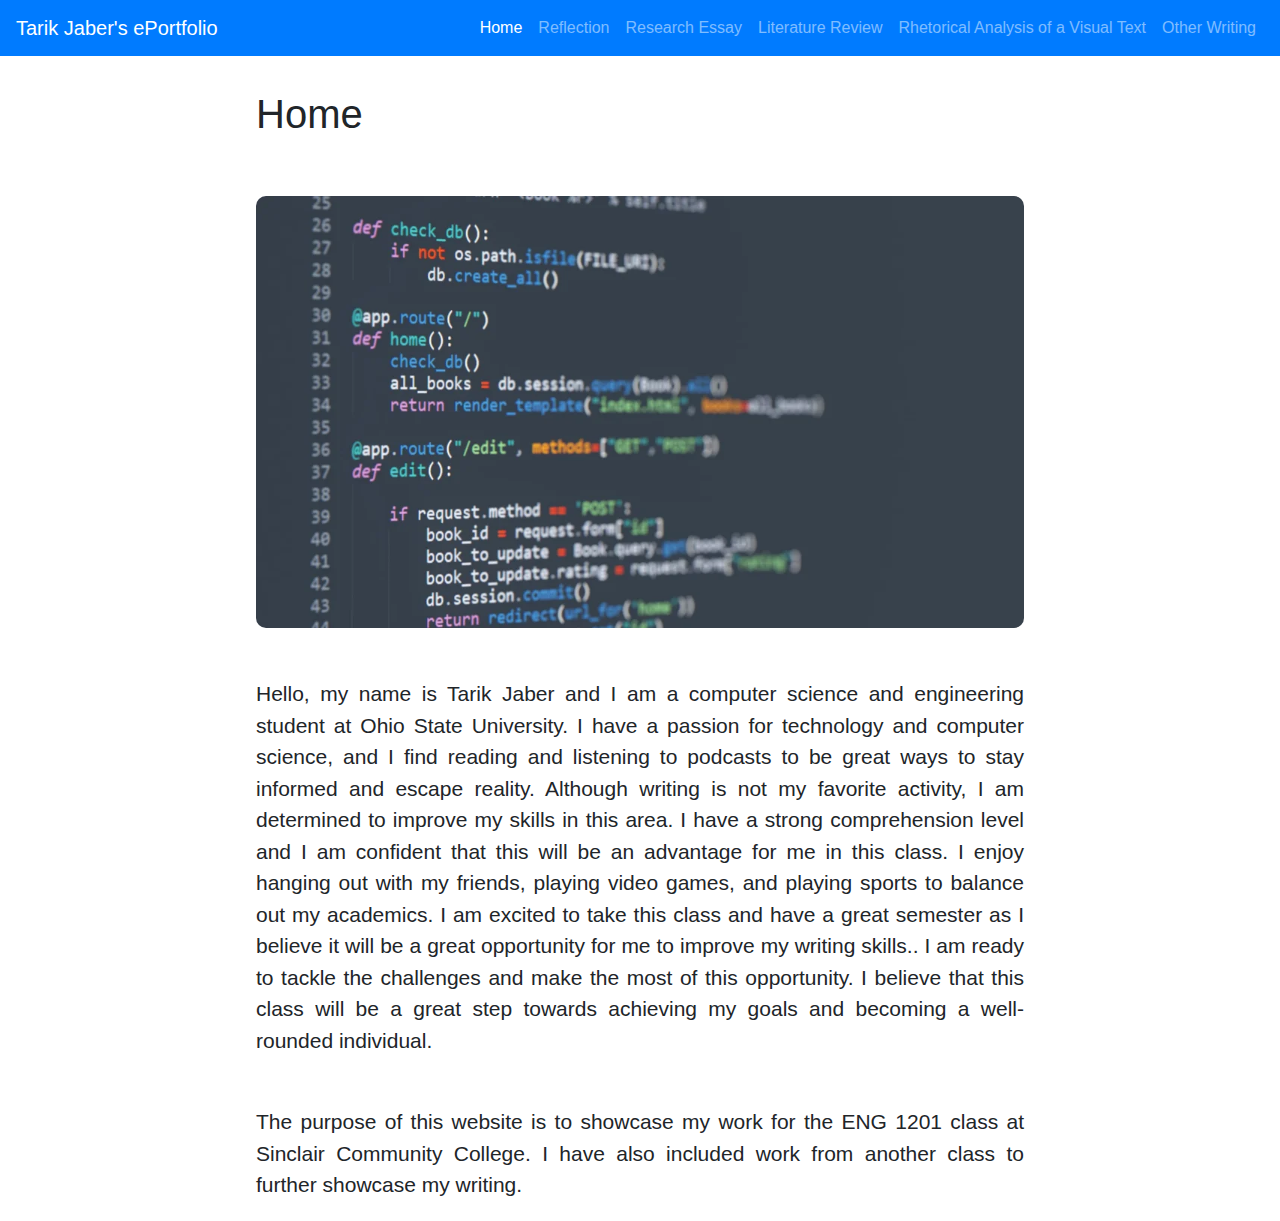
<file: index.html>
<!DOCTYPE html>
<html lang="en">

<head>
  <meta charset="UTF-8">
  <meta http-equiv="X-UA-Compatible" content="IE=edge">
  <meta name="viewport" content="width=device-width, initial-scale=1.0">
  <link rel="stylesheet" href="https://cdn.jsdelivr.net/npm/bootstrap@4.3.1/dist/css/bootstrap.min.css"
    integrity="sha384-ggOyR0iXCbMQv3Xipma34MD+dH/1fQ784/j6cY/iJTQUOhcWr7x9JvoRxT2MZw1T" crossorigin="anonymous">
  <script src="https://code.jquery.com/jquery-3.3.1.slim.min.js"
    integrity="sha384-q8i/X+965DzO0rT7abK41JStQIAqVgRVzpbzo5smXKp4YfRvH+8abtTE1Pi6jizo"
    crossorigin="anonymous"></script>
  <script src="https://cdn.jsdelivr.net/npm/popper.js@1.14.7/dist/umd/popper.min.js"
    integrity="sha384-UO2eT0CpHqdSJQ6hJty5KVphtPhzWj9WO1clHTMGa3JDZwrnQq4sF86dIHNDz0W1"
    crossorigin="anonymous"></script>
  <script src="https://cdn.jsdelivr.net/npm/bootstrap@4.3.1/dist/js/bootstrap.min.js"
    integrity="sha384-JjSmVgyd0p3pXB1rRibZUAYoIIy6OrQ6VrjIEaFf/nJGzIxFDsf4x0xIM+B07jRM"
    crossorigin="anonymous"></script>
  <link type="text/css" rel="stylesheet" href="styles.css">
  <title>Tarik Jaber's ePortfolio</title>
  <link rel="shortcut icon" href="images/favicon.png" type="image/x-icon">
</head>

<body>
  <nav class="navbar navbar-expand-lg navbar-dark bg-primary fixed-top">
    <a class="navbar-brand" href="index.html">Tarik Jaber's ePortfolio</a>
    <button class="navbar-toggler" type="button" data-toggle="collapse" data-target="#navbarNav"
      aria-controls="navbarNav" aria-expanded="false" aria-label="Toggle navigation">
      <span class="navbar-toggler-icon"></span>
    </button>
    <div class="collapse navbar-collapse justify-content-end" id="navbarNav">
      <ul class="navbar-nav">
        <li class="nav-item active">
          <a class="nav-link" href="index.html">Home</a>
        </li>
        <li class="nav-item">
          <a class="nav-link" href="reflection.html">Reflection</a>
        </li>
        <li class="nav-item">
          <a class="nav-link" href="research.html">Research Essay</a>
        </li>
        <li class="nav-item">
          <a class="nav-link" href="literature.html">Literature Review</a>
        </li>
        <li class="nav-item">
          <a class="nav-link" href="rhetorical.html">Rhetorical Analysis of a Visual Text</a>
        </li>
        <li class="nav-item">
          <a class="nav-link" href="other.html">Other Writing</a>
        </li>
      </ul>
    </div>
  </nav>

  <div class="body">
    <h1>Home</h1>
    <img src="images/programming.webp" alt="">
    <p>Hello, my name is Tarik Jaber and I am a computer science and engineering student at Ohio State University. I
      have a
      passion for technology and computer science, and I find reading and listening to podcasts to be great ways to stay
      informed and escape reality. Although writing is not my favorite activity, I am determined to improve my skills in
      this
      area. I have a strong comprehension level and I am confident that this will be an advantage for me in this class.
      I
      enjoy hanging out with my friends, playing video games, and playing sports to balance out my academics. I am
      excited to
      take this class and have a great semester as I believe it will be a great opportunity for me to improve my writing
      skills.. I am ready to tackle the challenges and make the most of this opportunity. I believe that this class will
      be a
      great step towards achieving my goals and becoming a well-rounded individual.
    </p>
    <p>
      The purpose of this website is to showcase my work for the ENG 1201 class at Sinclair Community College.
      I have also included work from another class to further showcase my writing.
    </p>
  </div>
</body>

</html>
</file>
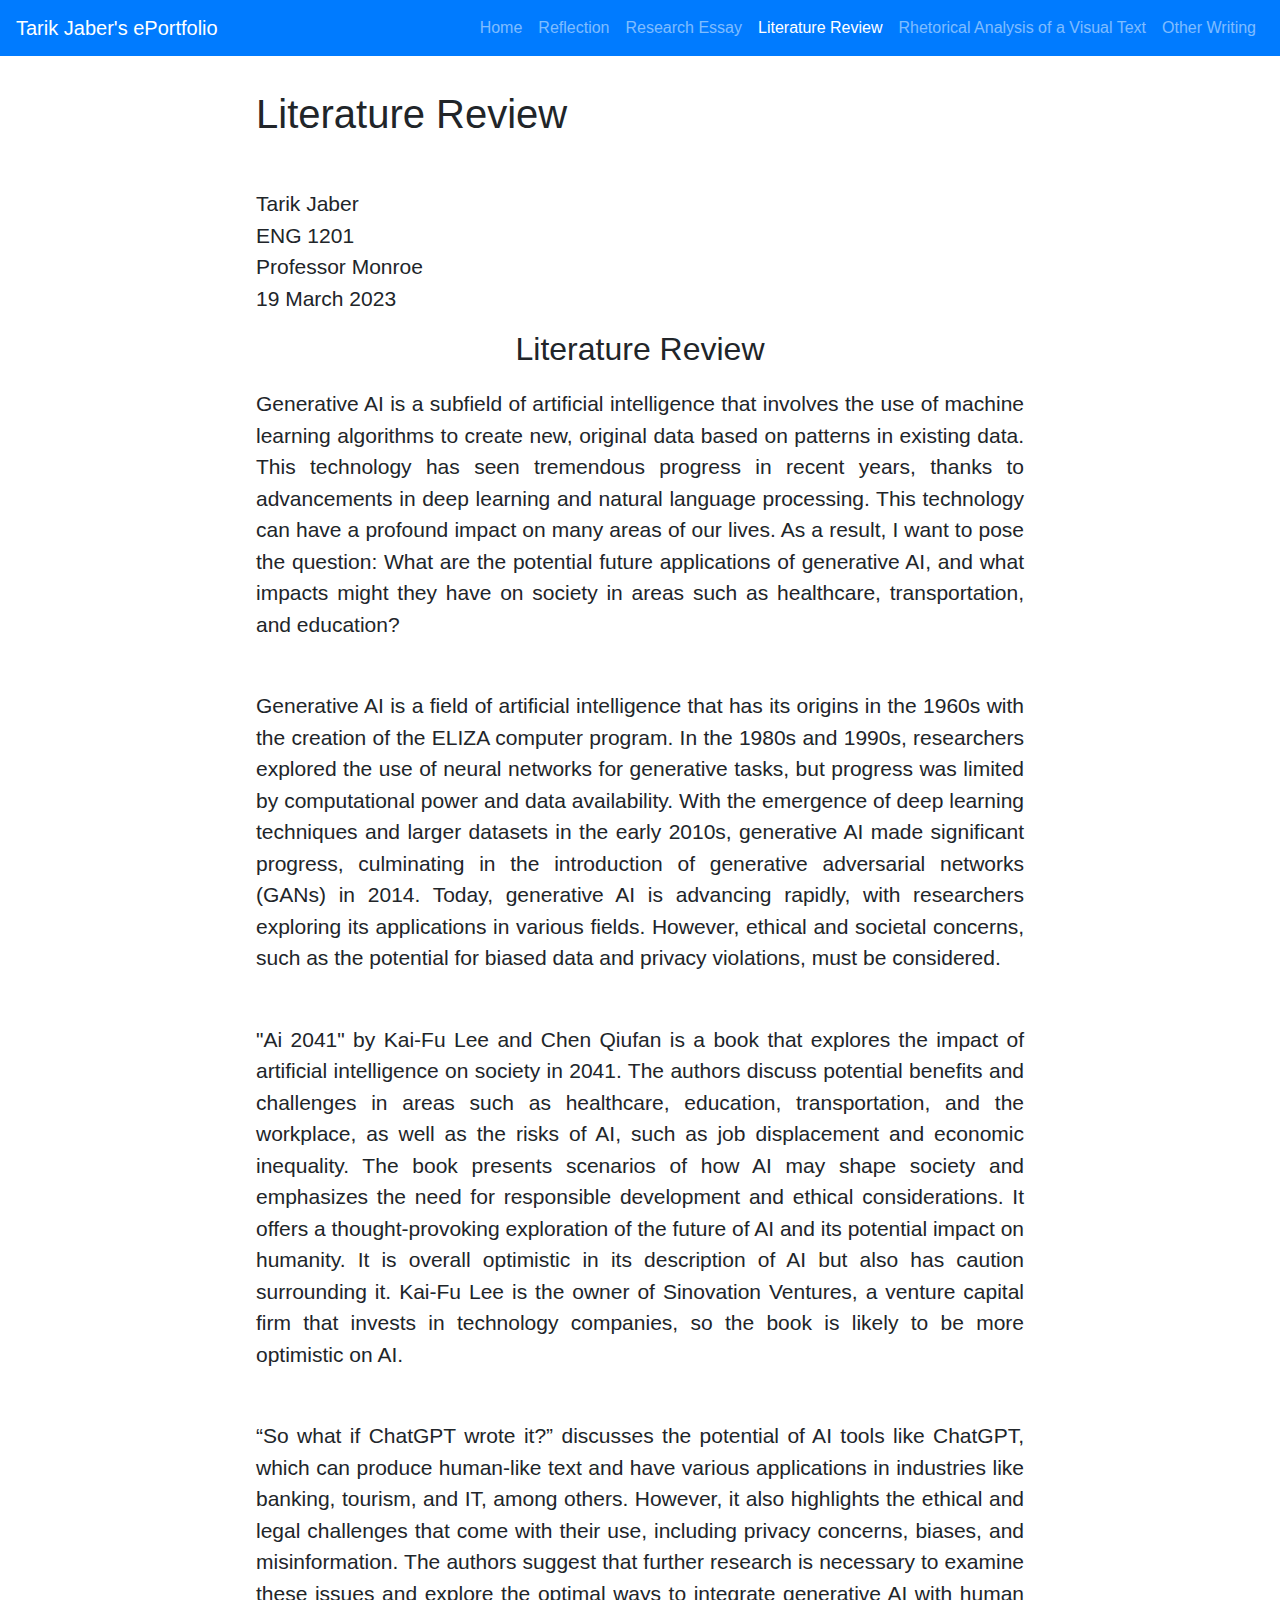
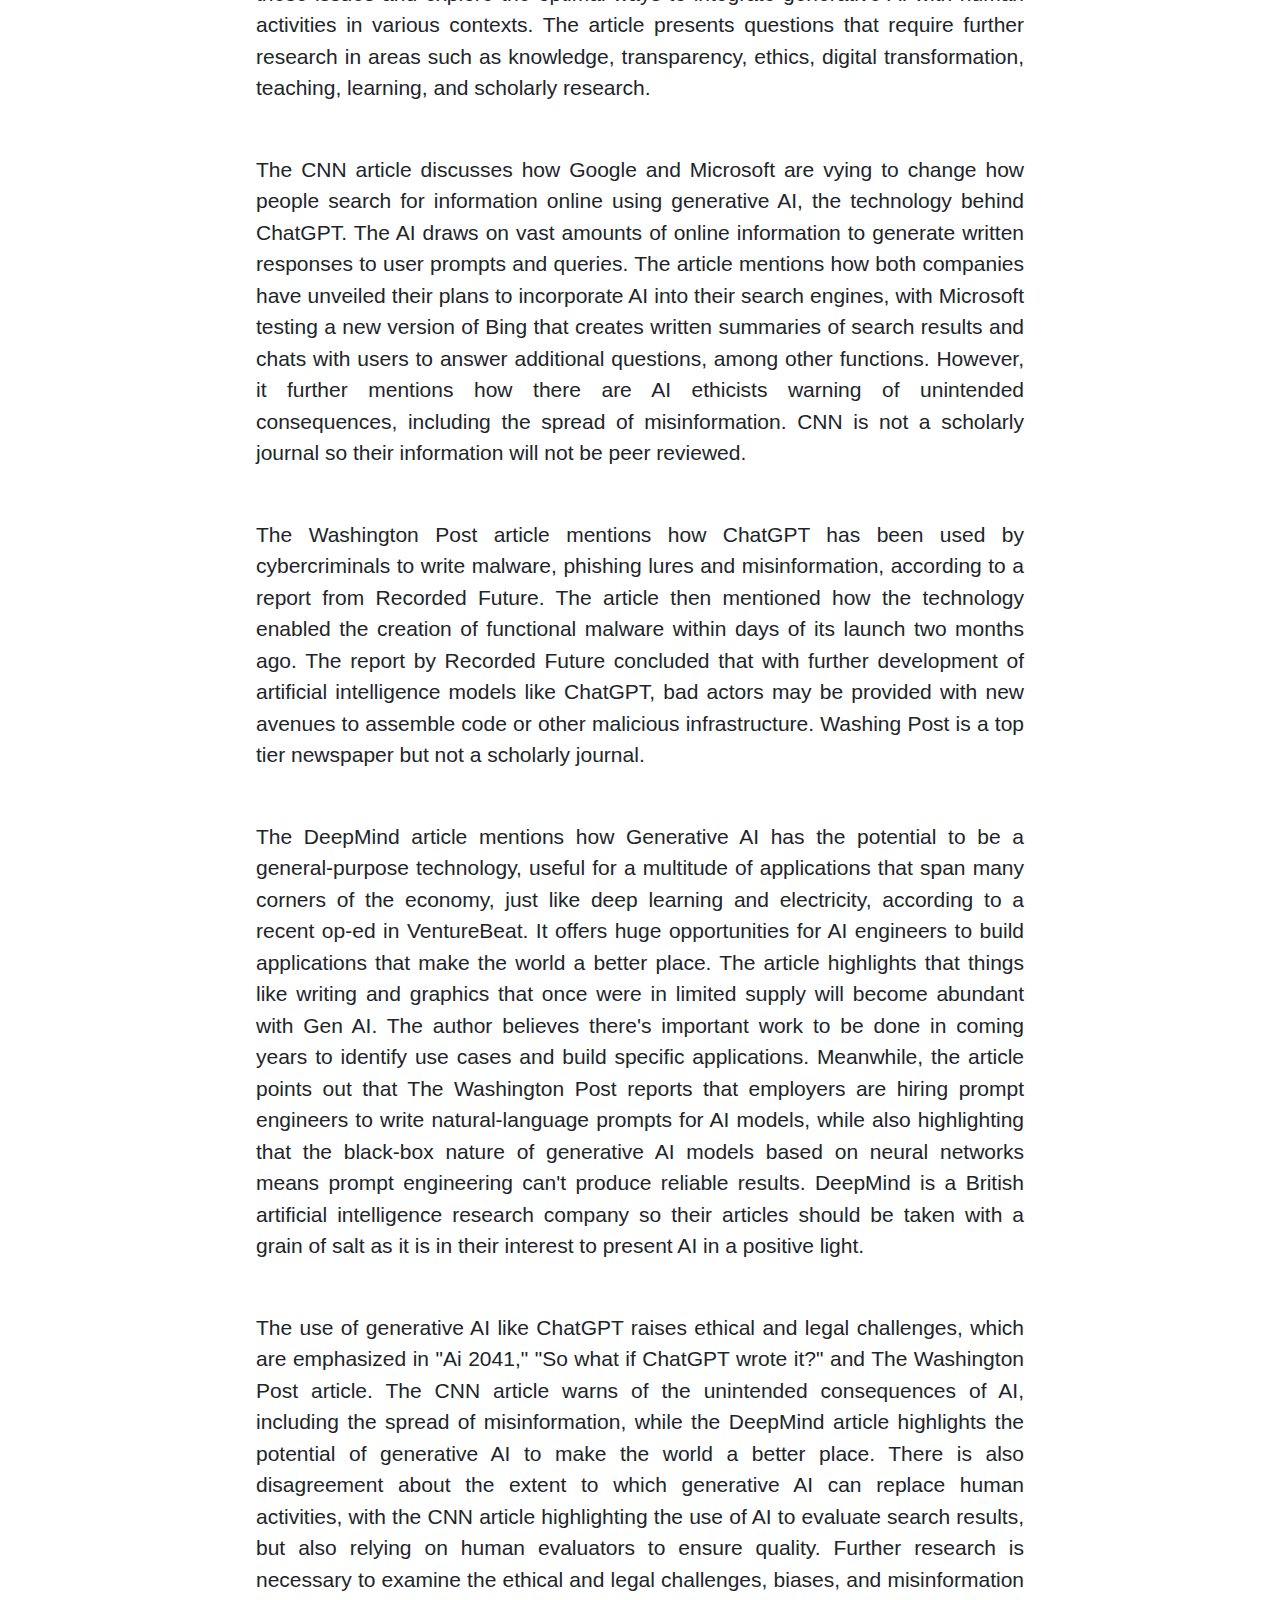
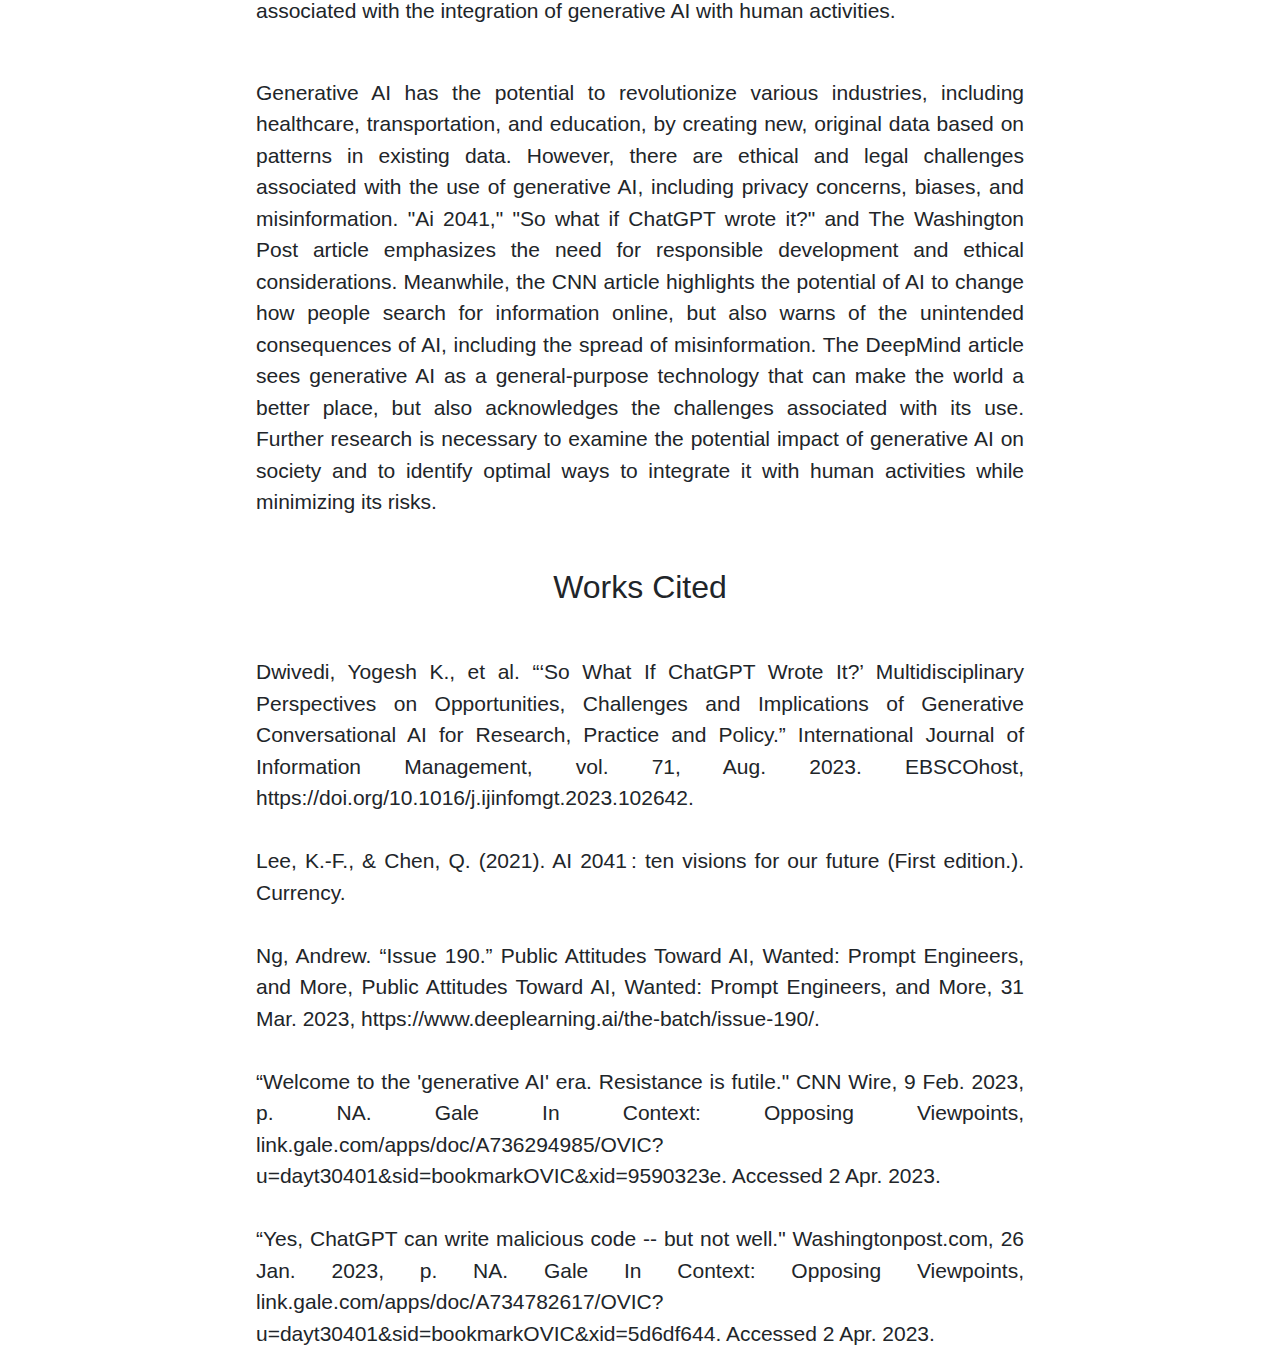
<file: literature.html>
<!DOCTYPE html>
<html lang="en">

<head>
  <meta charset="UTF-8">
  <meta http-equiv="X-UA-Compatible" content="IE=edge">
  <meta name="viewport" content="width=device-width, initial-scale=1.0">
  <link rel="stylesheet" href="https://cdn.jsdelivr.net/npm/bootstrap@4.3.1/dist/css/bootstrap.min.css"
    integrity="sha384-ggOyR0iXCbMQv3Xipma34MD+dH/1fQ784/j6cY/iJTQUOhcWr7x9JvoRxT2MZw1T" crossorigin="anonymous">
  <script src="https://code.jquery.com/jquery-3.3.1.slim.min.js"
    integrity="sha384-q8i/X+965DzO0rT7abK41JStQIAqVgRVzpbzo5smXKp4YfRvH+8abtTE1Pi6jizo"
    crossorigin="anonymous"></script>
  <script src="https://cdn.jsdelivr.net/npm/popper.js@1.14.7/dist/umd/popper.min.js"
    integrity="sha384-UO2eT0CpHqdSJQ6hJty5KVphtPhzWj9WO1clHTMGa3JDZwrnQq4sF86dIHNDz0W1"
    crossorigin="anonymous"></script>
  <script src="https://cdn.jsdelivr.net/npm/bootstrap@4.3.1/dist/js/bootstrap.min.js"
    integrity="sha384-JjSmVgyd0p3pXB1rRibZUAYoIIy6OrQ6VrjIEaFf/nJGzIxFDsf4x0xIM+B07jRM"
    crossorigin="anonymous"></script>
  <link type="text/css" rel="stylesheet" href="styles.css">
  <title>Literature Review</title>
  <link rel="shortcut icon" href="images/favicon.png" type="image/x-icon">
</head>

<body>
  <nav class="navbar navbar-expand-lg navbar-dark bg-primary fixed-top">
    <a class="navbar-brand" href="index.html">Tarik Jaber's ePortfolio</a>
    <button class="navbar-toggler" type="button" data-toggle="collapse" data-target="#navbarNav"
      aria-controls="navbarNav" aria-expanded="false" aria-label="Toggle navigation">
      <span class="navbar-toggler-icon"></span>
    </button>
    <div class="collapse navbar-collapse justify-content-end" id="navbarNav">
      <ul class="navbar-nav">
        <li class="nav-item">
          <a class="nav-link" href="index.html">Home</a>
        </li>
        <li class="nav-item">
          <a class="nav-link" href="reflection.html">Reflection</a>
        </li>
        <li class="nav-item">
          <a class="nav-link" href="research.html">Research Essay</a>
        </li>
        <li class="nav-item active">
          <a class="nav-link" href="literature.html">Literature Review</a>
        </li>
        <li class="nav-item">
          <a class="nav-link" href="rhetorical.html">Rhetorical Analysis of a Visual Text</a>
        </li>
        <li class="nav-item">
          <a class="nav-link" href="other.html">Other Writing</a>
        </li>
      </ul>
    </div>
  </nav>

  <div class="body">
    <h1>Literature Review</h1>
    <p>
      Tarik Jaber<br>
      ENG 1201<br>
      Professor Monroe<br>
      19 March 2023
    </p>
    <h2 class="title">Literature Review</h2>
    <p>
      Generative AI is a subfield of artificial intelligence that involves the use of machine learning algorithms to create
      new, original data based on patterns in existing data. This technology has seen tremendous progress in recent years,
      thanks to advancements in deep learning and natural language processing. This technology can have a profound impact on
      many areas of our lives. As a result, I want to pose the question: What are the potential future applications of
      generative AI, and what impacts might they have on society in areas such as healthcare, transportation, and education?
    </p>
    <p>
      Generative AI is a field of artificial intelligence that has its origins in the 1960s with the creation of the ELIZA
      computer program. In the 1980s and 1990s, researchers explored the use of neural networks for generative tasks, but
      progress was limited by computational power and data availability. With the emergence of deep learning techniques and
      larger datasets in the early 2010s, generative AI made significant progress, culminating in the introduction of
      generative adversarial networks (GANs) in 2014. Today, generative AI is advancing rapidly, with researchers exploring
      its applications in various fields. However, ethical and societal concerns, such as the potential for biased data and
      privacy violations, must be considered.
    </p>
    <p>
      "Ai 2041" by Kai-Fu Lee and Chen Qiufan is a book that explores the impact of artificial intelligence on society in
      2041. The authors discuss potential benefits and challenges in areas such as healthcare, education, transportation, and
      the workplace, as well as the risks of AI, such as job displacement and economic inequality. The book presents scenarios
      of how AI may shape society and emphasizes the need for responsible development and ethical considerations. It offers a
      thought-provoking exploration of the future of AI and its potential impact on humanity. It is overall optimistic in its
      description of AI but also has caution surrounding it. Kai-Fu Lee is the owner of Sinovation Ventures, a venture capital
      firm that invests in technology companies, so the book is likely to be more optimistic on AI.
    </p>
    <p>
      “So what if ChatGPT wrote it?” discusses the potential of AI tools like ChatGPT, which can produce human-like text and
      have various applications in industries like banking, tourism, and IT, among others. However, it also highlights the
      ethical and legal challenges that come with their use, including privacy concerns, biases, and misinformation. The
      authors suggest that further research is necessary to examine these issues and explore the optimal ways to integrate
      generative AI with human activities in various contexts. The article presents questions that require further research in
      areas such as knowledge, transparency, ethics, digital transformation, teaching, learning, and scholarly research.
    </p>
    <p>
      The CNN article discusses how Google and Microsoft are vying to change how people search for information online using
      generative AI, the technology behind ChatGPT. The AI draws on vast amounts of online information to generate written
      responses to user prompts and queries. The article mentions how both companies have unveiled their plans to incorporate
      AI into their search engines, with Microsoft testing a new version of Bing that creates written summaries of search
      results and chats with users to answer additional questions, among other functions. However, it further mentions how
      there are AI ethicists warning of unintended consequences, including the spread of misinformation. CNN is not a
      scholarly journal so their information will not be peer reviewed.
    </p>
    <p>
      The Washington Post article mentions how ChatGPT has been used by cybercriminals to write malware, phishing lures and
      misinformation, according to a report from Recorded Future. The article then mentioned how the technology enabled the
      creation of functional malware within days of its launch two months ago. The report by Recorded Future concluded that
      with further development of artificial intelligence models like ChatGPT, bad actors may be provided with new avenues to
      assemble code or other malicious infrastructure. Washing Post is a top tier newspaper but not a scholarly journal.
    </p>
    <p>
      The DeepMind article mentions how Generative AI has the potential to be a general-purpose technology, useful for a
      multitude of applications that span many corners of the economy, just like deep learning and electricity, according to a
      recent op-ed in VentureBeat. It offers huge opportunities for AI engineers to build applications that make the world a
      better place. The article highlights that things like writing and graphics that once were in limited supply will become
      abundant with Gen AI. The author believes there's important work to be done in coming years to identify use cases and
      build specific applications. Meanwhile, the article points out that The Washington Post reports that employers are
      hiring prompt engineers to write natural-language prompts for AI models, while also highlighting that the black-box
      nature of generative AI models based on neural networks means prompt engineering can't produce reliable results.
      DeepMind is a British artificial intelligence research company so their articles should be taken with a grain of salt as
      it is in their interest to present AI in a positive light.
    </p>
    <p>
      The use of generative AI like ChatGPT raises ethical and legal challenges, which are emphasized in "Ai 2041," "So what
      if ChatGPT wrote it?" and The Washington Post article. The CNN article warns of the unintended consequences of AI,
      including the spread of misinformation, while the DeepMind article highlights the potential of generative AI to make the
      world a better place. There is also disagreement about the extent to which generative AI can replace human activities,
      with the CNN article highlighting the use of AI to evaluate search results, but also relying on human evaluators to
      ensure quality. Further research is necessary to examine the ethical and legal challenges, biases, and misinformation
      associated with the integration of generative AI with human activities.
    </p>
    <p>
      Generative AI has the potential to revolutionize various industries, including healthcare, transportation, and
      education, by creating new, original data based on patterns in existing data. However, there are ethical and legal
      challenges associated with the use of generative AI, including privacy concerns, biases, and misinformation. "Ai 2041,"
      "So what if ChatGPT wrote it?" and The Washington Post article emphasizes the need for responsible development and
      ethical considerations. Meanwhile, the CNN article highlights the potential of AI to change how people search for
      information online, but also warns of the unintended consequences of AI, including the spread of misinformation. The
      DeepMind article sees generative AI as a general-purpose technology that can make the world a better place, but also
      acknowledges the challenges associated with its use. Further research is necessary to examine the potential impact of
      generative AI on society and to identify optimal ways to integrate it with human activities while minimizing its risks.
    </p>
    <h2>Works Cited</h2>
    <p>
      Dwivedi, Yogesh K., et al. “‘So What If ChatGPT Wrote It?’ Multidisciplinary Perspectives on Opportunities, Challenges
      and Implications of Generative Conversational AI for Research, Practice and Policy.” International Journal of
      Information Management, vol. 71, Aug. 2023. EBSCOhost, https://doi.org/10.1016/j.ijinfomgt.2023.102642.<br><br>
      Lee, K.-F., & Chen, Q. (2021). AI 2041 : ten visions for our future (First edition.). Currency.<br><br>
      Ng, Andrew. “Issue 190.” Public Attitudes Toward AI, Wanted: Prompt Engineers, and More, Public Attitudes Toward AI,
      Wanted: Prompt Engineers, and More, 31 Mar. 2023, https://www.deeplearning.ai/the-batch/issue-190/.<br><br>
      “Welcome to the 'generative AI' era. Resistance is futile." CNN Wire, 9 Feb. 2023, p. NA. Gale In Context: Opposing
      Viewpoints, link.gale.com/apps/doc/A736294985/OVIC?u=dayt30401&sid=bookmarkOVIC&xid=9590323e. Accessed 2 Apr. 2023.<br><br>
      “Yes, ChatGPT can write malicious code -- but not well." Washingtonpost.com, 26 Jan. 2023, p. NA. Gale In Context:
      Opposing Viewpoints, link.gale.com/apps/doc/A734782617/OVIC?u=dayt30401&sid=bookmarkOVIC&xid=5d6df644. Accessed 2 Apr.
      2023.
    </p>
  </div>
</body>

</html>
</file>
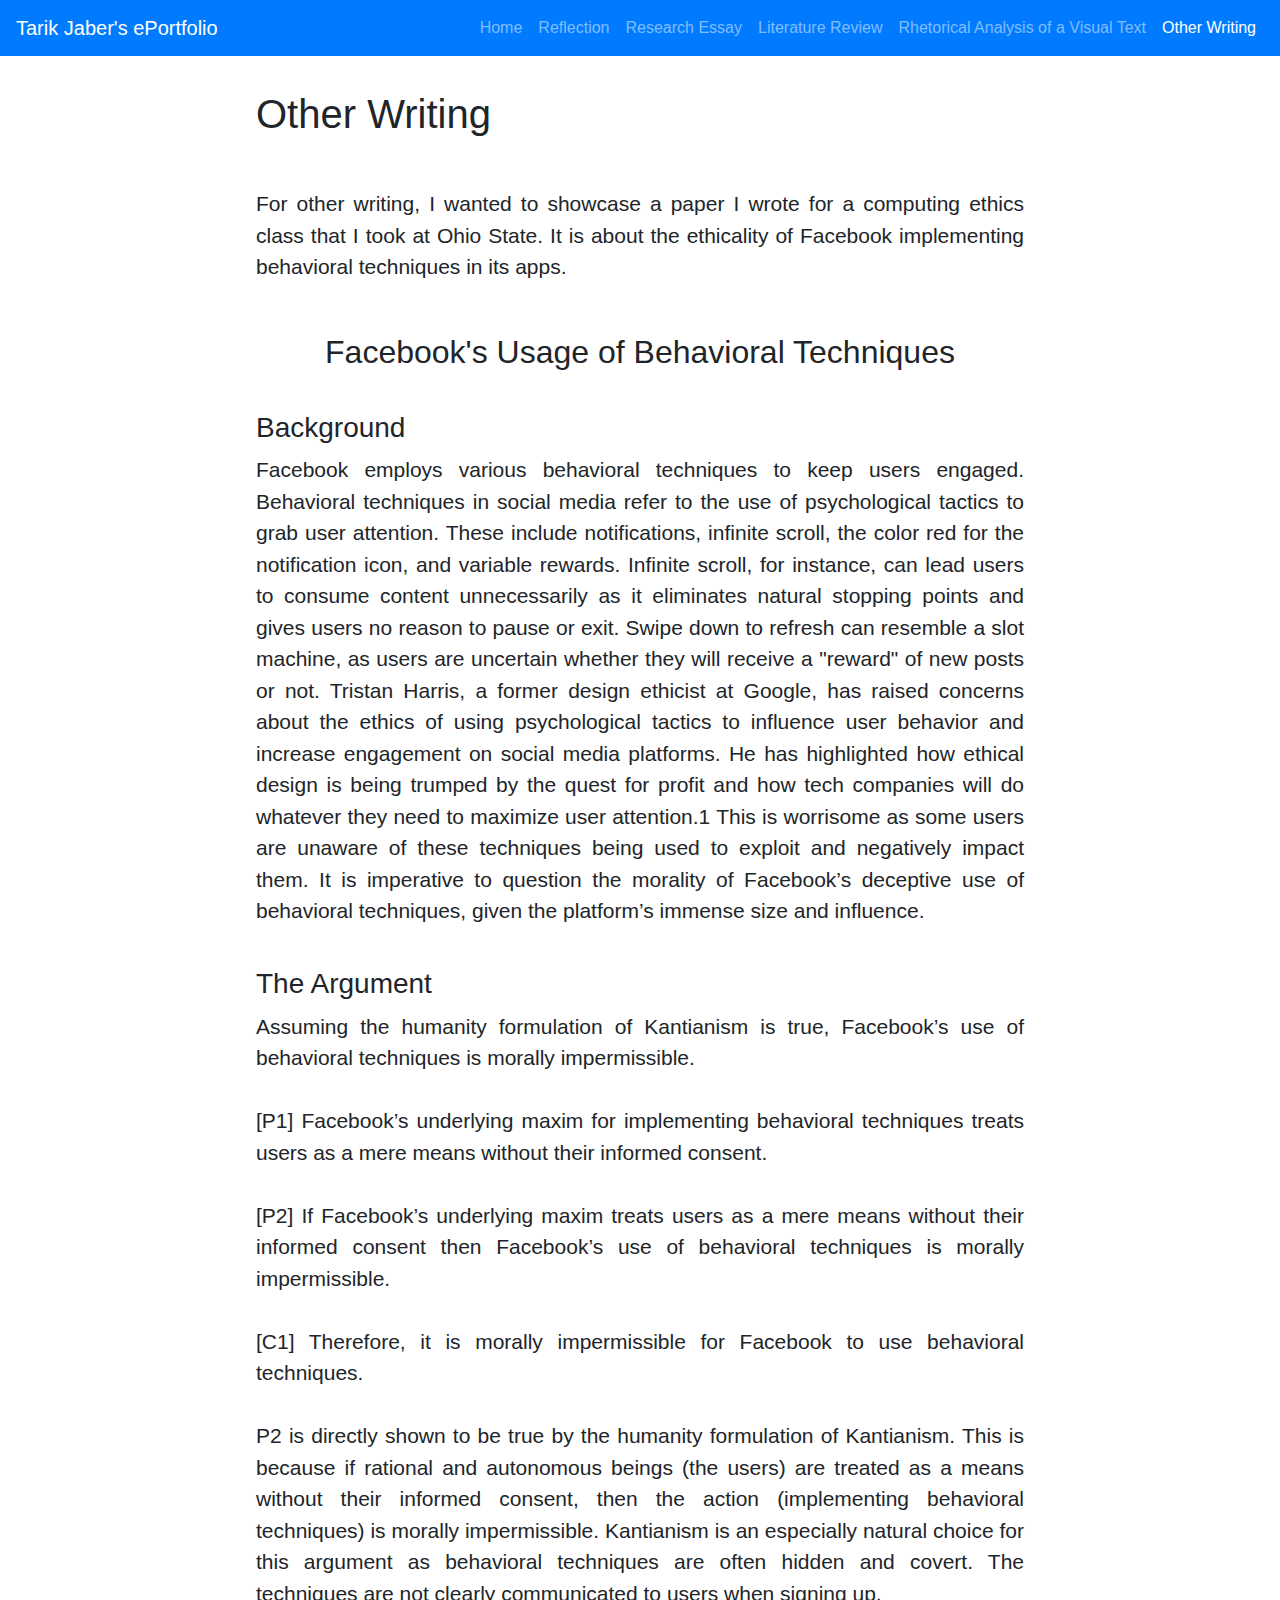
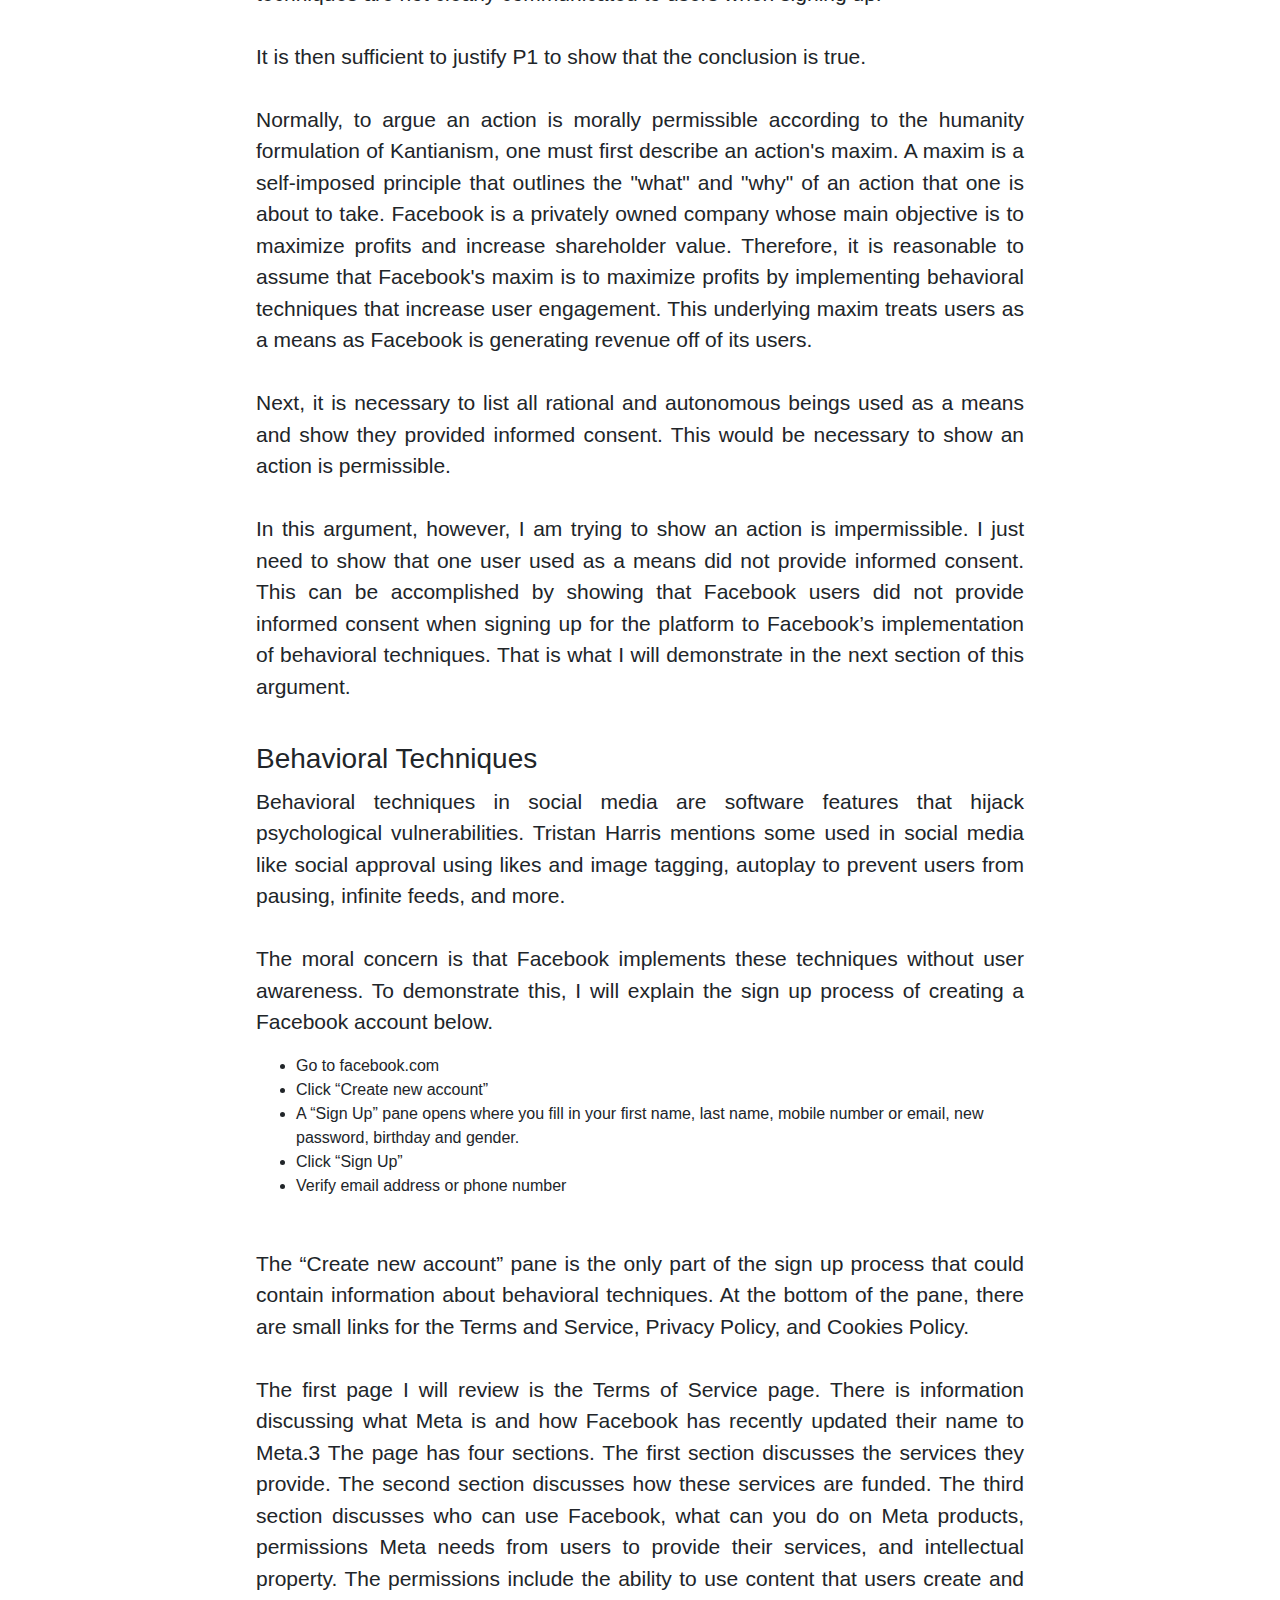
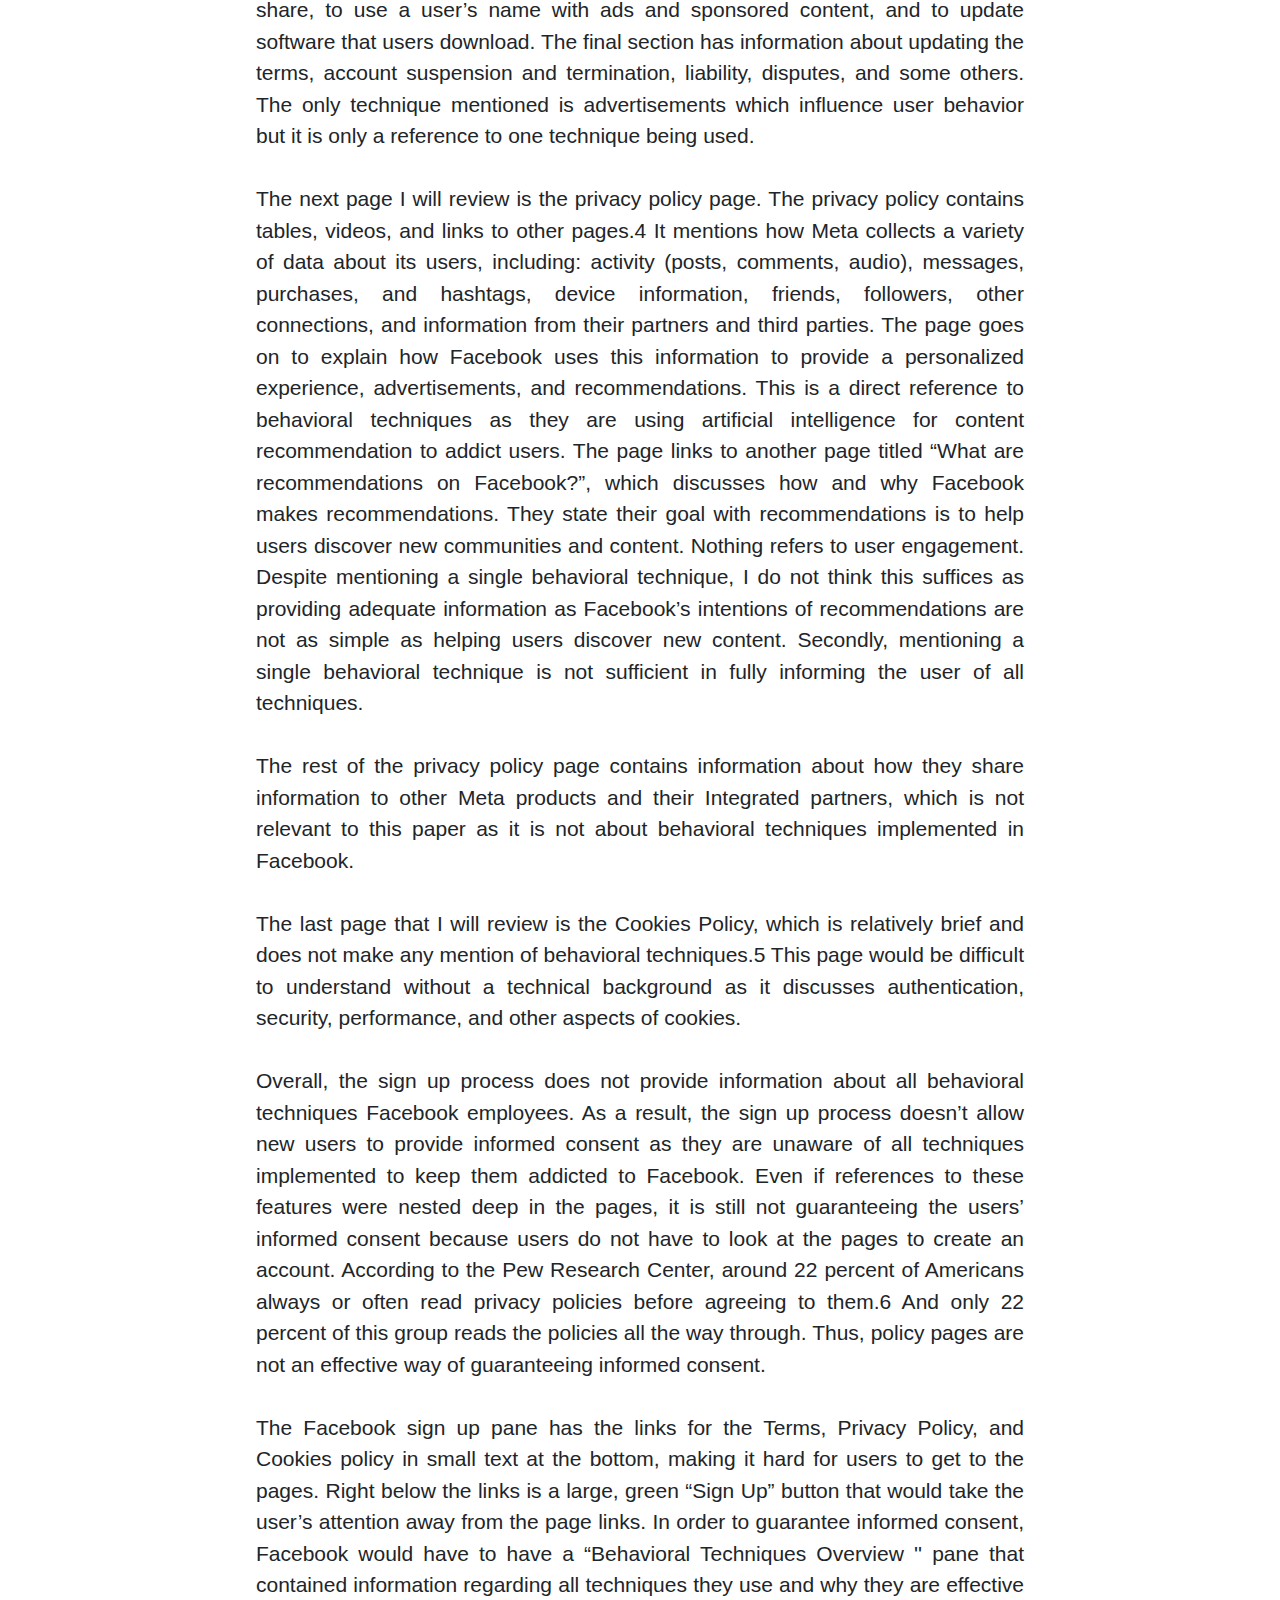
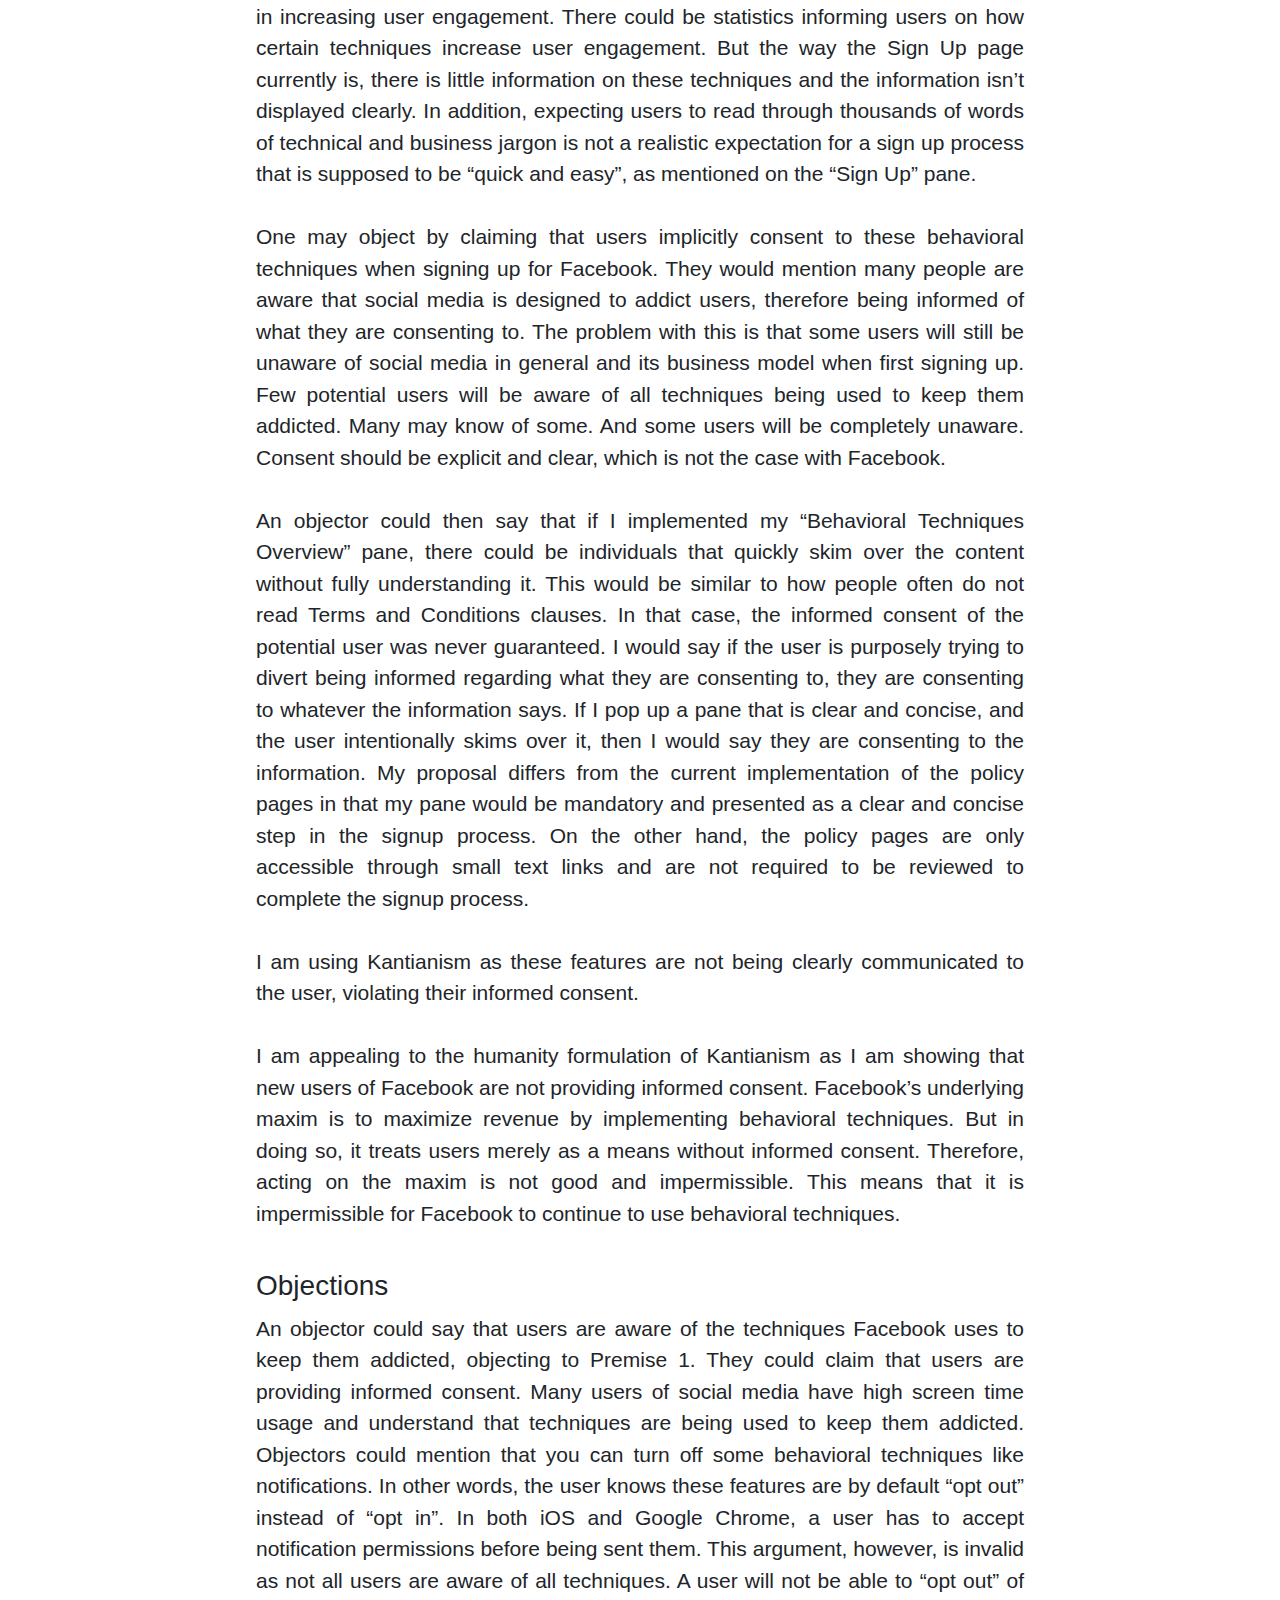
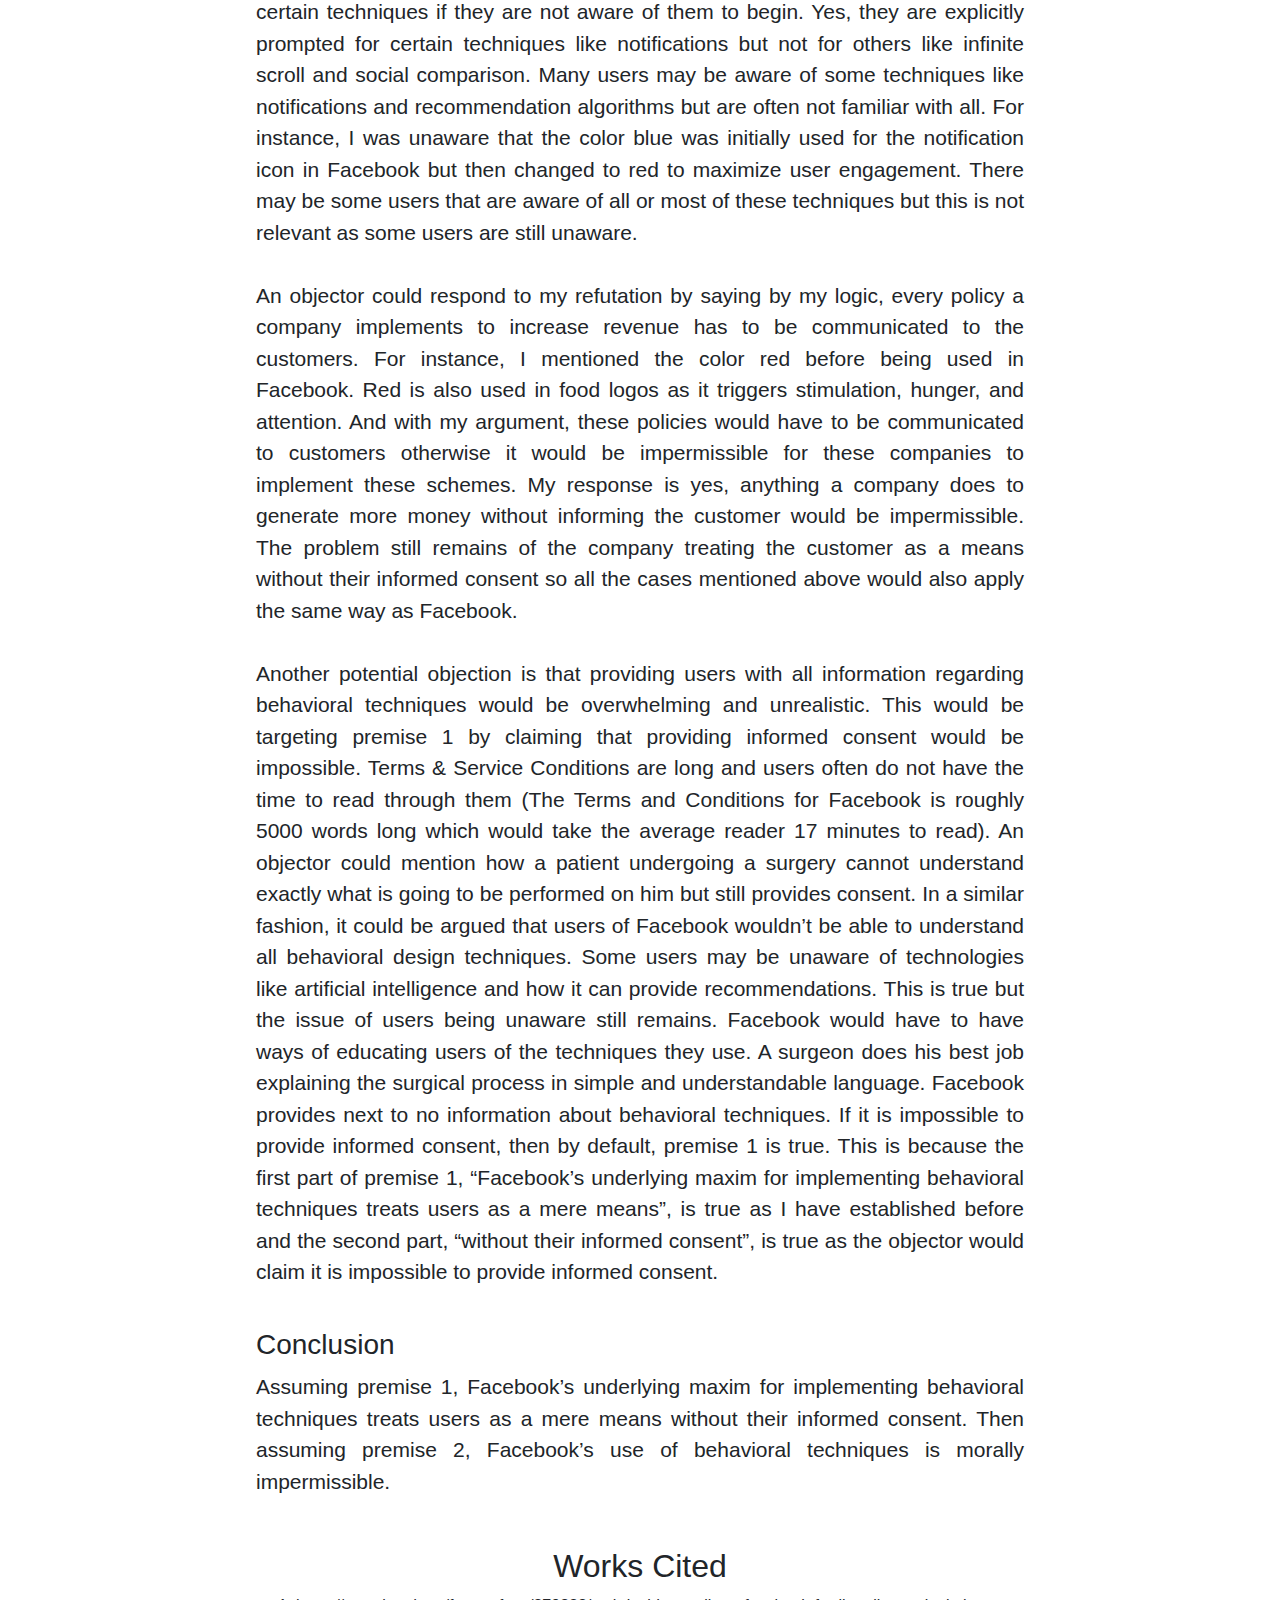
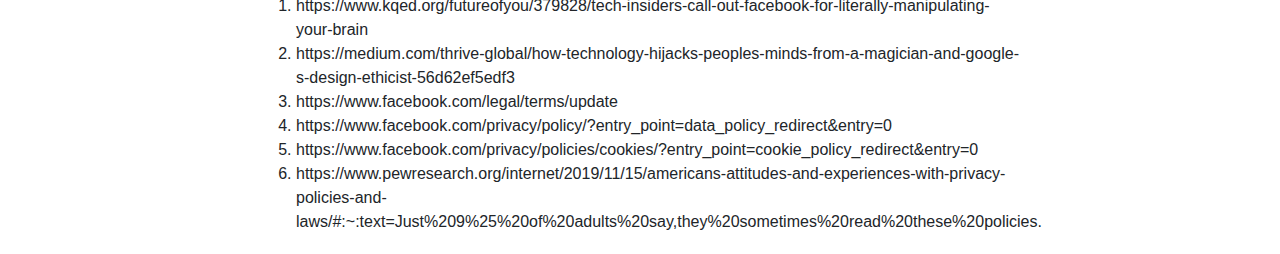
<file: other.html>
<!DOCTYPE html>
<html lang="en">

<head>
  <meta charset="UTF-8">
  <meta http-equiv="X-UA-Compatible" content="IE=edge">
  <meta name="viewport" content="width=device-width, initial-scale=1.0">
  <link rel="stylesheet" href="https://cdn.jsdelivr.net/npm/bootstrap@4.3.1/dist/css/bootstrap.min.css"
    integrity="sha384-ggOyR0iXCbMQv3Xipma34MD+dH/1fQ784/j6cY/iJTQUOhcWr7x9JvoRxT2MZw1T" crossorigin="anonymous">
  <script src="https://code.jquery.com/jquery-3.3.1.slim.min.js"
    integrity="sha384-q8i/X+965DzO0rT7abK41JStQIAqVgRVzpbzo5smXKp4YfRvH+8abtTE1Pi6jizo"
    crossorigin="anonymous"></script>
  <script src="https://cdn.jsdelivr.net/npm/popper.js@1.14.7/dist/umd/popper.min.js"
    integrity="sha384-UO2eT0CpHqdSJQ6hJty5KVphtPhzWj9WO1clHTMGa3JDZwrnQq4sF86dIHNDz0W1"
    crossorigin="anonymous"></script>
  <script src="https://cdn.jsdelivr.net/npm/bootstrap@4.3.1/dist/js/bootstrap.min.js"
    integrity="sha384-JjSmVgyd0p3pXB1rRibZUAYoIIy6OrQ6VrjIEaFf/nJGzIxFDsf4x0xIM+B07jRM"
    crossorigin="anonymous"></script>
  <link type="text/css" rel="stylesheet" href="styles.css">
  <title>Other Writing</title>
  <link rel="shortcut icon" href="images/favicon.png" type="image/x-icon">
</head>

<body>
  <nav class="navbar navbar-expand-lg navbar-dark bg-primary fixed-top">
    <a class="navbar-brand" href="index.html">Tarik Jaber's ePortfolio</a>
    <button class="navbar-toggler" type="button" data-toggle="collapse" data-target="#navbarNav"
      aria-controls="navbarNav" aria-expanded="false" aria-label="Toggle navigation">
      <span class="navbar-toggler-icon"></span>
    </button>
    <div class="collapse navbar-collapse justify-content-end" id="navbarNav">
      <ul class="navbar-nav">
        <li class="nav-item">
          <a class="nav-link" href="index.html">Home</a>
        </li>
        <li class="nav-item">
          <a class="nav-link" href="reflection.html">Reflection</a>
        </li>
        <li class="nav-item">
          <a class="nav-link" href="research.html">Research Essay</a>
        </li>
        <li class="nav-item">
          <a class="nav-link" href="literature.html">Literature Review</a>
        </li>
        <li class="nav-item">
          <a class="nav-link" href="rhetorical.html">Rhetorical Analysis of a Visual Text</a>
        </li>
        <li class="nav-item active">
          <a class="nav-link" href="other.html">Other Writing</a>
        </li>
      </ul>
    </div>
  </nav>

  <div class="body">
    <h1>Other Writing</h1>
    <p>
      For other writing, I wanted to showcase a paper I wrote for a computing ethics class that I took at Ohio State. It is about the ethicality
      of Facebook implementing behavioral techniques in its apps.
    </p>
    <h2>Facebook's Usage of Behavioral Techniques</h2>
    <h3>Background</h3>
    <p>
      Facebook employs various behavioral techniques to keep users engaged. Behavioral techniques in social media refer to the
      use of psychological tactics to grab user attention. These include notifications, infinite scroll, the color red for the
      notification icon, and variable rewards. Infinite scroll, for instance, can lead users to consume content unnecessarily
      as it eliminates natural stopping points and gives users no reason to pause or exit. Swipe down to refresh can resemble
      a slot machine, as users are uncertain whether they will receive a "reward" of new posts or not. Tristan Harris, a
      former design ethicist at Google, has raised concerns about the ethics of using psychological tactics to influence user
      behavior and increase engagement on social media platforms. He has highlighted how ethical design is being trumped by
      the quest for profit and how tech companies will do whatever they need to maximize user attention.1 This is worrisome as
      some users are unaware of these techniques being used to exploit and negatively impact them. It is imperative to
      question the morality of Facebook’s deceptive use of behavioral techniques, given the platform’s immense size and
      influence.
    </p>
    <h3>The Argument</h3>
    <p>
      Assuming the humanity formulation of Kantianism is true, Facebook’s use of behavioral techniques is morally
      impermissible.<br><br>

      [P1] Facebook’s underlying maxim for implementing behavioral techniques treats users as a mere means without their
      informed consent.<br><br>

      [P2] If Facebook’s underlying maxim treats users as a mere means without their informed consent then Facebook’s use of
      behavioral techniques is morally impermissible.<br><br>

      [C1] Therefore, it is morally impermissible for Facebook to use behavioral techniques.<br><br>

      P2 is directly shown to be true by the humanity formulation of Kantianism. This is because if rational and autonomous
      beings (the users) are treated as a means without their informed consent, then the action (implementing behavioral
      techniques) is morally impermissible. Kantianism is an especially natural choice for this argument as behavioral
      techniques are often hidden and covert. The techniques are not clearly communicated to users when signing up.<br><br>

      It is then sufficient to justify P1 to show that the conclusion is true.<br><br>

      Normally, to argue an action is morally permissible according to the humanity formulation of Kantianism, one must first
      describe an action's maxim. A maxim is a self-imposed principle that outlines the "what" and "why" of an action that one
      is about to take. Facebook is a privately owned company whose main objective is to maximize profits and increase
      shareholder value. Therefore, it is reasonable to assume that Facebook's maxim is to maximize profits by implementing
      behavioral techniques that increase user engagement. This underlying maxim treats users as a means as Facebook is
      generating revenue off of its users.<br><br>

      Next, it is necessary to list all rational and autonomous beings used as a means and show they provided informed
      consent. This would be necessary to show an action is permissible.<br><br>

      In this argument, however, I am trying to show an action is impermissible. I just need to show that one user used as a
      means did not provide informed consent. This can be accomplished by showing that Facebook users did not provide informed
      consent when signing up for the platform to Facebook’s implementation of behavioral techniques. That is what I will
      demonstrate in the next section of this argument.
    </p>
    <h3>Behavioral Techniques</h3>
    <p>
      Behavioral techniques in social media are software features that hijack psychological vulnerabilities. Tristan Harris
      mentions some used in social media like social approval using likes and image tagging, autoplay to prevent users from
      pausing, infinite feeds, and more.<br><br>

      The moral concern is that Facebook implements these techniques without user awareness. To demonstrate this, I will
      explain the sign up process of creating a Facebook account below.
    </p>
    <ul>
      <li>Go to facebook.com</li>
      <li>Click “Create new account”</li>
      <li>A “Sign Up” pane opens where you fill in your first name, last name, mobile number or email, new password, birthday and
      gender.</li>
      <li>Click “Sign Up”</li>
      <li>Verify email address or phone number</li>
    </ul>
    <p>
      The “Create new account” pane is the only part of the sign up process that could contain information about behavioral
      techniques. At the bottom of the pane, there are small links for the Terms and Service, Privacy Policy, and Cookies
      Policy.<br><br>

      The first page I will review is the Terms of Service page. There is information discussing what Meta is and how Facebook
      has recently updated their name to Meta.3 The page has four sections. The first section discusses the services they
      provide. The second section discusses how these services are funded. The third section discusses who can use Facebook,
      what can you do on Meta products, permissions Meta needs from users to provide their services, and intellectual
      property. The permissions include the ability to use content that users create and share, to use a user’s name with ads
      and sponsored content, and to update software that users download. The final section has information about updating the
      terms, account suspension and termination, liability, disputes, and some others. The only technique mentioned is
      advertisements which influence user behavior but it is only a reference to one technique being used.<br><br>

      The next page I will review is the privacy policy page. The privacy policy contains tables, videos, and links to other
      pages.4 It mentions how Meta collects a variety of data about its users, including: activity (posts, comments, audio),
      messages, purchases, and hashtags, device information, friends, followers, other connections, and information from their
      partners and third parties. The page goes on to explain how Facebook uses this information to provide a personalized
      experience, advertisements, and recommendations. This is a direct reference to behavioral techniques as they are using
      artificial intelligence for content recommendation to addict users. The page links to another page titled “What are
      recommendations on Facebook?”, which discusses how and why Facebook makes recommendations. They state their goal with
      recommendations is to help users discover new communities and content. Nothing refers to user engagement. Despite
      mentioning a single behavioral technique, I do not think this suffices as providing adequate information as Facebook’s
      intentions of recommendations are not as simple as helping users discover new content. Secondly, mentioning a single
      behavioral technique is not sufficient in fully informing the user of all techniques.<br><br>

      The rest of the privacy policy page contains information about how they share information to other Meta products and
      their Integrated partners, which is not relevant to this paper as it is not about behavioral techniques implemented in
      Facebook.<br><br>

      The last page that I will review is the Cookies Policy, which is relatively brief and does not make any mention of
      behavioral techniques.5 This page would be difficult to understand without a technical background as it discusses
      authentication, security, performance, and other aspects of cookies.<br><br>

      Overall, the sign up process does not provide information about all behavioral techniques Facebook employees. As a
      result, the sign up process doesn’t allow new users to provide informed consent as they are unaware of all techniques
      implemented to keep them addicted to Facebook. Even if references to these features were nested deep in the pages, it is
      still not guaranteeing the users’ informed consent because users do not have to look at the pages to create an account.
      According to the Pew Research Center, around 22 percent of Americans always or often read privacy policies before
      agreeing to them.6 And only 22 percent of this group reads the policies all the way through. Thus, policy pages are not
      an effective way of guaranteeing informed consent.<br><br>

      The Facebook sign up pane has the links for the Terms, Privacy Policy, and Cookies policy in small text at the bottom,
      making it hard for users to get to the pages. Right below the links is a large, green “Sign Up” button that would take
      the user’s attention away from the page links. In order to guarantee informed consent, Facebook would have to have a
      “Behavioral Techniques Overview '' pane that contained information regarding all techniques they use and why they are
      effective in increasing user engagement. There could be statistics informing users on how certain techniques increase
      user engagement. But the way the Sign Up page currently is, there is little information on these techniques and the
      information isn’t displayed clearly. In addition, expecting users to read through thousands of words of technical and
      business jargon is not a realistic expectation for a sign up process that is supposed to be “quick and easy”, as
      mentioned on the “Sign Up” pane.<br><br>

      One may object by claiming that users implicitly consent to these behavioral techniques when signing up for Facebook.
      They would mention many people are aware that social media is designed to addict users, therefore being informed of what
      they are consenting to. The problem with this is that some users will still be unaware of social media in general and
      its business model when first signing up. Few potential users will be aware of all techniques being used to keep them
      addicted. Many may know of some. And some users will be completely unaware. Consent should be explicit and clear, which
      is not the case with Facebook.<br><br>

      An objector could then say that if I implemented my “Behavioral Techniques Overview” pane, there could be individuals
      that quickly skim over the content without fully understanding it. This would be similar to how people often do not read
      Terms and Conditions clauses. In that case, the informed consent of the potential user was never guaranteed. I would say
      if the user is purposely trying to divert being informed regarding what they are consenting to, they are consenting to
      whatever the information says. If I pop up a pane that is clear and concise, and the user intentionally skims over it,
      then I would say they are consenting to the information. My proposal differs from the current implementation of the
      policy pages in that my pane would be mandatory and presented as a clear and concise step in the signup process. On the
      other hand, the policy pages are only accessible through small text links and are not required to be reviewed to
      complete the signup process.<br><br>

      I am using Kantianism as these features are not being clearly communicated to the user, violating their informed
      consent.<br><br>

      I am appealing to the humanity formulation of Kantianism as I am showing that new users of Facebook are not providing
      informed consent. Facebook’s underlying maxim is to maximize revenue by implementing behavioral techniques. But in doing
      so, it treats users merely as a means without informed consent. Therefore, acting on the maxim is not good and
      impermissible. This means that it is impermissible for Facebook to continue to use behavioral techniques.
    </p>
    <h3>Objections</h3>
    <p>
      An objector could say that users are aware of the techniques Facebook uses to keep them addicted, objecting to Premise
      1. They could claim that users are providing informed consent. Many users of social media have high screen time usage
      and understand that techniques are being used to keep them addicted. Objectors could mention that you can turn off some
      behavioral techniques like notifications. In other words, the user knows these features are by default “opt out” instead
      of “opt in”. In both iOS and Google Chrome, a user has to accept notification permissions before being sent them. This
      argument, however, is invalid as not all users are aware of all techniques. A user will not be able to “opt out” of
      certain techniques if they are not aware of them to begin. Yes, they are explicitly prompted for certain techniques like
      notifications but not for others like infinite scroll and social comparison. Many users may be aware of some techniques
      like notifications and recommendation algorithms but are often not familiar with all. For instance, I was unaware that
      the color blue was initially used for the notification icon in Facebook but then changed to red to maximize user
      engagement. There may be some users that are aware of all or most of these techniques but this is not relevant as some
      users are still unaware.<br><br>

      An objector could respond to my refutation by saying by my logic, every policy a company implements to increase revenue
      has to be communicated to the customers. For instance, I mentioned the color red before being used in Facebook. Red is
      also used in food logos as it triggers stimulation, hunger, and attention. And with my argument, these policies would
      have to be communicated to customers otherwise it would be impermissible for these companies to implement these schemes.
      My response is yes, anything a company does to generate more money without informing the customer would be
      impermissible. The problem still remains of the company treating the customer as a means without their informed consent
      so all the cases mentioned above would also apply the same way as Facebook.<br><br>

      Another potential objection is that providing users with all information regarding behavioral techniques would be
      overwhelming and unrealistic. This would be targeting premise 1 by claiming that providing informed consent would be
      impossible. Terms & Service Conditions are long and users often do not have the time to read through them (The Terms and
      Conditions for Facebook is roughly 5000 words long which would take the average reader 17 minutes to read). An objector
      could mention how a patient undergoing a surgery cannot understand exactly what is going to be performed on him but
      still provides consent. In a similar fashion, it could be argued that users of Facebook wouldn’t be able to understand
      all behavioral design techniques. Some users may be unaware of technologies like artificial intelligence and how it can
      provide recommendations. This is true but the issue of users being unaware still remains. Facebook would have to have
      ways of educating users of the techniques they use. A surgeon does his best job explaining the surgical process in
      simple and understandable language. Facebook provides next to no information about behavioral techniques. If it is
      impossible to provide informed consent, then by default, premise 1 is true. This is because the first part of premise 1,
      “Facebook’s underlying maxim for implementing behavioral techniques treats users as a mere means”, is true as I have
      established before and the second part, “without their informed consent”, is true as the objector would claim it is
      impossible to provide informed consent.
    </p>
    <h3>Conclusion</h3>
    <p>
      Assuming premise 1, Facebook’s underlying maxim for implementing behavioral techniques treats users as a mere means
      without their informed consent. Then assuming premise 2, Facebook’s use of behavioral techniques is morally
      impermissible.
    </p>
    <h2>Works Cited</h2>
    <ol>
      <li>https://www.kqed.org/futureofyou/379828/tech-insiders-call-out-facebook-for-literally-manipulating-your-brain</li>
      <li>https://medium.com/thrive-global/how-technology-hijacks-peoples-minds-from-a-magician-and-google-s-design-ethicist-56d62ef5edf3</li>
      <li>https://www.facebook.com/legal/terms/update</li>
      <li>https://www.facebook.com/privacy/policy/?entry_point=data_policy_redirect&entry=0</li>
      <li>https://www.facebook.com/privacy/policies/cookies/?entry_point=cookie_policy_redirect&entry=0</li>
      <li>https://www.pewresearch.org/internet/2019/11/15/americans-attitudes-and-experiences-with-privacy-policies-and-laws/#:~:text=Just%209%25%20of%20adults%20say,they%20sometimes%20read%20these%20policies.</li>
    </ol>
  </div>
</body>

</html>
</file>
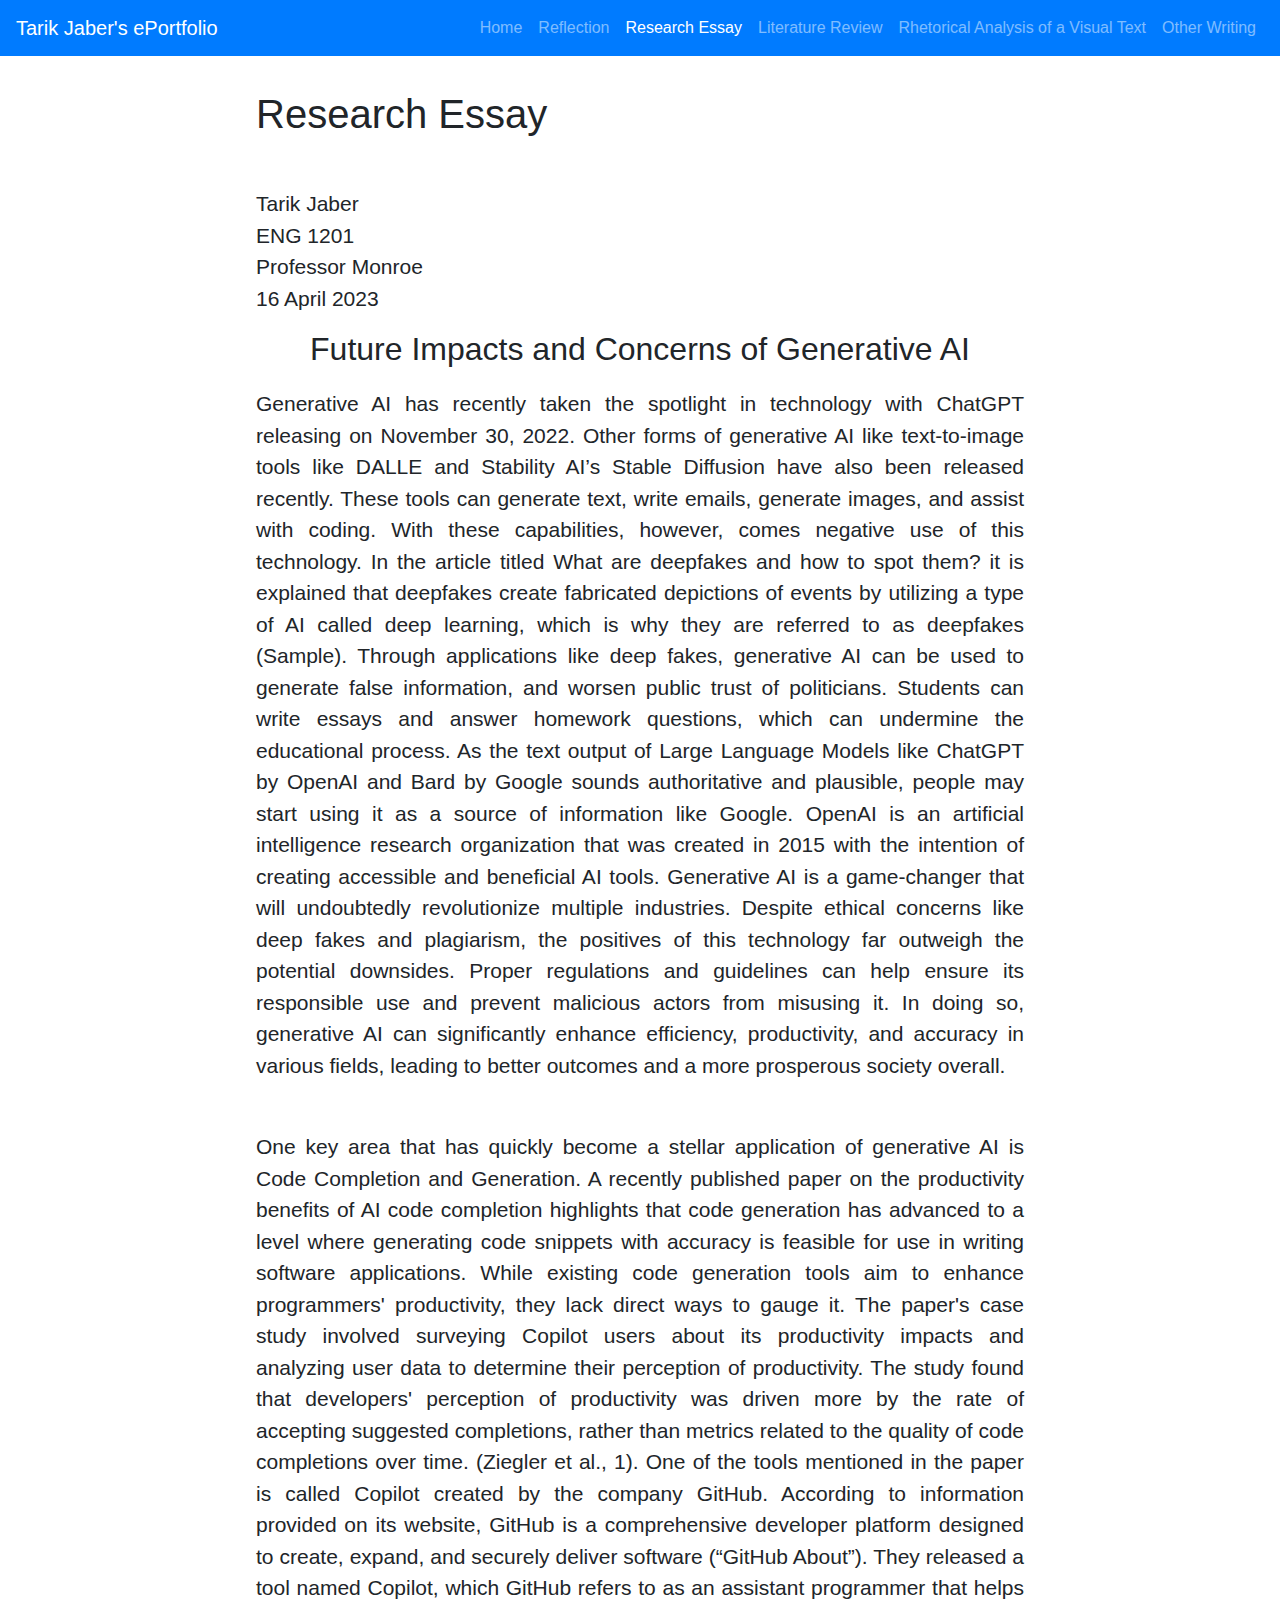
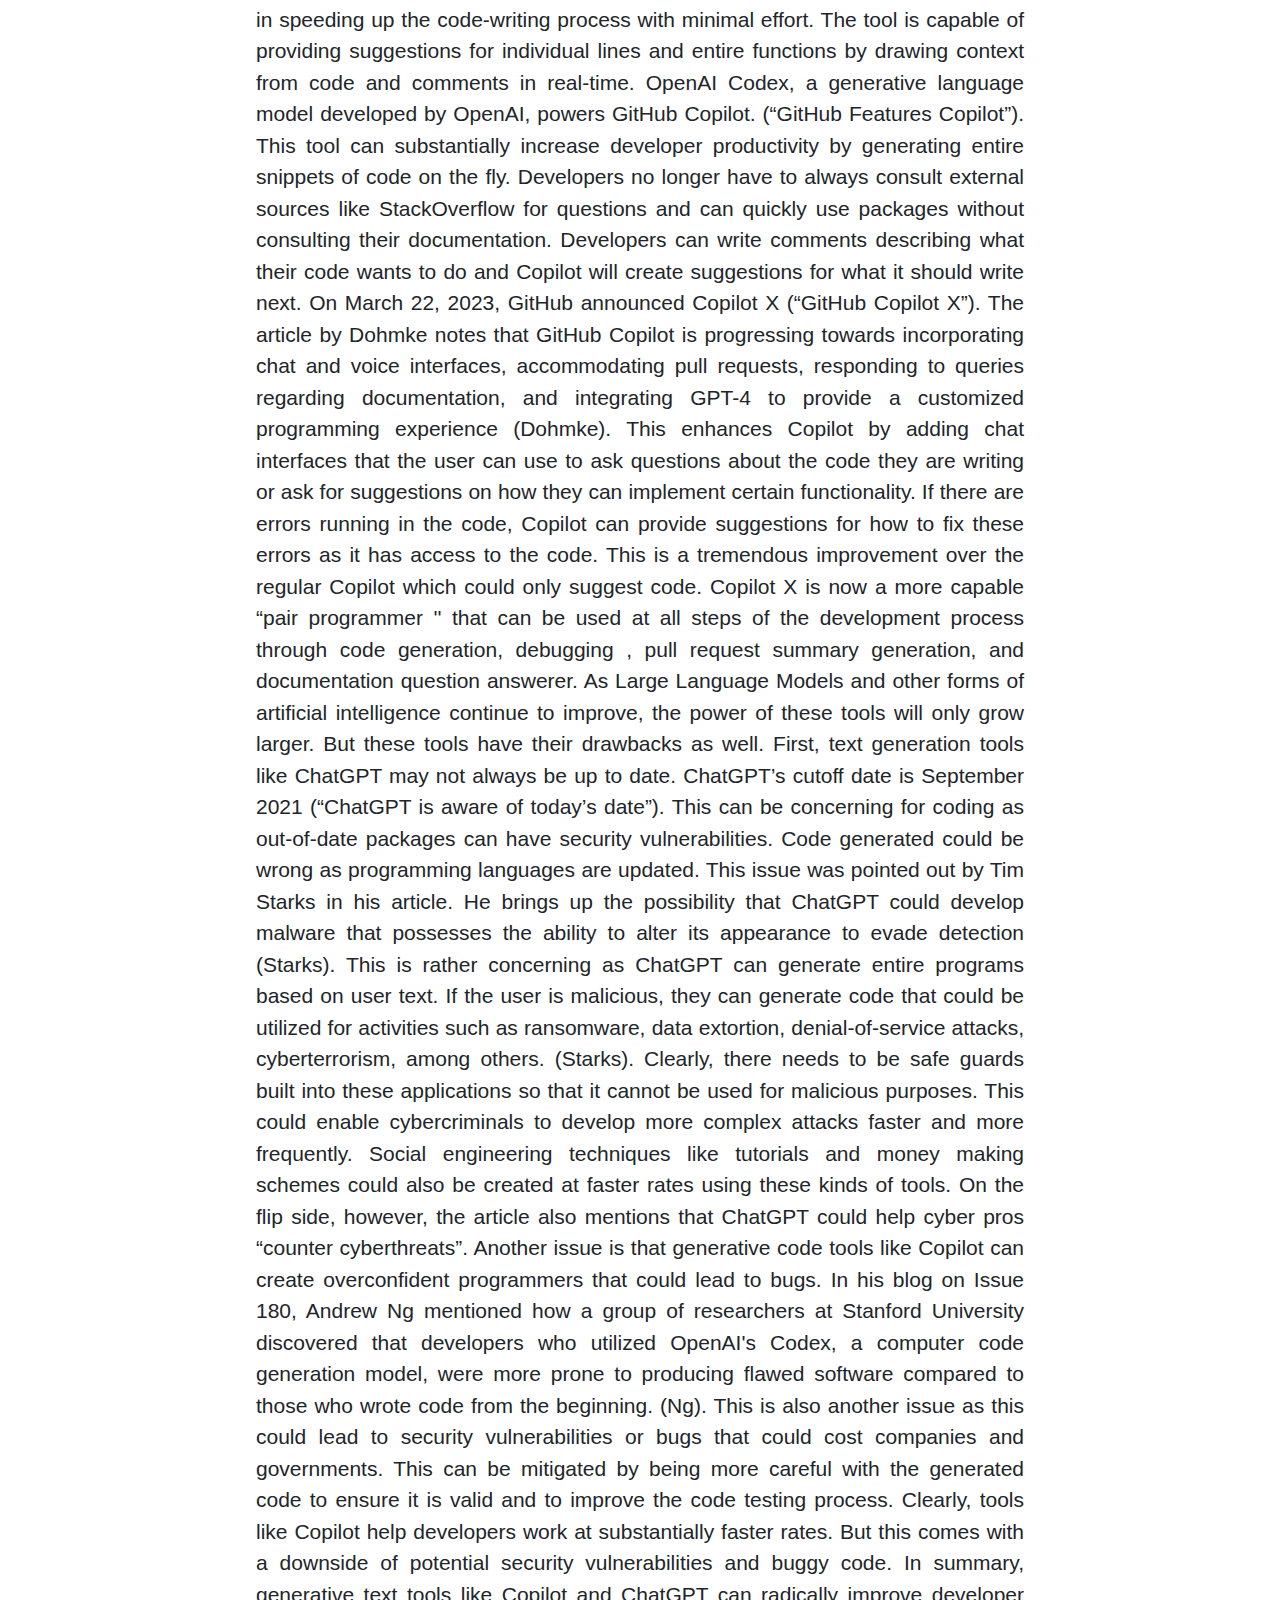
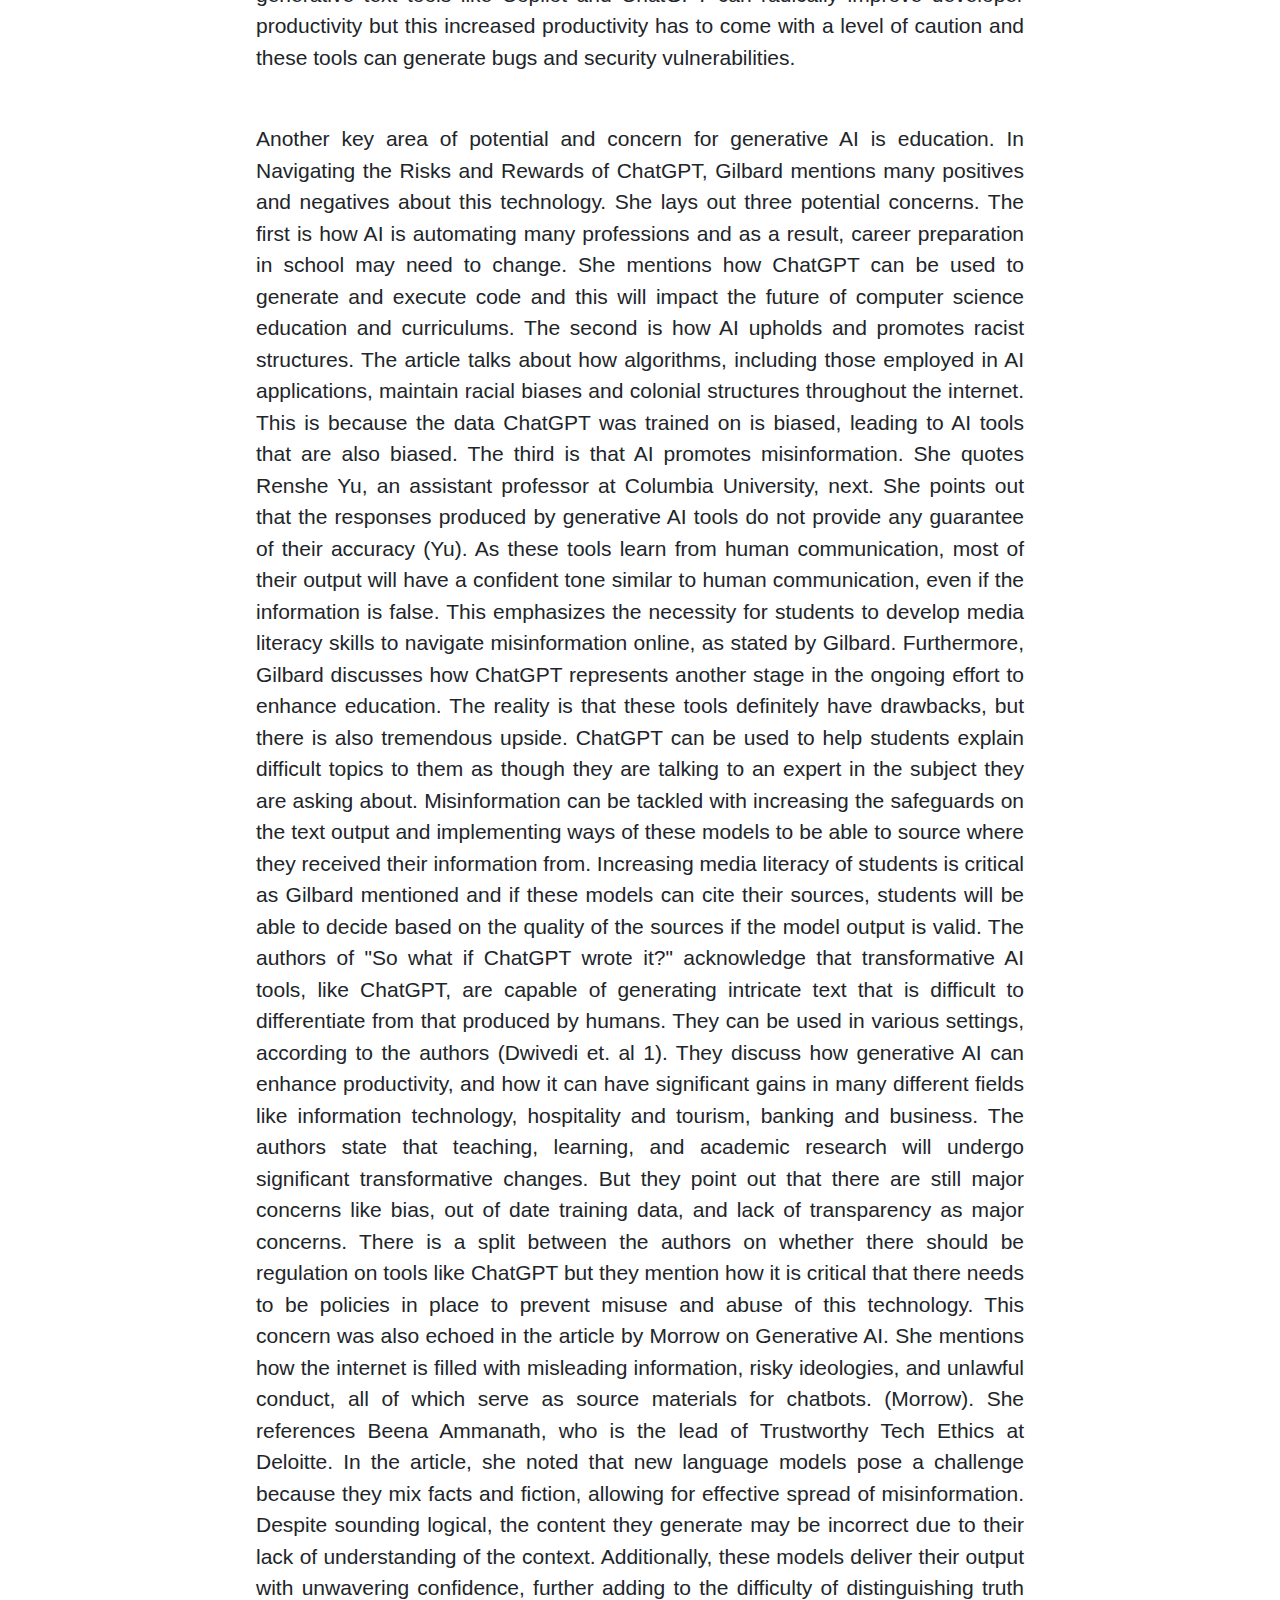
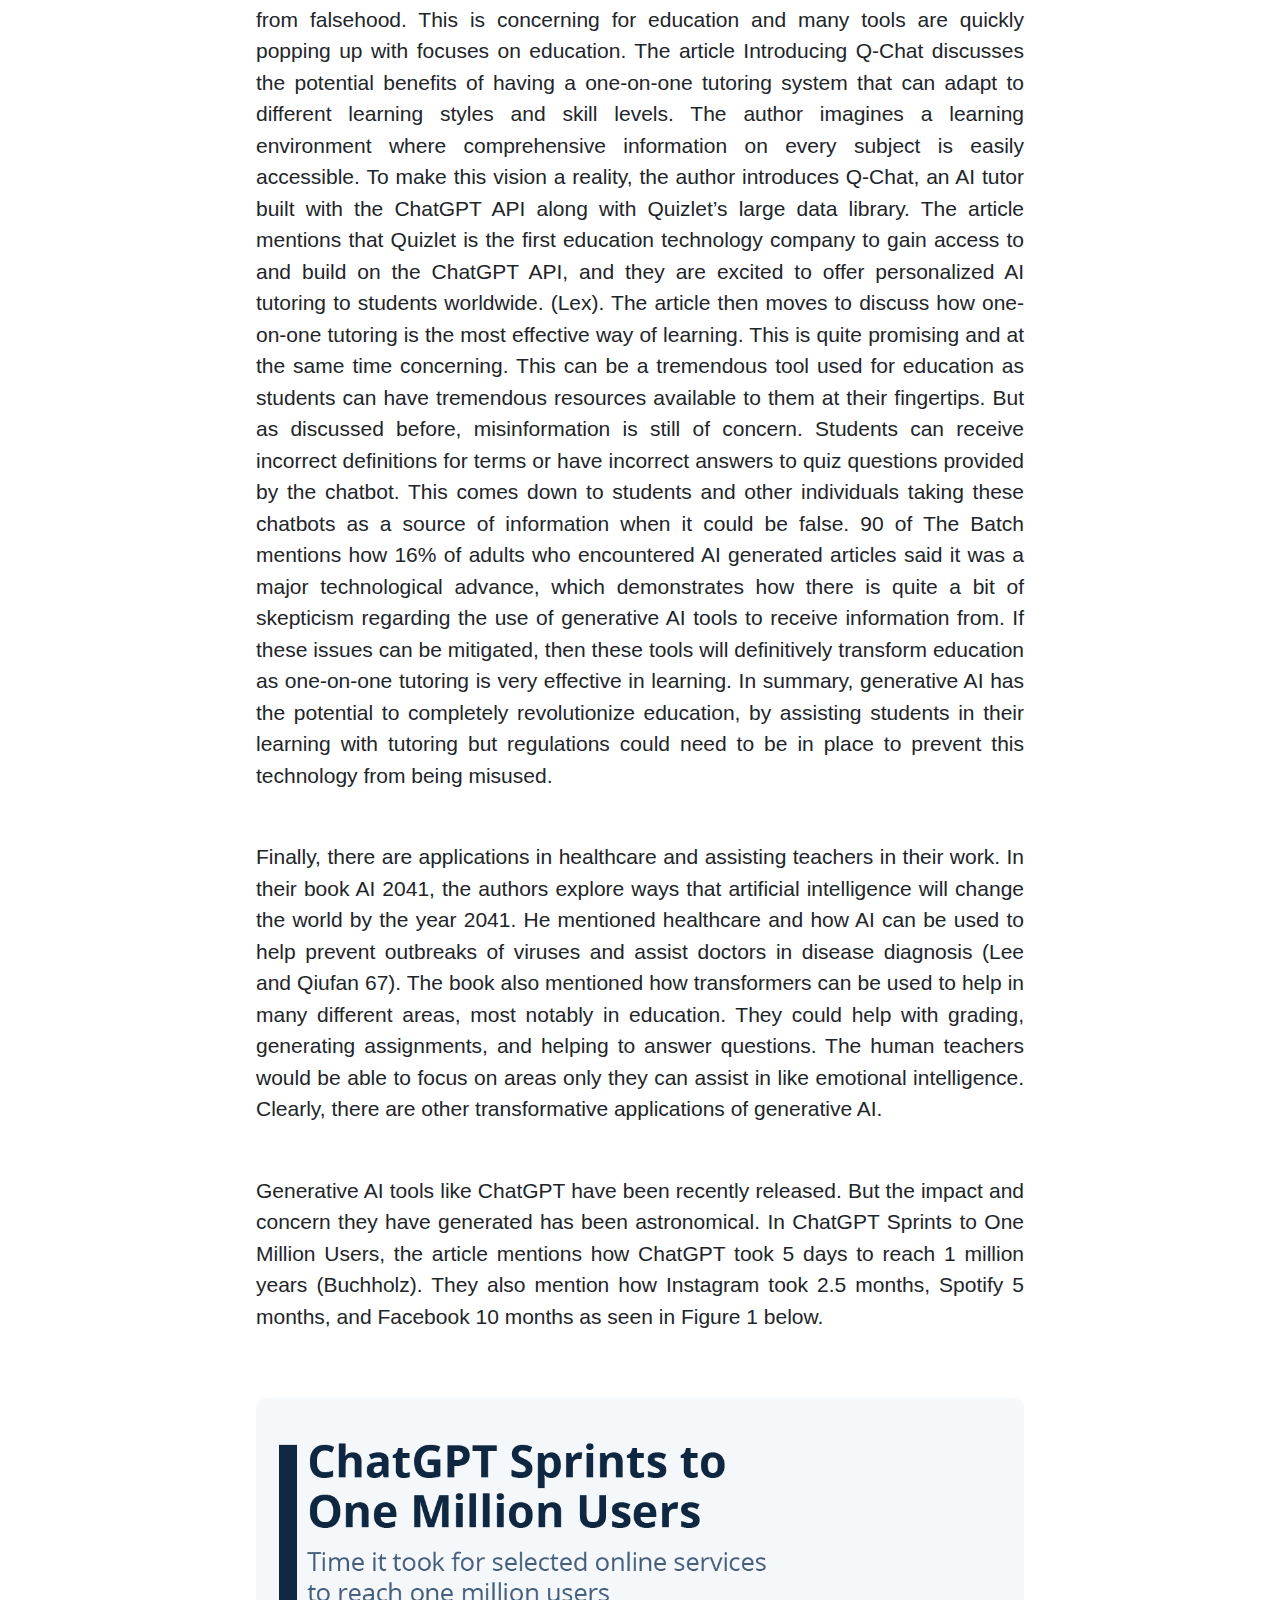
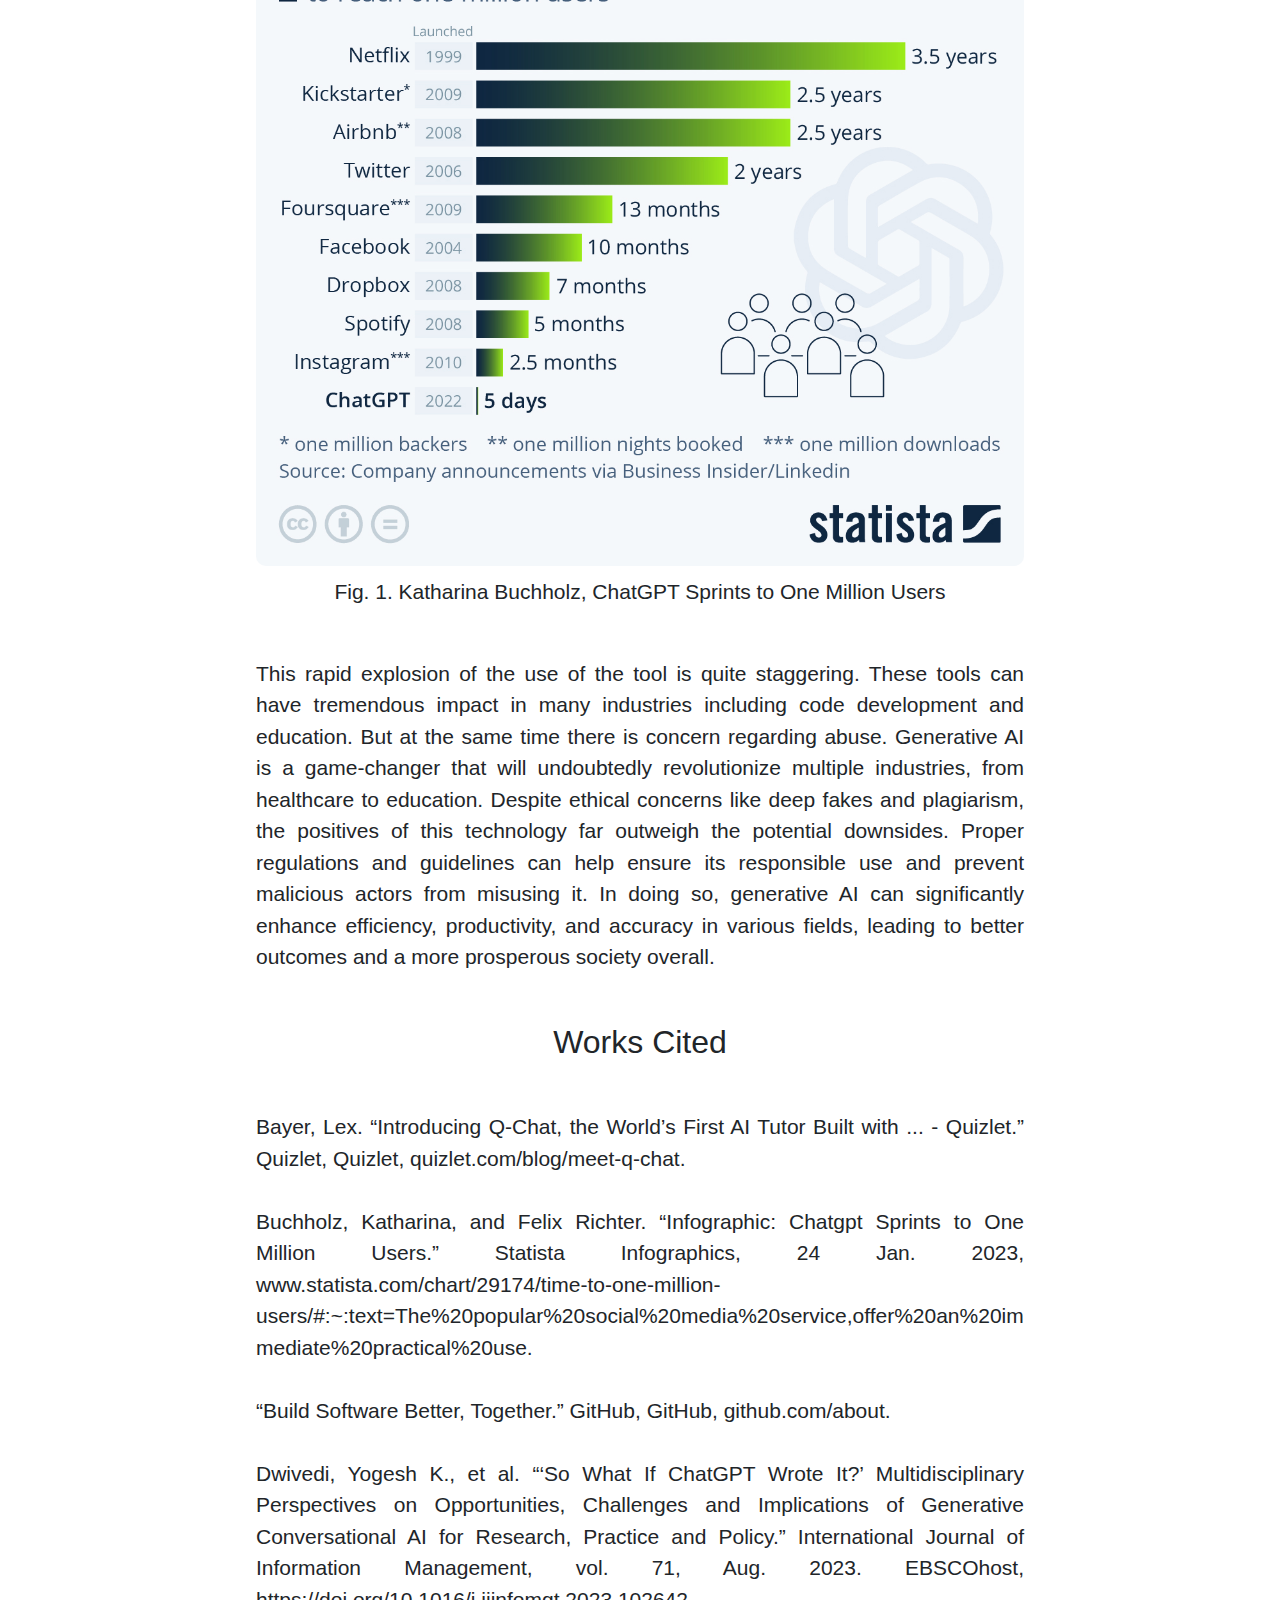
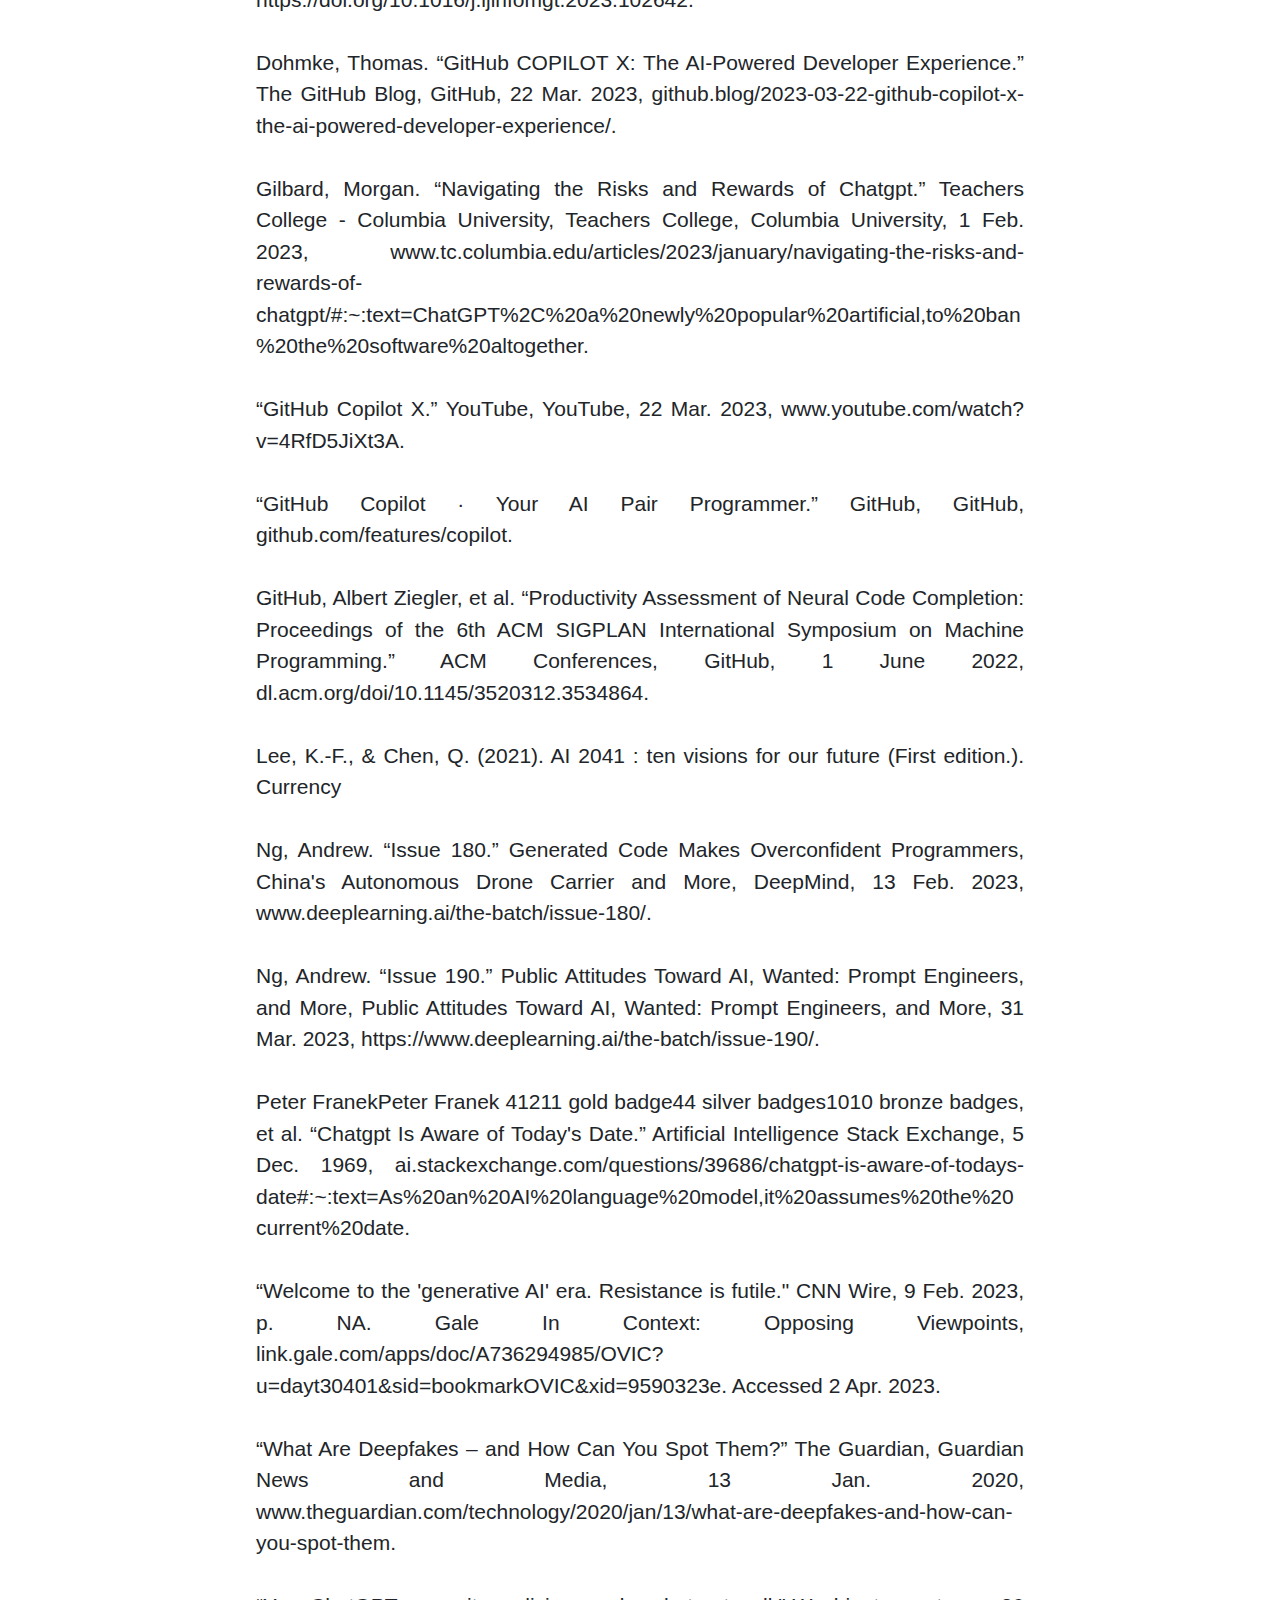
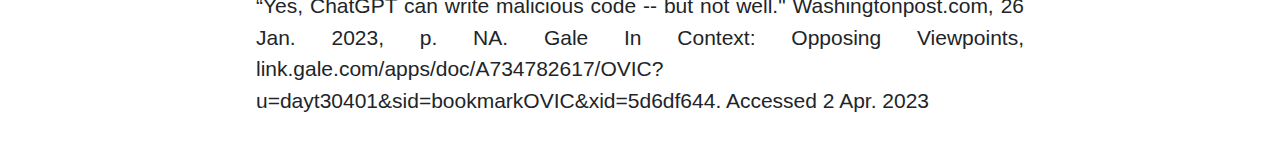
<file: research.html>
<!DOCTYPE html>
<html lang="en">

<head>
  <meta charset="UTF-8">
  <meta http-equiv="X-UA-Compatible" content="IE=edge">
  <meta name="viewport" content="width=device-width, initial-scale=1.0">
  <link rel="stylesheet" href="https://cdn.jsdelivr.net/npm/bootstrap@4.3.1/dist/css/bootstrap.min.css"
    integrity="sha384-ggOyR0iXCbMQv3Xipma34MD+dH/1fQ784/j6cY/iJTQUOhcWr7x9JvoRxT2MZw1T" crossorigin="anonymous">
  <script src="https://code.jquery.com/jquery-3.3.1.slim.min.js"
    integrity="sha384-q8i/X+965DzO0rT7abK41JStQIAqVgRVzpbzo5smXKp4YfRvH+8abtTE1Pi6jizo"
    crossorigin="anonymous"></script>
  <script src="https://cdn.jsdelivr.net/npm/popper.js@1.14.7/dist/umd/popper.min.js"
    integrity="sha384-UO2eT0CpHqdSJQ6hJty5KVphtPhzWj9WO1clHTMGa3JDZwrnQq4sF86dIHNDz0W1"
    crossorigin="anonymous"></script>
  <script src="https://cdn.jsdelivr.net/npm/bootstrap@4.3.1/dist/js/bootstrap.min.js"
    integrity="sha384-JjSmVgyd0p3pXB1rRibZUAYoIIy6OrQ6VrjIEaFf/nJGzIxFDsf4x0xIM+B07jRM"
    crossorigin="anonymous"></script>
  <link type="text/css" rel="stylesheet" href="styles.css">
  <title>Research Essay</title>
  <link rel="shortcut icon" href="images/favicon.png" type="image/x-icon">
</head>

<body>
  <nav class="navbar navbar-expand-lg navbar-dark bg-primary fixed-top">
    <a class="navbar-brand" href="index.html">Tarik Jaber's ePortfolio</a>
    <button class="navbar-toggler" type="button" data-toggle="collapse" data-target="#navbarNav"
      aria-controls="navbarNav" aria-expanded="false" aria-label="Toggle navigation">
      <span class="navbar-toggler-icon"></span>
    </button>
    <div class="collapse navbar-collapse justify-content-end" id="navbarNav">
      <ul class="navbar-nav">
        <li class="nav-item">
          <a class="nav-link" href="index.html">Home</a>
        </li>
        <li class="nav-item">
          <a class="nav-link" href="reflection.html">Reflection</a>
        </li>
        <li class="nav-item active">
          <a class="nav-link" href="research.html">Research Essay</a>
        </li>
        <li class="nav-item">
          <a class="nav-link" href="literature.html">Literature Review</a>
        </li>
        <li class="nav-item">
          <a class="nav-link" href="rhetorical.html">Rhetorical Analysis of a Visual Text</a>
        </li>
        <li class="nav-item">
          <a class="nav-link" href="other.html">Other Writing</a>
        </li>
      </ul>
    </div>
  </nav>

  <div class="body">
    <h1>Research Essay</h1>
    <p>
      Tarik Jaber<br>
      ENG 1201<br>
      Professor Monroe<br>
      16 April 2023
    </p>
    <h2 class="title">Future Impacts and Concerns of Generative AI</h2>
    <p>
      Generative AI has recently taken the spotlight in technology with ChatGPT releasing on November 30, 2022. Other
      forms of
      generative AI like text-to-image tools like DALLE and Stability AI’s Stable Diffusion have also been released
      recently.
      These tools can generate text, write emails, generate images, and assist with coding. With these capabilities,
      however,
      comes negative use of this technology. In the article titled What are deepfakes and how to spot them? it is
      explained
      that deepfakes create fabricated depictions of events by utilizing a type of AI called deep learning, which is why
      they
      are referred to as deepfakes (Sample). Through applications like deep fakes, generative AI can be used to generate
      false
      information, and worsen public trust of politicians. Students can write essays and answer homework questions,
      which can
      undermine the educational process. As the text output of Large Language Models like ChatGPT by OpenAI and Bard by
      Google
      sounds authoritative and plausible, people may start using it as a source of information like Google. OpenAI is an
      artificial intelligence research organization that was created in 2015 with the intention of creating accessible
      and
      beneficial AI tools. Generative AI is a game-changer that will undoubtedly revolutionize multiple industries.
      Despite
      ethical concerns like deep fakes and plagiarism, the positives of this technology far outweigh the potential
      downsides.
      Proper regulations and guidelines can help ensure its responsible use and prevent malicious actors from misusing
      it. In
      doing so, generative AI can significantly enhance efficiency, productivity, and accuracy in various fields,
      leading to
      better outcomes and a more prosperous society overall.
    </p>
    <p>
      One key area that has quickly become a stellar application of generative AI is Code Completion and Generation. A
      recently published paper on the productivity benefits of AI code completion highlights that code generation has
      advanced
      to a level where generating code snippets with accuracy is feasible for use in writing software applications.
      While
      existing code generation tools aim to enhance programmers' productivity, they lack direct ways to gauge it. The
      paper's
      case study involved surveying Copilot users about its productivity impacts and analyzing user data to determine
      their
      perception of productivity. The study found that developers' perception of productivity was driven more by the
      rate of
      accepting suggested completions, rather than metrics related to the quality of code completions over time.
      (Ziegler et
      al., 1). One of the tools mentioned in the paper is called Copilot created by the company GitHub. According to
      information provided on its website, GitHub is a comprehensive developer platform designed to create, expand, and
      securely deliver software (“GitHub About”). They released a tool named Copilot, which GitHub refers to as an
      assistant
      programmer that helps in speeding up the code-writing process with minimal effort. The tool is capable of
      providing
      suggestions for individual lines and entire functions by drawing context from code and comments in real-time.
      OpenAI
      Codex, a generative language model developed by OpenAI, powers GitHub Copilot. (“GitHub Features Copilot”). This
      tool
      can substantially increase developer productivity by generating entire snippets of code on the fly. Developers no
      longer
      have to always consult external sources like StackOverflow for questions and can quickly use packages without
      consulting
      their documentation. Developers can write comments describing what their code wants to do and Copilot will create
      suggestions for what it should write next. On March 22, 2023, GitHub announced Copilot X (“GitHub Copilot X”). The
      article by Dohmke notes that GitHub Copilot is progressing towards incorporating chat and voice interfaces,
      accommodating pull requests, responding to queries regarding documentation, and integrating GPT-4 to provide a
      customized programming experience (Dohmke). This enhances Copilot by adding chat interfaces that the user can use
      to ask
      questions about the code they are writing or ask for suggestions on how they can implement certain functionality.
      If
      there are errors running in the code, Copilot can provide suggestions for how to fix these errors as it has access
      to
      the code. This is a tremendous improvement over the regular Copilot which could only suggest code. Copilot X is
      now a
      more capable “pair programmer '' that can be used at all steps of the development process through code generation,
      debugging , pull request summary generation, and documentation question answerer. As Large Language Models and
      other
      forms of artificial intelligence continue to improve, the power of these tools will only grow larger. But these
      tools
      have their drawbacks as well. First, text generation tools like ChatGPT may not always be up to date. ChatGPT’s
      cutoff
      date is September 2021 (“ChatGPT is aware of today’s date”). This can be concerning for coding as out-of-date
      packages
      can have security vulnerabilities. Code generated could be wrong as programming languages are updated. This issue
      was
      pointed out by Tim Starks in his article. He brings up the possibility that ChatGPT could develop malware that
      possesses
      the ability to alter its appearance to evade detection (Starks). This is rather concerning as ChatGPT can generate
      entire programs based on user text. If the user is malicious, they can generate code that could be utilized for
      activities such as ransomware, data extortion, denial-of-service attacks, cyberterrorism, among others. (Starks).
      Clearly, there needs to be safe guards built into these applications so that it cannot be used for malicious
      purposes.
      This could enable cybercriminals to develop more complex attacks faster and more frequently. Social engineering
      techniques like tutorials and money making schemes could also be created at faster rates using these kinds of
      tools. On
      the flip side, however, the article also mentions that ChatGPT could help cyber pros “counter cyberthreats”.
      Another
      issue is that generative code tools like Copilot can create overconfident programmers that could lead to bugs. In
      his
      blog on Issue 180, Andrew Ng mentioned how a group of researchers at Stanford University discovered that
      developers who
      utilized OpenAI's Codex, a computer code generation model, were more prone to producing flawed software compared
      to
      those who wrote code from the beginning. (Ng). This is also another issue as this could lead to security
      vulnerabilities
      or bugs that could cost companies and governments. This can be mitigated by being more careful with the generated
      code
      to ensure it is valid and to improve the code testing process. Clearly, tools like Copilot help developers work at
      substantially faster rates. But this comes with a downside of potential security vulnerabilities and buggy code.
      In
      summary, generative text tools like Copilot and ChatGPT can radically improve developer productivity but this
      increased
      productivity has to come with a level of caution and these tools can generate bugs and security vulnerabilities.
    </p>
    <p>
      Another key area of potential and concern for generative AI is education. In Navigating the Risks and Rewards of
      ChatGPT, Gilbard mentions many positives and negatives about this technology. She lays out three potential
      concerns. The
      first is how AI is automating many professions and as a result, career preparation in school may need to change.
      She
      mentions how ChatGPT can be used to generate and execute code and this will impact the future of computer science
      education and curriculums. The second is how AI upholds and promotes racist structures. The article talks about
      how
      algorithms, including those employed in AI applications, maintain racial biases and colonial structures throughout
      the
      internet. This is because the data ChatGPT was trained on is biased, leading to AI tools that are also biased. The
      third
      is that AI promotes misinformation. She quotes Renshe Yu, an assistant professor at Columbia University, next. She
      points out that the responses produced by generative AI tools do not provide any guarantee of their accuracy (Yu).
      As
      these tools learn from human communication, most of their output will have a confident tone similar to human
      communication, even if the information is false. This emphasizes the necessity for students to develop media
      literacy
      skills to navigate misinformation online, as stated by Gilbard. Furthermore, Gilbard discusses how ChatGPT
      represents
      another stage in the ongoing effort to enhance education. The reality is that these tools definitely have
      drawbacks, but
      there is also tremendous upside. ChatGPT can be used to help students explain difficult topics to them as though
      they
      are talking to an expert in the subject they are asking about. Misinformation can be tackled with increasing the
      safeguards on the text output and implementing ways of these models to be able to source where they received their
      information from. Increasing media literacy of students is critical as Gilbard mentioned and if these models can
      cite
      their sources, students will be able to decide based on the quality of the sources if the model output is valid.
      The
      authors of "So what if ChatGPT wrote it?" acknowledge that transformative AI tools, like ChatGPT, are capable of
      generating intricate text that is difficult to differentiate from that produced by humans. They can be used in
      various
      settings, according to the authors (Dwivedi et. al 1). They discuss how generative AI can enhance productivity,
      and how
      it can have significant gains in many different fields like information technology, hospitality and tourism,
      banking and
      business. The authors state that teaching, learning, and academic research will undergo significant transformative
      changes. But they point out that there are still major concerns like bias, out of date training data, and lack of
      transparency as major concerns. There is a split between the authors on whether there should be regulation on
      tools like
      ChatGPT but they mention how it is critical that there needs to be policies in place to prevent misuse and abuse
      of this
      technology. This concern was also echoed in the article by Morrow on Generative AI. She mentions how the internet
      is
      filled with misleading information, risky ideologies, and unlawful conduct, all of which serve as source materials
      for
      chatbots. (Morrow). She references Beena Ammanath, who is the lead of Trustworthy Tech Ethics at Deloitte. In the
      article, she noted that new language models pose a challenge because they mix facts and fiction, allowing for
      effective
      spread of misinformation. Despite sounding logical, the content they generate may be incorrect due to their lack
      of
      understanding of the context. Additionally, these models deliver their output with unwavering confidence, further
      adding
      to the difficulty of distinguishing truth from falsehood. This is concerning for education and many tools are
      quickly
      popping up with focuses on education. The article Introducing Q-Chat discusses the potential benefits of having a
      one-on-one tutoring system that can adapt to different learning styles and skill levels. The author imagines a
      learning
      environment where comprehensive information on every subject is easily accessible. To make this vision a reality,
      the
      author introduces Q-Chat, an AI tutor built with the ChatGPT API along with Quizlet’s large data library. The
      article
      mentions that Quizlet is the first education technology company to gain access to and build on the ChatGPT API,
      and they
      are excited to offer personalized AI tutoring to students worldwide. (Lex). The article then moves to discuss how
      one-on-one tutoring is the most effective way of learning. This is quite promising and at the same time
      concerning. This
      can be a tremendous tool used for education as students can have tremendous resources available to them at their
      fingertips. But as discussed before, misinformation is still of concern. Students can receive incorrect
      definitions for
      terms or have incorrect answers to quiz questions provided by the chatbot. This comes down to students and other
      individuals taking these chatbots as a source of information when it could be false. 90 of The Batch mentions how
      16% of
      adults who encountered AI generated articles said it was a major technological advance, which demonstrates how
      there is
      quite a bit of skepticism regarding the use of generative AI tools to receive information from. If these issues
      can be
      mitigated, then these tools will definitively transform education as one-on-one tutoring is very effective in
      learning.
      In summary, generative AI has the potential to completely revolutionize education, by assisting students in their
      learning with tutoring but regulations could need to be in place to prevent this technology from being misused.
    </p>
    <p>
      Finally, there are applications in healthcare and assisting teachers in their work. In their book AI 2041, the
      authors
      explore ways that artificial intelligence will change the world by the year 2041. He mentioned healthcare and how
      AI can
      be used to help prevent outbreaks of viruses and assist doctors in disease diagnosis (Lee and Qiufan 67). The book
      also
      mentioned how transformers can be used to help in many different areas, most notably in education. They could help
      with
      grading, generating assignments, and helping to answer questions. The human teachers would be able to focus on
      areas
      only they can assist in like emotional intelligence. Clearly, there are other transformative applications of
      generative
      AI.
    </p>
    <p>
      Generative AI tools like ChatGPT have been recently released. But the impact and concern they have generated has
      been
      astronomical. In ChatGPT Sprints to One Million Users, the article mentions how ChatGPT took 5 days to reach 1
      million
      years (Buchholz). They also mention how Instagram took 2.5 months, Spotify 5 months, and Facebook 10 months as
      seen in
      Figure 1 below.
    </p>
      <img src="images/image1.jpg" alt="">
    <p class="image-label">
      Fig. 1. Katharina Buchholz, ChatGPT Sprints to One Million Users
    </p>
    <p>
      This rapid explosion of the use of the tool is quite staggering. These tools can have tremendous impact in many
      industries including code development and education. But at the same time there is concern regarding abuse.
      Generative
      AI is a game-changer that will undoubtedly revolutionize multiple industries, from healthcare to education.
      Despite
      ethical concerns like deep fakes and plagiarism, the positives of this technology far outweigh the potential
      downsides.
      Proper regulations and guidelines can help ensure its responsible use and prevent malicious actors from misusing
      it. In
      doing so, generative AI can significantly enhance efficiency, productivity, and accuracy in various fields,
      leading to
      better outcomes and a more prosperous society overall.
    </p>
    <h2>Works Cited</h2>
    <p>
      Bayer, Lex. “Introducing Q-Chat, the World’s First AI Tutor Built with ... - Quizlet.” Quizlet, Quizlet,
      quizlet.com/blog/meet-q-chat.<br><br>
      Buchholz, Katharina, and Felix Richter. “Infographic: Chatgpt Sprints to One Million Users.” Statista
      Infographics, 24
      Jan. 2023,
      www.statista.com/chart/29174/time-to-one-million-users/#:~:text=The%20popular%20social%20media%20service,offer%20an%20immediate%20practical%20use.<br><br>
      “Build Software Better, Together.” GitHub, GitHub, github.com/about.<br><br>
      Dwivedi, Yogesh K., et al. “‘So What If ChatGPT Wrote It?’ Multidisciplinary Perspectives on Opportunities,
      Challenges
      and Implications of Generative Conversational AI for Research, Practice and Policy.” International Journal of
      Information Management, vol. 71, Aug. 2023. EBSCOhost, https://doi.org/10.1016/j.ijinfomgt.2023.102642.<br><br>
      Dohmke, Thomas. “GitHub COPILOT X: The AI-Powered Developer Experience.” The GitHub Blog, GitHub, 22 Mar. 2023,
      github.blog/2023-03-22-github-copilot-x-the-ai-powered-developer-experience/.<br><br>
      Gilbard, Morgan. “Navigating the Risks and Rewards of Chatgpt.” Teachers College - Columbia University, Teachers
      College, Columbia University, 1 Feb. 2023,
      www.tc.columbia.edu/articles/2023/january/navigating-the-risks-and-rewards-of-chatgpt/#:~:text=ChatGPT%2C%20a%20newly%20popular%20artificial,to%20ban%20the%20software%20altogether.<br><br>
      “GitHub Copilot X.” YouTube, YouTube, 22 Mar. 2023, www.youtube.com/watch?v=4RfD5JiXt3A.<br><br>
      “GitHub Copilot · Your AI Pair Programmer.” GitHub, GitHub, github.com/features/copilot.<br><br>
      GitHub, Albert Ziegler, et al. “Productivity Assessment of Neural Code Completion: Proceedings of the 6th ACM
      SIGPLAN
      International Symposium on Machine Programming.” ACM Conferences, GitHub, 1 June 2022,
      dl.acm.org/doi/10.1145/3520312.3534864.<br><br>
      Lee, K.-F., & Chen, Q. (2021). AI 2041 : ten visions for our future (First edition.). Currency<br><br>
      Ng, Andrew. “Issue 180.” Generated Code Makes Overconfident Programmers, China's Autonomous Drone Carrier and
      More,
      DeepMind, 13 Feb. 2023, www.deeplearning.ai/the-batch/issue-180/.<br><br>
      Ng, Andrew. “Issue 190.” Public Attitudes Toward AI, Wanted: Prompt Engineers, and More, Public Attitudes Toward
      AI,
      Wanted: Prompt Engineers, and More, 31 Mar. 2023, https://www.deeplearning.ai/the-batch/issue-190/.<br><br>
      Peter FranekPeter Franek 41211 gold badge44 silver badges1010 bronze badges, et al. “Chatgpt Is Aware of Today's
      Date.”
      Artificial Intelligence Stack Exchange, 5 Dec. 1969,
      ai.stackexchange.com/questions/39686/chatgpt-is-aware-of-todays-date#:~:text=As%20an%20AI%20language%20model,it%20assumes%20the%20current%20date.<br><br>
      “Welcome to the 'generative AI' era. Resistance is futile." CNN Wire, 9 Feb. 2023, p. NA. Gale In Context:
      Opposing
      Viewpoints, link.gale.com/apps/doc/A736294985/OVIC?u=dayt30401&sid=bookmarkOVIC&xid=9590323e. Accessed 2 Apr.
      2023.<br><br>
      “What Are Deepfakes – and How Can You Spot Them?” The Guardian, Guardian News and Media, 13 Jan. 2020,
      www.theguardian.com/technology/2020/jan/13/what-are-deepfakes-and-how-can-you-spot-them.<br><br>
      “Yes, ChatGPT can write malicious code -- but not well." Washingtonpost.com, 26 Jan. 2023, p. NA. Gale In Context:
      Opposing Viewpoints, link.gale.com/apps/doc/A734782617/OVIC?u=dayt30401&sid=bookmarkOVIC&xid=5d6df644. Accessed 2
      Apr.
      2023<br><br>
    </p>
  </div>
</body>

</html>
</file>
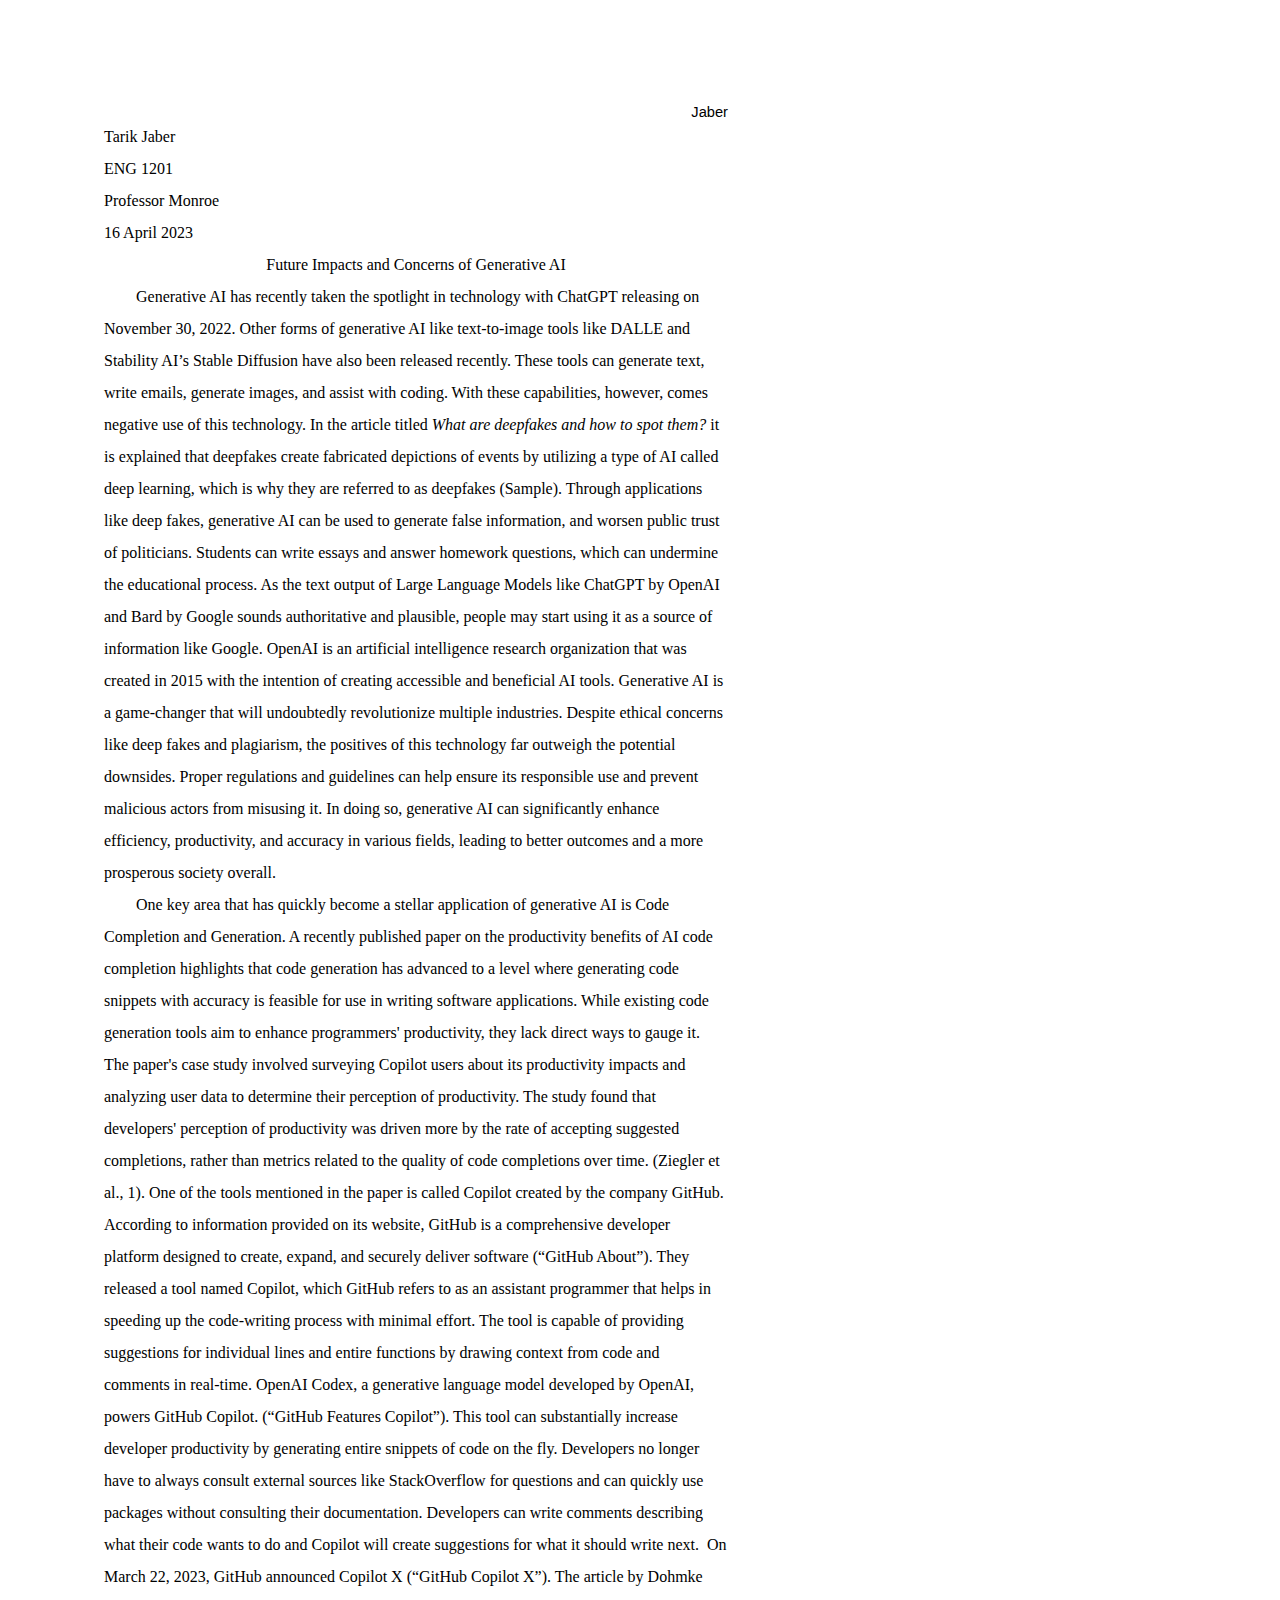
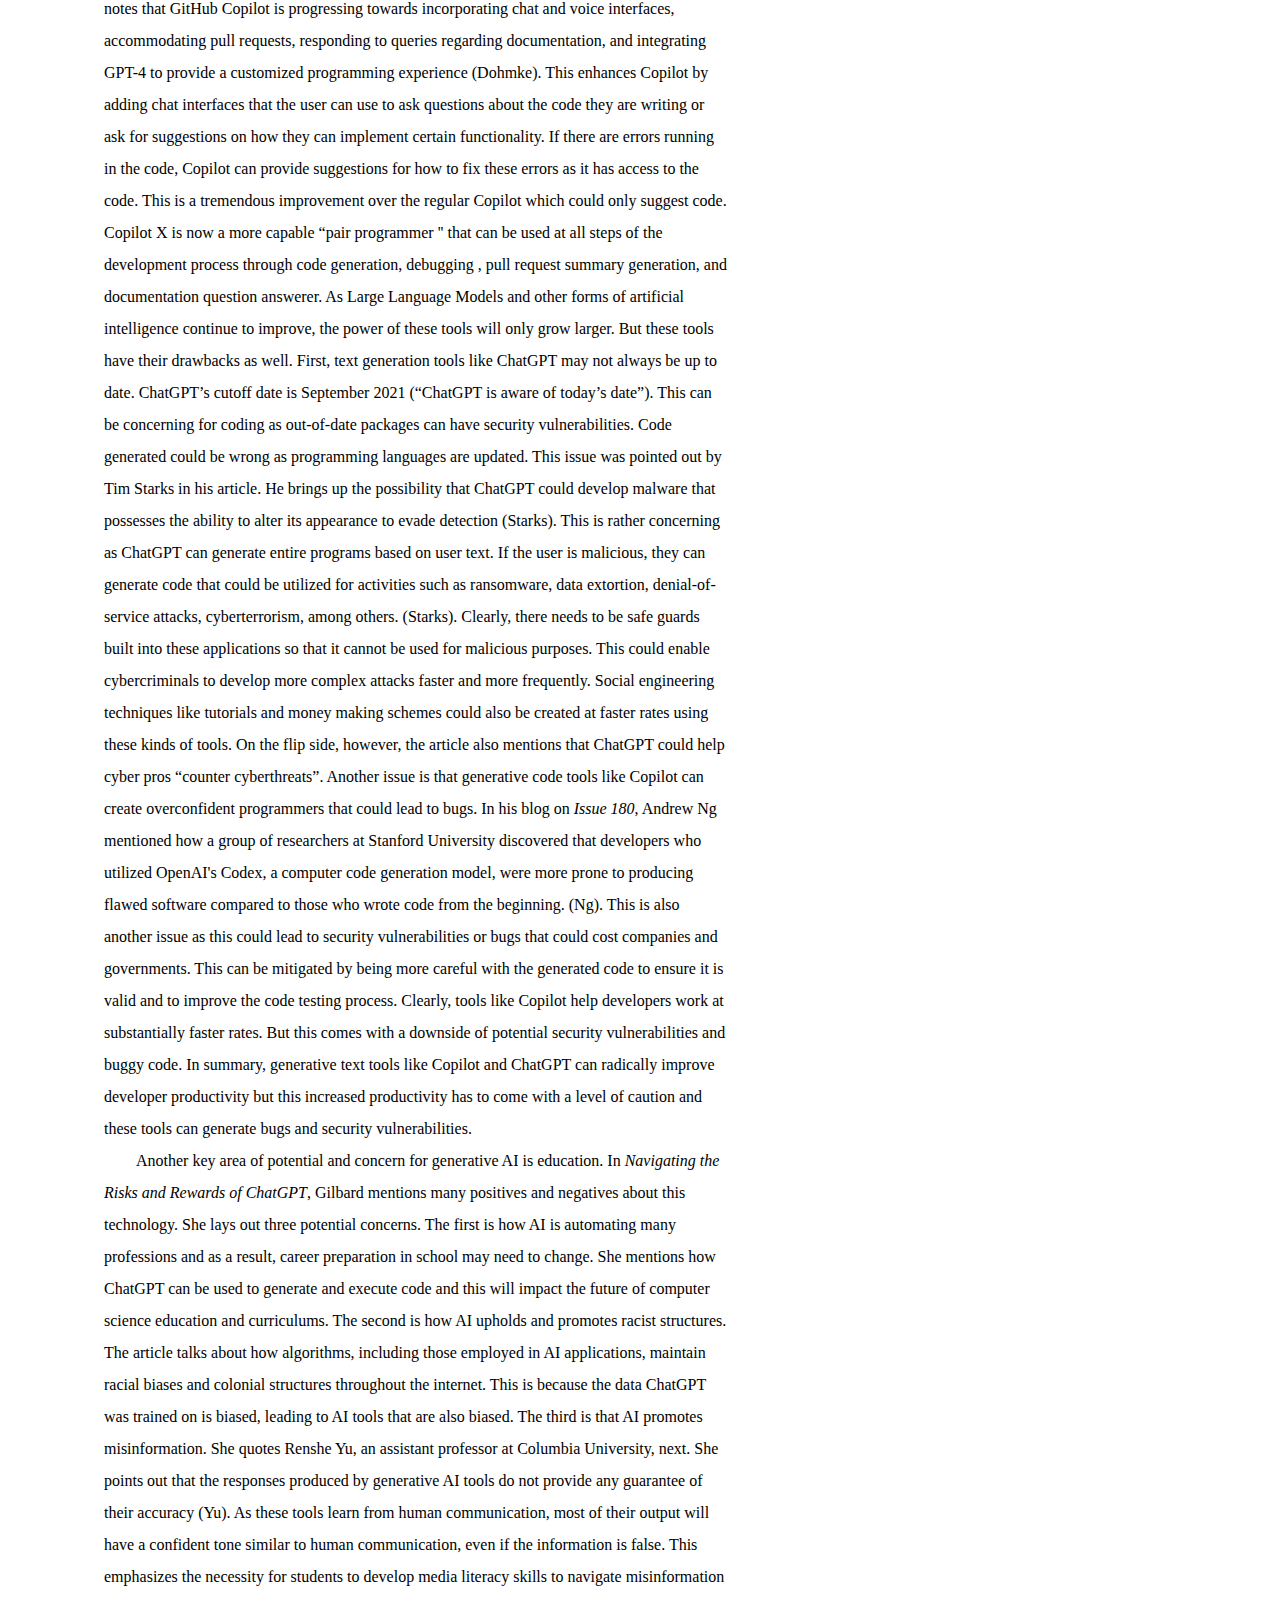
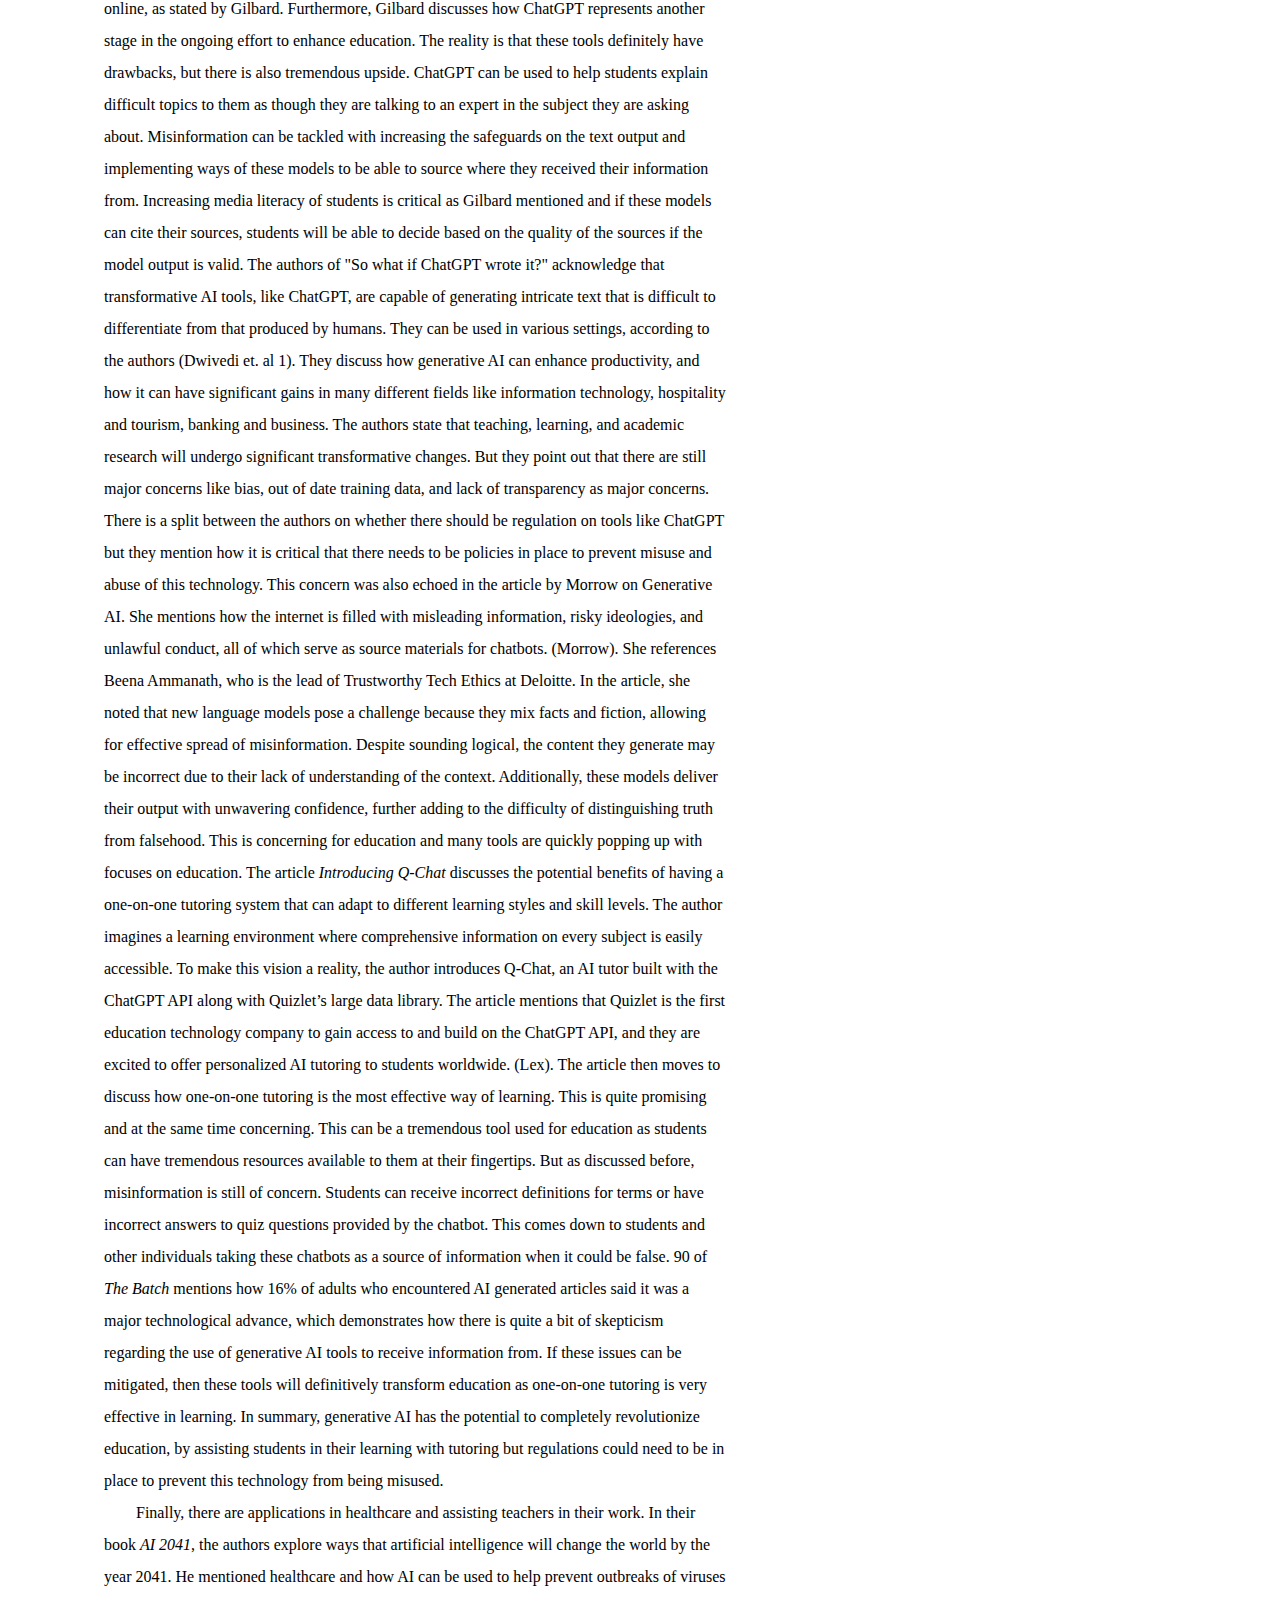
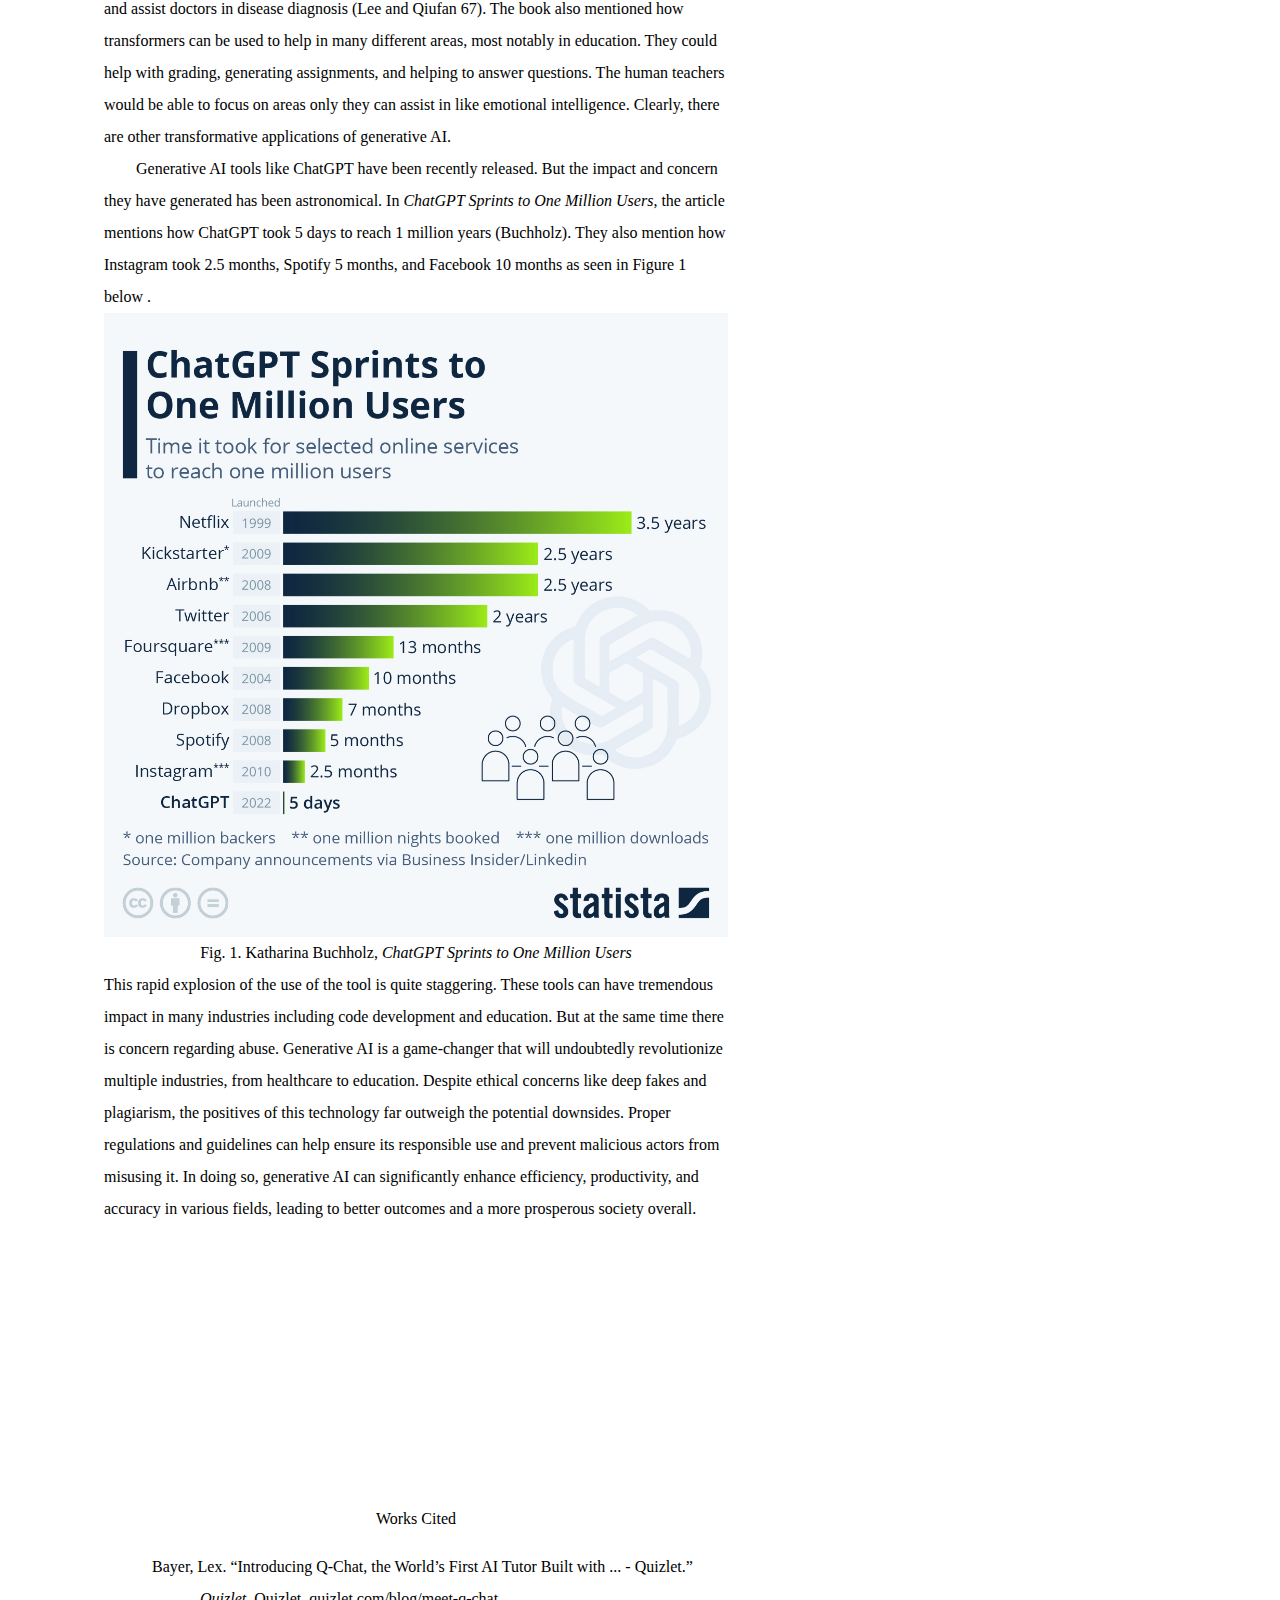
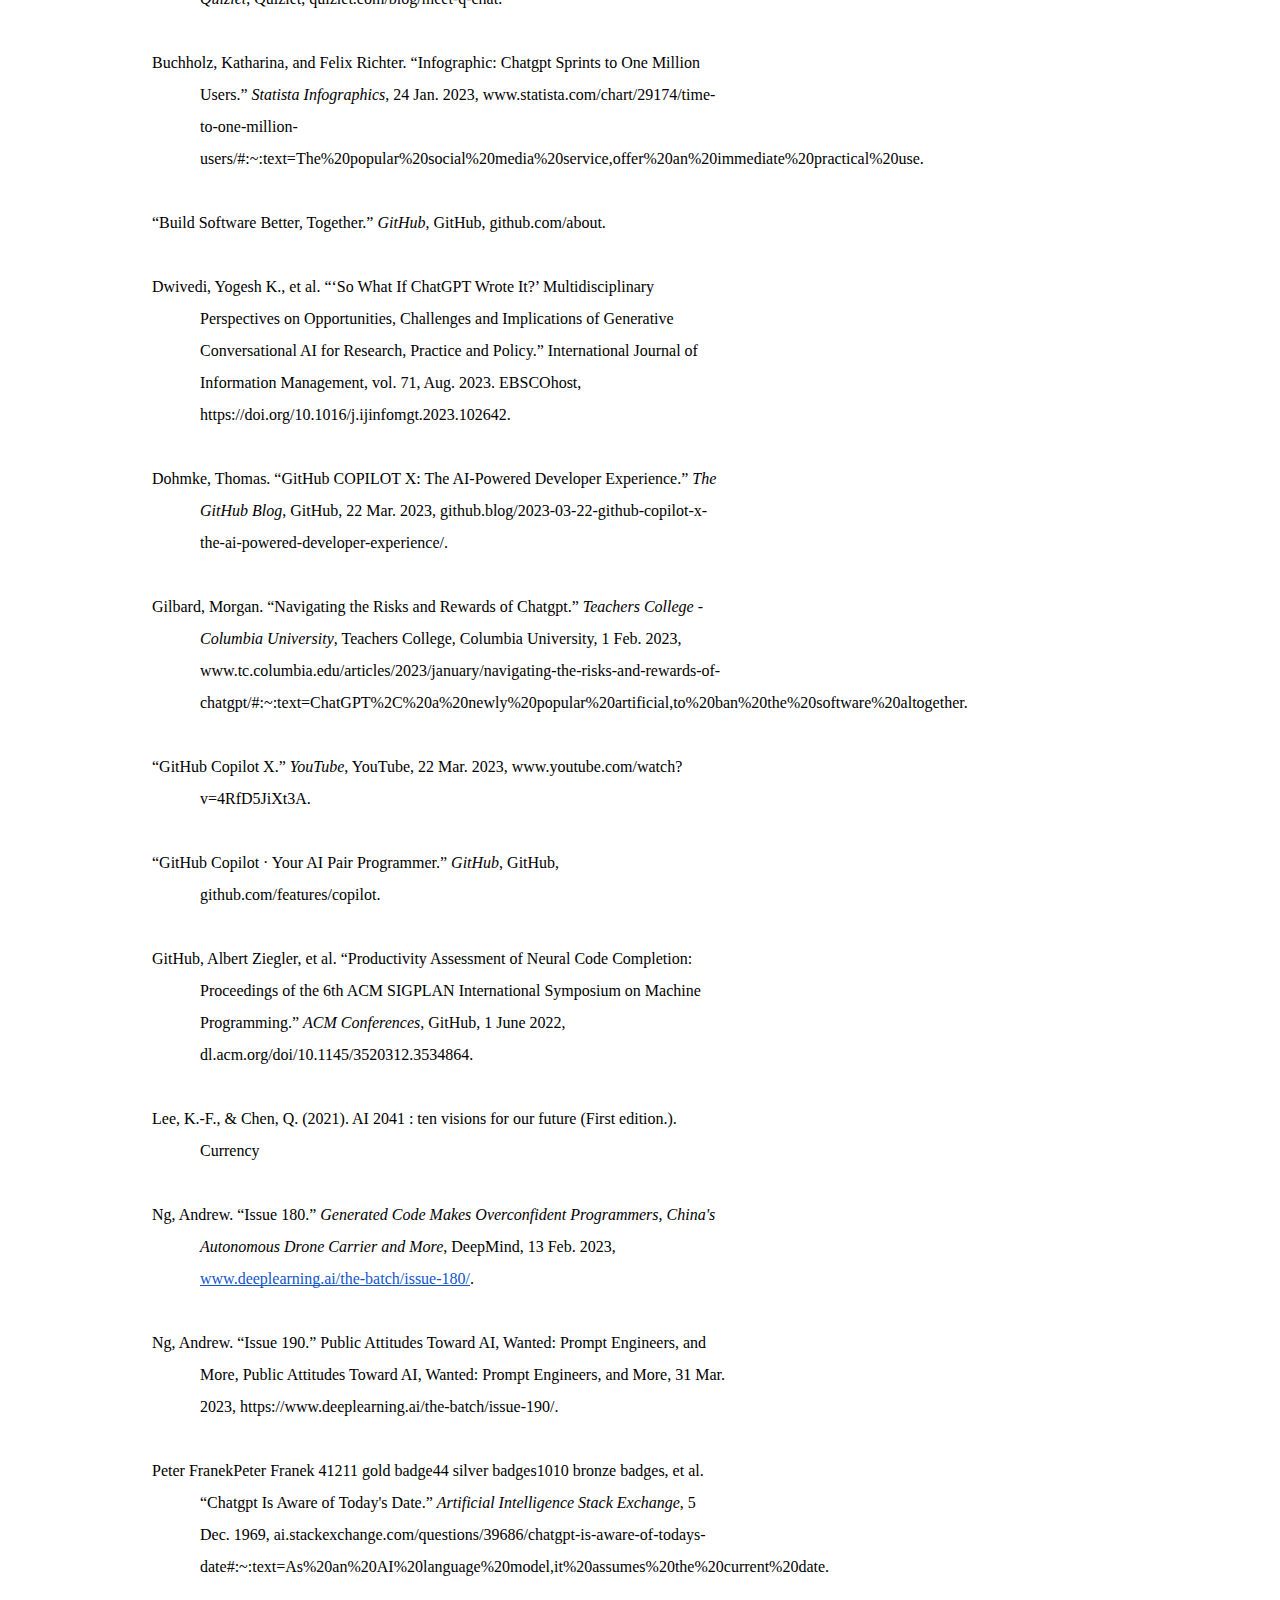
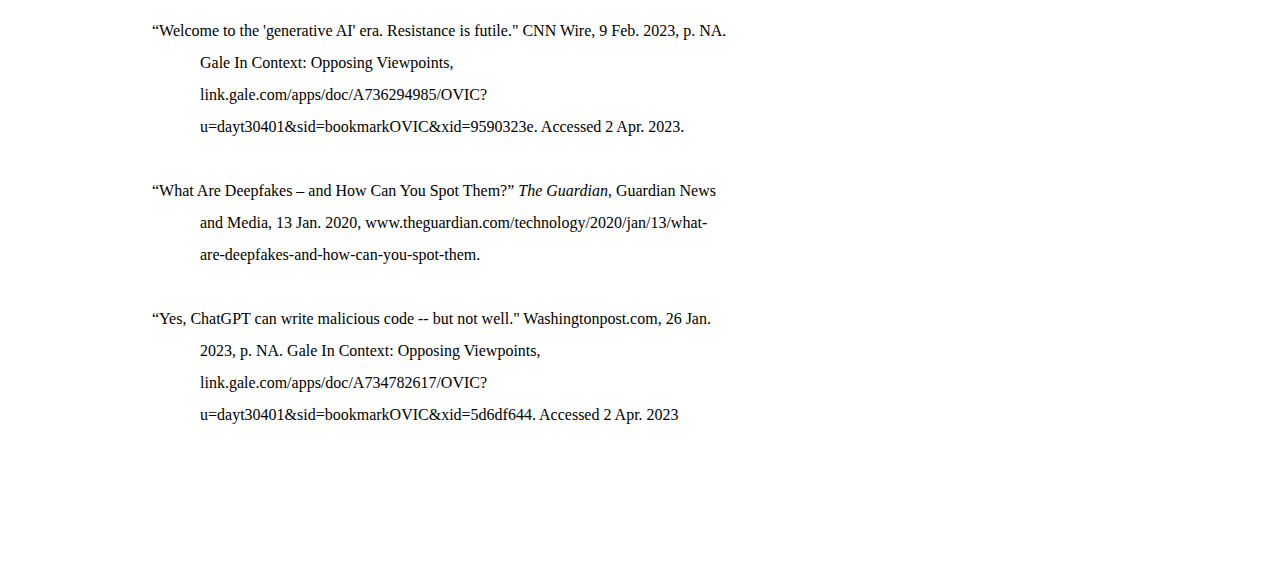
<file: ResearchEssayFinal.html>
<html><head><meta content="text/html; charset=UTF-8" http-equiv="content-type"><style type="text/css">ol{margin:0;padding:0}table td,table th{padding:0}.c3{margin-left:72pt;padding-top:12pt;text-indent:-36pt;padding-bottom:12pt;line-height:2.0;orphans:2;widows:2;text-align:left}.c1{color:#000000;font-weight:400;text-decoration:none;vertical-align:baseline;font-size:12pt;font-family:"Times New Roman";font-style:normal}.c5{padding-top:0pt;padding-bottom:0pt;line-height:2.0;orphans:2;widows:2;text-align:left}.c8{padding-top:0pt;padding-bottom:0pt;line-height:1.15;orphans:2;widows:2;text-align:right}.c0{padding-top:0pt;padding-bottom:0pt;line-height:2.0;orphans:2;widows:2;text-align:center}.c9{-webkit-text-decoration-skip:none;color:#1155cc;text-decoration:underline;text-decoration-skip-ink:none}.c11{font-weight:400;font-size:11pt;font-family:"Arial";font-style:normal}.c4{font-size:12pt;font-family:"Times New Roman";font-style:italic;font-weight:400}.c10{color:#000000;text-decoration:none;vertical-align:baseline}.c6{font-size:12pt;font-family:"Times New Roman";font-weight:400}.c13{background-color:#ffffff;max-width:468pt;padding:72pt 72pt 72pt 72pt}.c7{color:inherit;text-decoration:inherit}.c12{margin-left:72pt;text-indent:-36pt}.c2{height:11pt}.title{padding-top:0pt;color:#000000;font-size:26pt;padding-bottom:3pt;font-family:"Arial";line-height:1.15;page-break-after:avoid;orphans:2;widows:2;text-align:left}.subtitle{padding-top:0pt;color:#666666;font-size:15pt;padding-bottom:16pt;font-family:"Arial";line-height:1.15;page-break-after:avoid;orphans:2;widows:2;text-align:left}li{color:#000000;font-size:11pt;font-family:"Arial"}p{margin:0;color:#000000;font-size:11pt;font-family:"Arial"}h1{padding-top:20pt;color:#000000;font-size:20pt;padding-bottom:6pt;font-family:"Arial";line-height:1.15;page-break-after:avoid;orphans:2;widows:2;text-align:left}h2{padding-top:18pt;color:#000000;font-size:16pt;padding-bottom:6pt;font-family:"Arial";line-height:1.15;page-break-after:avoid;orphans:2;widows:2;text-align:left}h3{padding-top:16pt;color:#434343;font-size:14pt;padding-bottom:4pt;font-family:"Arial";line-height:1.15;page-break-after:avoid;orphans:2;widows:2;text-align:left}h4{padding-top:14pt;color:#666666;font-size:12pt;padding-bottom:4pt;font-family:"Arial";line-height:1.15;page-break-after:avoid;orphans:2;widows:2;text-align:left}h5{padding-top:12pt;color:#666666;font-size:11pt;padding-bottom:4pt;font-family:"Arial";line-height:1.15;page-break-after:avoid;orphans:2;widows:2;text-align:left}h6{padding-top:12pt;color:#666666;font-size:11pt;padding-bottom:4pt;font-family:"Arial";line-height:1.15;page-break-after:avoid;font-style:italic;orphans:2;widows:2;text-align:left}</style></head><body class="c13 doc-content"><div><p class="c8"><span>Jaber </span></p></div><p class="c5"><span class="c1">Tarik Jaber</span></p><p class="c5"><span class="c1">ENG 1201</span></p><p class="c5"><span class="c1">Professor Monroe</span></p><p class="c5"><span class="c1">16 April 2023</span></p><p class="c0"><span class="c1">Future Impacts and Concerns of Generative AI</span></p><p class="c5"><span class="c6">&nbsp;&nbsp;&nbsp;&nbsp;&nbsp;&nbsp;&nbsp;&nbsp;Generative AI has recently taken the spotlight in technology with ChatGPT releasing on November 30, 2022. Other forms of generative AI like text-to-image tools like DALLE and Stability AI&rsquo;s Stable Diffusion have also been released recently. These tools can generate text, write emails, generate images, and assist with coding. With these capabilities, however, comes negative use of this technology. In the article titled </span><span class="c4">What are deepfakes and how to spot them?</span><span class="c6">&nbsp;it is explained that deepfakes create fabricated depictions of events by utilizing a type of AI called deep learning, which is why they are referred to as deepfakes (Sample)</span><span class="c1">. Through applications like deep fakes, generative AI can be used to generate false information, and worsen public trust of politicians. Students can write essays and answer homework questions, which can undermine the educational process. As the text output of Large Language Models like ChatGPT by OpenAI and Bard by Google sounds authoritative and plausible, people may start using it as a source of information like Google. OpenAI is an artificial intelligence research organization that was created in 2015 with the intention of creating accessible and beneficial AI tools. Generative AI is a game-changer that will undoubtedly revolutionize multiple industries. Despite ethical concerns like deep fakes and plagiarism, the positives of this technology far outweigh the potential downsides. Proper regulations and guidelines can help ensure its responsible use and prevent malicious actors from misusing it. In doing so, generative AI can significantly enhance efficiency, productivity, and accuracy in various fields, leading to better outcomes and a more prosperous society overall.</span></p><p class="c5"><span class="c6">&nbsp;&nbsp;&nbsp;&nbsp;&nbsp;&nbsp;&nbsp;&nbsp;One key area that has quickly become a stellar application of generative AI is Code Completion and Generation. A recently published paper on the productivity benefits of AI code completion highlights that code generation has advanced to a level where generating code snippets with accuracy is feasible for use in writing software applications. While existing code generation tools aim to enhance programmers&#39; productivity, they lack direct ways to gauge it. The paper&#39;s case study involved surveying Copilot users about its productivity impacts and analyzing user data to determine their perception of productivity. The study found that developers&#39; perception of productivity was driven more by the rate of accepting suggested completions, rather than metrics related to the quality of code completions over time. (Ziegler et al., 1). One of the tools mentioned in the paper is called Copilot created by the company GitHub. According to information provided on its website, GitHub is a comprehensive developer platform designed to create, expand, and securely deliver software (&ldquo;GitHub About&rdquo;). They released a tool named Copilot, which GitHub refers to as an assistant programmer that helps in speeding up the code-writing process with minimal effort. The tool is capable of providing suggestions for individual lines and entire functions by drawing context from code and comments in real-time. OpenAI Codex, a generative language model developed by OpenAI, powers GitHub Copilot. (&ldquo;GitHub Features Copilot&rdquo;). This tool can substantially increase developer productivity by generating entire snippets of code on the fly. Developers no longer have to always consult external sources like StackOverflow for questions and can quickly use packages without consulting their documentation. Developers can write comments describing what their code wants to do and Copilot will create suggestions for what it should write next. &nbsp;On March 22, 2023, GitHub announced Copilot X (&ldquo;GitHub Copilot X&rdquo;). The article by Dohmke notes that GitHub Copilot is progressing towards incorporating chat and voice interfaces, accommodating pull requests, responding to queries regarding documentation, and integrating GPT-4 to provide a customized programming experience (Dohmke). This enhances Copilot by adding chat interfaces that the user can use to ask questions about the code they are writing or ask for suggestions on how they can implement certain functionality. If there are errors running in the code, Copilot can provide suggestions for how to fix these errors as it has access to the code. This is a tremendous improvement over the regular Copilot which could only suggest code. Copilot X is now a more capable &ldquo;pair programmer &#39;&#39; that can be used at all steps of the development process through code generation, debugging , pull request summary generation, and documentation question answerer. As Large Language Models and other forms of artificial intelligence continue to improve, the power of these tools will only grow larger. But these tools have their drawbacks as well. First, text generation tools like ChatGPT may not always be up to date. ChatGPT&rsquo;s cutoff date is September 2021 (&ldquo;ChatGPT is aware of today&rsquo;s date&rdquo;). This can be concerning for coding as out-of-date packages can have security vulnerabilities. Code generated could be wrong as programming languages are updated. This issue was pointed out by Tim Starks in his article. He brings up the possibility that ChatGPT could develop malware that possesses the ability to alter its appearance to evade detection (Starks). This is rather concerning as ChatGPT can generate entire programs based on user text. If the user is malicious, they can generate code that could be utilized for activities such as ransomware, data extortion, denial-of-service attacks, cyberterrorism, among others. (Starks). Clearly, there needs to be safe guards built into these applications so that it cannot be used for malicious purposes. This could enable cybercriminals to develop more complex attacks faster and more frequently. Social engineering techniques like tutorials and money making schemes could also be created at faster rates using these kinds of tools. On the flip side, however, the article also mentions that ChatGPT could help cyber pros &ldquo;counter cyberthreats&rdquo;. Another issue is that generative code tools like Copilot can create overconfident programmers that could lead to bugs. In his blog on </span><span class="c4">Issue 180</span><span class="c6">, Andrew Ng mentioned how a group of researchers at Stanford University discovered that developers who utilized OpenAI&#39;s Codex, a computer code generation model, were more prone to producing flawed software compared to those who wrote code from the beginning. (Ng). This is also another issue as this could lead to security vulnerabilities or bugs that could cost companies and governments. This can be mitigated by being more careful with the generated code to ensure it is valid and to improve the code testing process. Clearly, tools like Copilot help developers work at substantially faster rates. But this comes with a downside of potential security vulnerabilities and buggy code. In summary, generative text tools like Copilot and ChatGPT can radically improve developer productivity but this increased productivity has to come with a level of caution and these tools can generate bugs and security vulnerabilities. </span></p><p class="c5"><span class="c6">&nbsp;&nbsp;&nbsp;&nbsp;&nbsp;&nbsp;&nbsp;&nbsp;Another key area of potential and concern for generative AI is education. In </span><span class="c4">Navigating the Risks and Rewards of ChatGPT</span><span class="c6">, Gilbard mentions many positives and negatives about this technology. She lays out three potential concerns. The first is how AI is automating many professions and as a result, career preparation in school may need to change. She mentions how ChatGPT can be used to generate and execute code and this will impact the future of computer science education and curriculums. The second is how AI upholds and promotes racist structures. The article talks about how algorithms, including those employed in AI applications, maintain racial biases and colonial structures throughout the internet. This is because the data ChatGPT was trained on is biased, leading to AI tools that are also biased. The third is that AI promotes misinformation. She quotes Renshe Yu, an assistant professor at Columbia University, next. She points out that the responses produced by generative AI tools do not provide any guarantee of their accuracy (Yu). As these tools learn from human communication, most of their output will have a confident tone similar to human communication, even if the information is false. This emphasizes the necessity for students to develop media literacy skills to navigate misinformation online, as stated by Gilbard. Furthermore, Gilbard discusses how ChatGPT represents another stage in the ongoing effort to enhance education. The reality is that these tools definitely have drawbacks, but there is also tremendous upside. ChatGPT can be used to help students explain difficult topics to them as though they are talking to an expert in the subject they are asking about. Misinformation can be tackled with increasing the safeguards on the text output and implementing ways of these models to be able to source where they received their information from. Increasing media literacy of students is critical as Gilbard mentioned and if these models can cite their sources, students will be able to decide based on the quality of the sources if the model output is valid. The authors of &quot;So what if ChatGPT wrote it?&quot; acknowledge that transformative AI tools, like ChatGPT, are capable of generating intricate text that is difficult to differentiate from that produced by humans. They can be used in various settings, according to the authors (Dwivedi et. al 1). They discuss how generative AI can enhance productivity, and how it can have significant gains in many different fields like information technology, hospitality and tourism, banking and business. The authors state that teaching, learning, and academic research will undergo significant transformative changes. But they point out that there are still major concerns like bias, out of date training data, and lack of transparency as major concerns. There is a split between the authors on whether there should be regulation on tools like ChatGPT but they mention how it is critical that there needs to be policies in place to prevent misuse and abuse of this technology. This concern was also echoed in the article by Morrow on Generative AI. She mentions how the internet is filled with misleading information, risky ideologies, and unlawful conduct, all of which serve as source materials for chatbots. (Morrow). She references Beena Ammanath, who is the lead of Trustworthy Tech Ethics at Deloitte. In the article, she noted that new language models pose a challenge because they mix facts and fiction, allowing for effective spread of misinformation. Despite sounding logical, the content they generate may be incorrect due to their lack of understanding of the context. Additionally, these models deliver their output with unwavering confidence, further adding to the difficulty of distinguishing truth from falsehood. This is concerning for education and many tools are quickly popping up with focuses on education. The article </span><span class="c4">Introducing Q-Chat </span><span class="c6">discusses the potential benefits of having a one-on-one tutoring system that can adapt to different learning styles and skill levels. The author imagines a learning environment where comprehensive information on every subject is easily accessible. To make this vision a reality, the author introduces Q-Chat, an AI tutor built with the ChatGPT API along with Quizlet&rsquo;s large data library. The article mentions that Quizlet is the first education technology company to gain access to and build on the ChatGPT API, and they are excited to offer personalized AI tutoring to students worldwide. (Lex). The article then moves to discuss how one-on-one tutoring is the most effective way of learning. This is quite promising and at the same time concerning. This can be a tremendous tool used for education as students can have tremendous resources available to them at their fingertips. But as discussed before, misinformation is still of concern. Students can receive incorrect definitions for terms or have incorrect answers to quiz questions provided by the chatbot. This comes down to students and other individuals taking these chatbots as a source of information when it could be false. 90 of </span><span class="c4">The Batch </span><span class="c1">mentions how 16% of adults who encountered AI generated articles said it was a major technological advance, which demonstrates how there is quite a bit of skepticism regarding the use of generative AI tools to receive information from. If these issues can be mitigated, then these tools will definitively transform education as one-on-one tutoring is very effective in learning. In summary, generative AI has the potential to completely revolutionize education, by assisting students in their learning with tutoring but regulations could need to be in place to prevent this technology from being misused.</span></p><p class="c5"><span class="c6">&nbsp;&nbsp;&nbsp;&nbsp;&nbsp;&nbsp;&nbsp;&nbsp;Finally, there are applications in healthcare and assisting teachers in their work. In their book </span><span class="c4">AI 2041</span><span class="c1">, the authors explore ways that artificial intelligence will change the world by the year 2041. He mentioned healthcare and how AI can be used to help prevent outbreaks of viruses and assist doctors in disease diagnosis (Lee and Qiufan 67). The book also mentioned how transformers can be used to help in many different areas, most notably in education. They could help with grading, generating assignments, and helping to answer questions. The human teachers would be able to focus on areas only they can assist in like emotional intelligence. Clearly, there are other transformative applications of generative AI.</span></p><p class="c5"><span class="c6">&nbsp;&nbsp;&nbsp;&nbsp;&nbsp;&nbsp;&nbsp;&nbsp;Generative AI tools like ChatGPT have been recently released. But the impact and concern they have generated has been astronomical. In </span><span class="c4">ChatGPT Sprints to One Million Users</span><span class="c6">, the article mentions how ChatGPT took 5 days to reach 1 million years (Buchholz). They also mention how Instagram took 2.5 months, Spotify 5 months, and Facebook 10 months as seen in Figure 1 below . </span><span style="overflow: hidden; display: inline-block; margin: 0.00px 0.00px; border: 0.00px solid #000000; transform: rotate(0.00rad) translateZ(0px); -webkit-transform: rotate(0.00rad) translateZ(0px); width: 624.00px; height: 624.00px;"><img alt="" src="images/image1.jpg" style="width: 624.00px; height: 624.00px; margin-left: 0.00px; margin-top: 0.00px; transform: rotate(0.00rad) translateZ(0px); -webkit-transform: rotate(0.00rad) translateZ(0px);" title=""></span></p><p class="c0"><span class="c6">Fig. 1. Katharina Buchholz, </span><span class="c4 c10">ChatGPT Sprints to One Million Users</span></p><p class="c5"><span class="c1">This rapid explosion of the use of the tool is quite staggering. These tools can have tremendous impact in many industries including code development and education. But at the same time there is concern regarding abuse. Generative AI is a game-changer that will undoubtedly revolutionize multiple industries, from healthcare to education. Despite ethical concerns like deep fakes and plagiarism, the positives of this technology far outweigh the potential downsides. Proper regulations and guidelines can help ensure its responsible use and prevent malicious actors from misusing it. In doing so, generative AI can significantly enhance efficiency, productivity, and accuracy in various fields, leading to better outcomes and a more prosperous society overall.</span></p><p class="c5 c2"><span class="c1"></span></p><p class="c5 c2"><span class="c1"></span></p><p class="c5 c2"><span class="c1"></span></p><p class="c5 c2"><span class="c1"></span></p><p class="c5 c2"><span class="c1"></span></p><p class="c0 c2"><span class="c1"></span></p><p class="c0 c2"><span class="c1"></span></p><p class="c0 c2"><span class="c1"></span></p><p class="c0 c2"><span class="c1"></span></p><p class="c0 c2"><span class="c1"></span></p><p class="c0 c2"><span class="c1"></span></p><p class="c0 c2"><span class="c1"></span></p><p class="c0 c2"><span class="c1"></span></p><p class="c0 c2"><span class="c1"></span></p><p class="c5 c2"><span class="c1"></span></p><p class="c0 c2"><span class="c1"></span></p><p class="c5 c2"><span class="c1"></span></p><p class="c5 c2"><span class="c1"></span></p><p class="c0 c2"><span class="c1"></span></p><p class="c0"><span class="c6">Works Cited</span></p><p class="c3"><span class="c6">Bayer, Lex. &ldquo;Introducing Q-Chat, the World&rsquo;s First AI Tutor Built with ... - Quizlet.&rdquo; </span><span class="c4">Quizlet</span><span class="c1">, Quizlet, quizlet.com/blog/meet-q-chat.</span></p><p class="c3"><span class="c6">Buchholz, Katharina, and Felix Richter. &ldquo;Infographic: Chatgpt Sprints to One Million Users.&rdquo; </span><span class="c4">Statista Infographics</span><span class="c1">, 24 Jan. 2023, www.statista.com/chart/29174/time-to-one-million-users/#:~:text=The%20popular%20social%20media%20service,offer%20an%20immediate%20practical%20use.</span></p><p class="c3"><span class="c6">&ldquo;Build Software Better, Together.&rdquo; </span><span class="c4">GitHub</span><span class="c1">, GitHub, github.com/about.</span></p><p class="c3"><span class="c1">Dwivedi, Yogesh K., et al. &ldquo;&lsquo;So What If ChatGPT Wrote It?&rsquo; Multidisciplinary Perspectives on Opportunities, Challenges and Implications of Generative Conversational AI for Research, Practice and Policy.&rdquo; International Journal of Information Management, vol. 71, Aug. 2023. EBSCOhost, https://doi.org/10.1016/j.ijinfomgt.2023.102642. </span></p><p class="c3"><span class="c6">Dohmke, Thomas. &ldquo;GitHub COPILOT X: The AI-Powered Developer Experience.&rdquo; </span><span class="c4">The GitHub Blog</span><span class="c1">, GitHub, 22 Mar. 2023, github.blog/2023-03-22-github-copilot-x-the-ai-powered-developer-experience/.</span></p><p class="c3"><span class="c6">Gilbard, Morgan. &ldquo;Navigating the Risks and Rewards of Chatgpt.&rdquo; </span><span class="c4">Teachers College - Columbia University</span><span class="c1">, Teachers College, Columbia University, 1 Feb. 2023, www.tc.columbia.edu/articles/2023/january/navigating-the-risks-and-rewards-of-chatgpt/#:~:text=ChatGPT%2C%20a%20newly%20popular%20artificial,to%20ban%20the%20software%20altogether.</span></p><p class="c3"><span class="c6">&ldquo;GitHub Copilot X.&rdquo; </span><span class="c4">YouTube</span><span class="c1">, YouTube, 22 Mar. 2023, www.youtube.com/watch?v=4RfD5JiXt3A.</span></p><p class="c3"><span class="c6">&ldquo;GitHub Copilot &middot; Your AI Pair Programmer.&rdquo; </span><span class="c4">GitHub</span><span class="c1">, GitHub, github.com/features/copilot.</span></p><p class="c3"><span class="c6">GitHub, Albert Ziegler, et al. &ldquo;Productivity Assessment of Neural Code Completion: Proceedings of the 6th ACM SIGPLAN International Symposium on Machine Programming.&rdquo; </span><span class="c4">ACM Conferences</span><span class="c1">, GitHub, 1 June 2022, dl.acm.org/doi/10.1145/3520312.3534864.</span></p><p class="c3"><span class="c1">Lee, K.-F., &amp; Chen, Q. (2021). AI 2041 : ten visions for our future (First edition.). Currency</span></p><p class="c3"><span class="c6">Ng, Andrew. &ldquo;Issue 180.&rdquo; </span><span class="c4">Generated Code Makes Overconfident Programmers, China&#39;s Autonomous Drone Carrier and More</span><span class="c6">, DeepMind, 13 Feb. 2023, </span><span class="c6 c9"><a class="c7" href="https://www.google.com/url?q=http://www.deeplearning.ai/the-batch/issue-180/&amp;sa=D&amp;source=editors&amp;ust=1683332868004543&amp;usg=AOvVaw1qpBB_Y1J0TO9kNM3PxQr5">www.deeplearning.ai/the-batch/issue-180/</a></span><span class="c1">.</span></p><p class="c3"><span class="c1">Ng, Andrew. &ldquo;Issue 190.&rdquo; Public Attitudes Toward AI, Wanted: Prompt Engineers, and More, Public Attitudes Toward AI, Wanted: Prompt Engineers, and More, 31 Mar. 2023, https://www.deeplearning.ai/the-batch/issue-190/. </span></p><p class="c3"><span class="c6">Peter FranekPeter Franek 41211 gold badge44 silver badges1010 bronze badges, et al. &ldquo;Chatgpt Is Aware of Today&#39;s Date.&rdquo; </span><span class="c4">Artificial Intelligence Stack Exchange</span><span class="c1">, 5 Dec. 1969, ai.stackexchange.com/questions/39686/chatgpt-is-aware-of-todays-date#:~:text=As%20an%20AI%20language%20model,it%20assumes%20the%20current%20date.</span></p><p class="c3"><span class="c1">&ldquo;Welcome to the &#39;generative AI&#39; era. Resistance is futile.&quot; CNN Wire, 9 Feb. 2023, p. NA. Gale In Context: Opposing Viewpoints, link.gale.com/apps/doc/A736294985/OVIC?u=dayt30401&amp;sid=bookmarkOVIC&amp;xid=9590323e. Accessed 2 Apr. 2023. </span></p><p class="c3"><span class="c6">&ldquo;What Are Deepfakes &ndash; and How Can You Spot Them?&rdquo; </span><span class="c4">The Guardian</span><span class="c1">, Guardian News and Media, 13 Jan. 2020, www.theguardian.com/technology/2020/jan/13/what-are-deepfakes-and-how-can-you-spot-them. </span></p><p class="c3"><span class="c1">&ldquo;Yes, ChatGPT can write malicious code -- but not well.&quot; Washingtonpost.com, 26 Jan. 2023, p. NA. Gale In Context: Opposing Viewpoints, link.gale.com/apps/doc/A734782617/OVIC?u=dayt30401&amp;sid=bookmarkOVIC&amp;xid=5d6df644. Accessed 2 Apr. 2023</span></p><p class="c5 c12 c2"><span class="c1"></span></p><p class="c5 c2 c12"><span class="c1"></span></p></body></html>
</file>
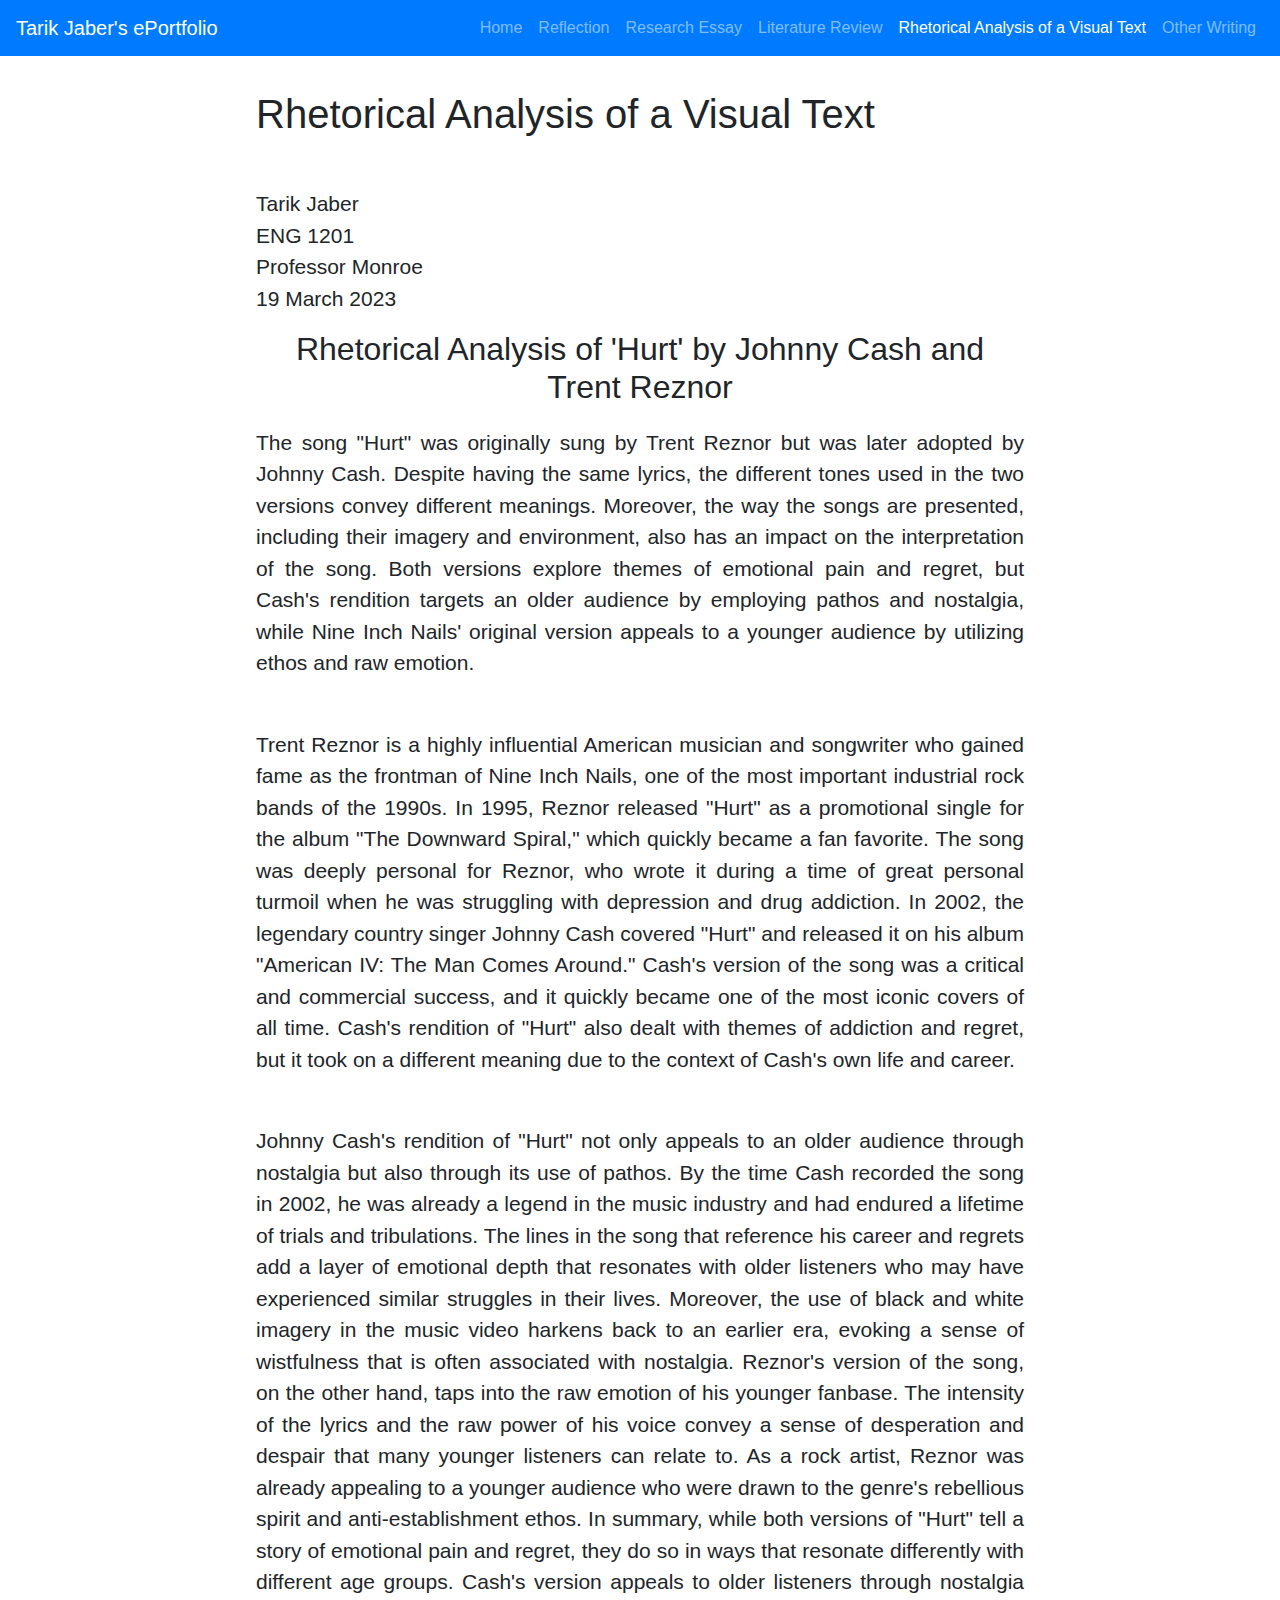
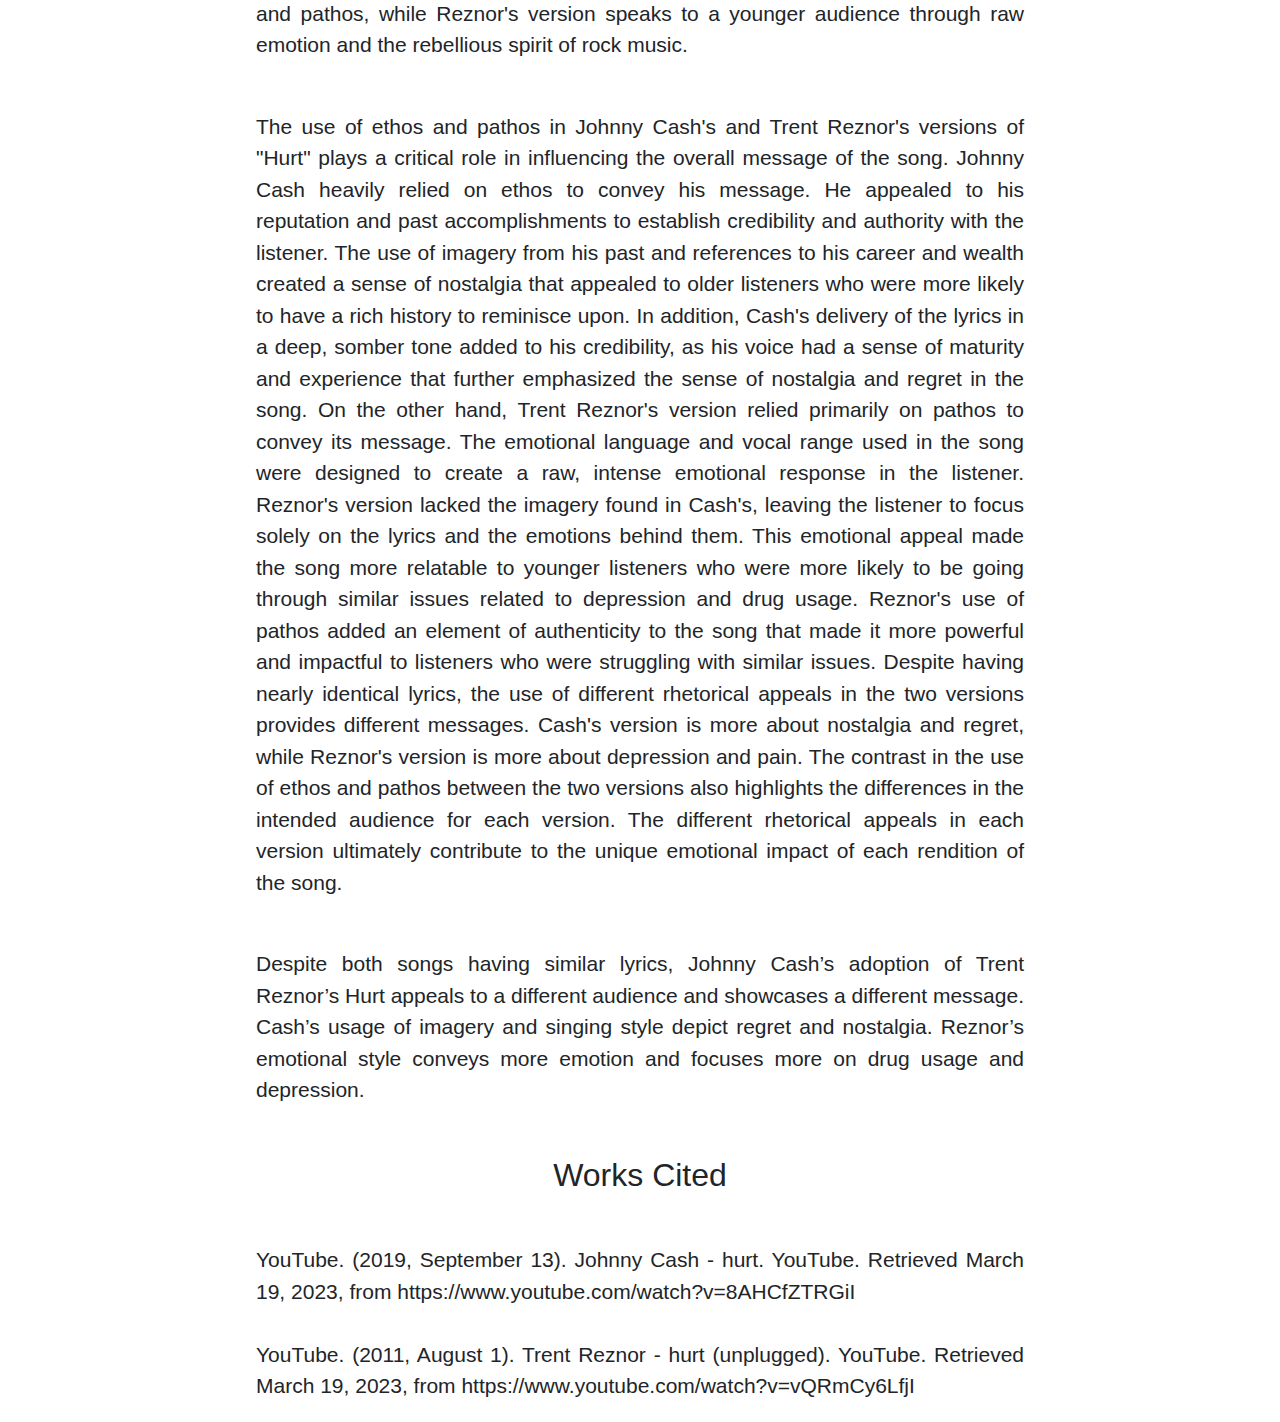
<file: rhetorical.html>
<!DOCTYPE html>
<html lang="en">

<head>
  <meta charset="UTF-8">
  <meta http-equiv="X-UA-Compatible" content="IE=edge">
  <meta name="viewport" content="width=device-width, initial-scale=1.0">
  <link rel="stylesheet" href="https://cdn.jsdelivr.net/npm/bootstrap@4.3.1/dist/css/bootstrap.min.css"
    integrity="sha384-ggOyR0iXCbMQv3Xipma34MD+dH/1fQ784/j6cY/iJTQUOhcWr7x9JvoRxT2MZw1T" crossorigin="anonymous">
  <script src="https://code.jquery.com/jquery-3.3.1.slim.min.js"
    integrity="sha384-q8i/X+965DzO0rT7abK41JStQIAqVgRVzpbzo5smXKp4YfRvH+8abtTE1Pi6jizo"
    crossorigin="anonymous"></script>
  <script src="https://cdn.jsdelivr.net/npm/popper.js@1.14.7/dist/umd/popper.min.js"
    integrity="sha384-UO2eT0CpHqdSJQ6hJty5KVphtPhzWj9WO1clHTMGa3JDZwrnQq4sF86dIHNDz0W1"
    crossorigin="anonymous"></script>
  <script src="https://cdn.jsdelivr.net/npm/bootstrap@4.3.1/dist/js/bootstrap.min.js"
    integrity="sha384-JjSmVgyd0p3pXB1rRibZUAYoIIy6OrQ6VrjIEaFf/nJGzIxFDsf4x0xIM+B07jRM"
    crossorigin="anonymous"></script>
  <link type="text/css" rel="stylesheet" href="styles.css">
  <title>Rhetorical Analysis of a Visual Text</title>
  <link rel="shortcut icon" href="images/favicon.png" type="image/x-icon">
</head>

<body>
  <nav class="navbar navbar-expand-lg navbar-dark bg-primary fixed-top">
    <a class="navbar-brand" href="index.html">Tarik Jaber's ePortfolio</a>
    <button class="navbar-toggler" type="button" data-toggle="collapse" data-target="#navbarNav"
      aria-controls="navbarNav" aria-expanded="false" aria-label="Toggle navigation">
      <span class="navbar-toggler-icon"></span>
    </button>
    <div class="collapse navbar-collapse justify-content-end" id="navbarNav">
      <ul class="navbar-nav">
        <li class="nav-item">
          <a class="nav-link" href="index.html">Home</a>
        </li>
        <li class="nav-item">
          <a class="nav-link" href="reflection.html">Reflection</a>
        </li>
        <li class="nav-item">
          <a class="nav-link" href="research.html">Research Essay</a>
        </li>
        <li class="nav-item">
          <a class="nav-link" href="literature.html">Literature Review</a>
        </li>
        <li class="nav-item active">
          <a class="nav-link" href="rhetorical.html">Rhetorical Analysis of a Visual Text</a>
        </li>
        <li class="nav-item">
          <a class="nav-link" href="other.html">Other Writing</a>
        </li>
      </ul>
    </div>
  </nav>

  <div class="body">
    <h1>Rhetorical Analysis of a Visual Text</h1>
    <p>
      Tarik Jaber<br>
      ENG 1201<br>
      Professor Monroe<br>
      19 March 2023
    </p>
    <h2 class="title">Rhetorical Analysis of 'Hurt' by Johnny Cash and Trent Reznor</h2>
    <p>
      The song "Hurt" was originally sung by Trent Reznor but was later adopted by Johnny
      Cash. Despite having the same lyrics, the different tones used in the two versions convey
      different meanings. Moreover, the way the songs are presented, including their imagery and
      environment, also has an impact on the interpretation of the song. Both versions explore themes
      of emotional pain and regret, but Cash's rendition targets an older audience by employing pathos
      and nostalgia, while Nine Inch Nails' original version appeals to a younger audience by utilizing
      ethos and raw emotion.
    </p>
    <p>
      Trent Reznor is a highly influential American musician and songwriter who gained fame
      as the frontman of Nine Inch Nails, one of the most important industrial rock bands of the 1990s.
      In 1995, Reznor released "Hurt" as a promotional single for the album "The Downward Spiral,"
      which quickly became a fan favorite. The song was deeply personal for Reznor, who wrote it
      during a time of great personal turmoil when he was struggling with depression and drug
      addiction. In 2002, the legendary country singer Johnny Cash covered "Hurt" and released it on
      his album "American IV: The Man Comes Around." Cash's version of the song was a critical and
      commercial success, and it quickly became one of the most iconic covers of all time. Cash's
      rendition of "Hurt" also dealt with themes of addiction and regret, but it took on a different
      meaning due to the context of Cash's own life and career.
    </p>
    <p>
      Johnny Cash's rendition of "Hurt" not only appeals to an older audience through nostalgia
      but also through its use of pathos. By the time Cash recorded the song in 2002, he was already a
      legend in the music industry and had endured a lifetime of trials and tribulations. The lines in the
      song that reference his career and regrets add a layer of emotional depth that resonates with older
      listeners who may have experienced similar struggles in their lives. Moreover, the use of black
      and white imagery in the music video harkens back to an earlier era, evoking a sense of
      wistfulness that is often associated with nostalgia. Reznor's version of the song, on the other
      hand, taps into the raw emotion of his younger fanbase. The intensity of the lyrics and the raw
      power of his voice convey a sense of desperation and despair that many younger listeners can
      relate to. As a rock artist, Reznor was already appealing to a younger audience who were drawn
      to the genre's rebellious spirit and anti-establishment ethos. In summary, while both versions of
      "Hurt" tell a story of emotional pain and regret, they do so in ways that resonate differently with
      different age groups. Cash's version appeals to older listeners through nostalgia and pathos, while
      Reznor's version speaks to a younger audience through raw emotion and the rebellious spirit of
      rock music.
    </p>
    <p>
      The use of ethos and pathos in Johnny Cash's and Trent Reznor's versions of "Hurt" plays
      a critical role in influencing the overall message of the song. Johnny Cash heavily relied on ethos
      to convey his message. He appealed to his reputation and past accomplishments to establish
      credibility and authority with the listener. The use of imagery from his past and references to his
      career and wealth created a sense of nostalgia that appealed to older listeners who were more
      likely to have a rich history to reminisce upon. In addition, Cash's delivery of the lyrics in a deep,
      somber tone added to his credibility, as his voice had a sense of maturity and experience that
      further emphasized the sense of nostalgia and regret in the song. On the other hand, Trent
      Reznor's version relied primarily on pathos to convey its message. The emotional language and
      vocal range used in the song were designed to create a raw, intense emotional response in the
      listener. Reznor's version lacked the imagery found in Cash's, leaving the listener to focus solely
      on the lyrics and the emotions behind them. This emotional appeal made the song more relatable
      to younger listeners who were more likely to be going through similar issues related to
      depression and drug usage. Reznor's use of pathos added an element of authenticity to the song
      that made it more powerful and impactful to listeners who were struggling with similar issues.
      Despite having nearly identical lyrics, the use of different rhetorical appeals in the two versions
      provides different messages. Cash's version is more about nostalgia and regret, while Reznor's
      version is more about depression and pain. The contrast in the use of ethos and pathos between
      the two versions also highlights the differences in the intended audience for each version. The
      different rhetorical appeals in each version ultimately contribute to the unique emotional impact
      of each rendition of the song.
    </p>
    <p>
      Despite both songs having similar lyrics, Johnny Cash’s adoption of Trent Reznor’s Hurt
      appeals to a different audience and showcases a different message. Cash’s usage of imagery and
      singing style depict regret and nostalgia. Reznor’s emotional style conveys more emotion and
      focuses more on drug usage and depression.
    </p>
    <h2>Works Cited</h2>
    <p>
      YouTube. (2019, September 13). Johnny Cash - hurt. YouTube. Retrieved March 19, 2023,
      from https://www.youtube.com/watch?v=8AHCfZTRGiI<br><br>
      YouTube. (2011, August 1). Trent Reznor - hurt (unplugged). YouTube. Retrieved March
      19, 2023, from https://www.youtube.com/watch?v=vQRmCy6LfjI
    </p>
  </div>
</body>

</html>
</file>
<file: styles.css>
.body {
  margin: 90px 30% 20px;
}

h2 {
  margin-top: 50px;
  text-align: center;
}


@media screen and (max-width: 1400px) {
  .body {
    margin: 90px 20% 20px;
  }
}

@media screen and (max-width: 700px) {
  .body {
    margin: 90px 30px 20px;
  }
}

p {
  font-size: 21px;
  margin-top: 50px;
  text-align: justify;
  word-wrap: break-word; /* Force break the words */
  overflow-wrap: break-word; /* Handle non-space characters */
}

p li {
  font-size: 21px;
  word-wrap: break-word; /* Force break the words */
  overflow-wrap: break-word; /* Handle non-space characters */
}

img {
  max-width: 100%;
  margin-top: 50px;
  border-radius: 10px;
}

.image-label {
  text-align: center;
  margin-top: 10px;
}

.title {
  margin-top: 0;
  margin-bottom: -30px;
  text-align: center;
}

h3 {
  margin-top: 40px;
  margin-bottom: -40px;
}
</file>
